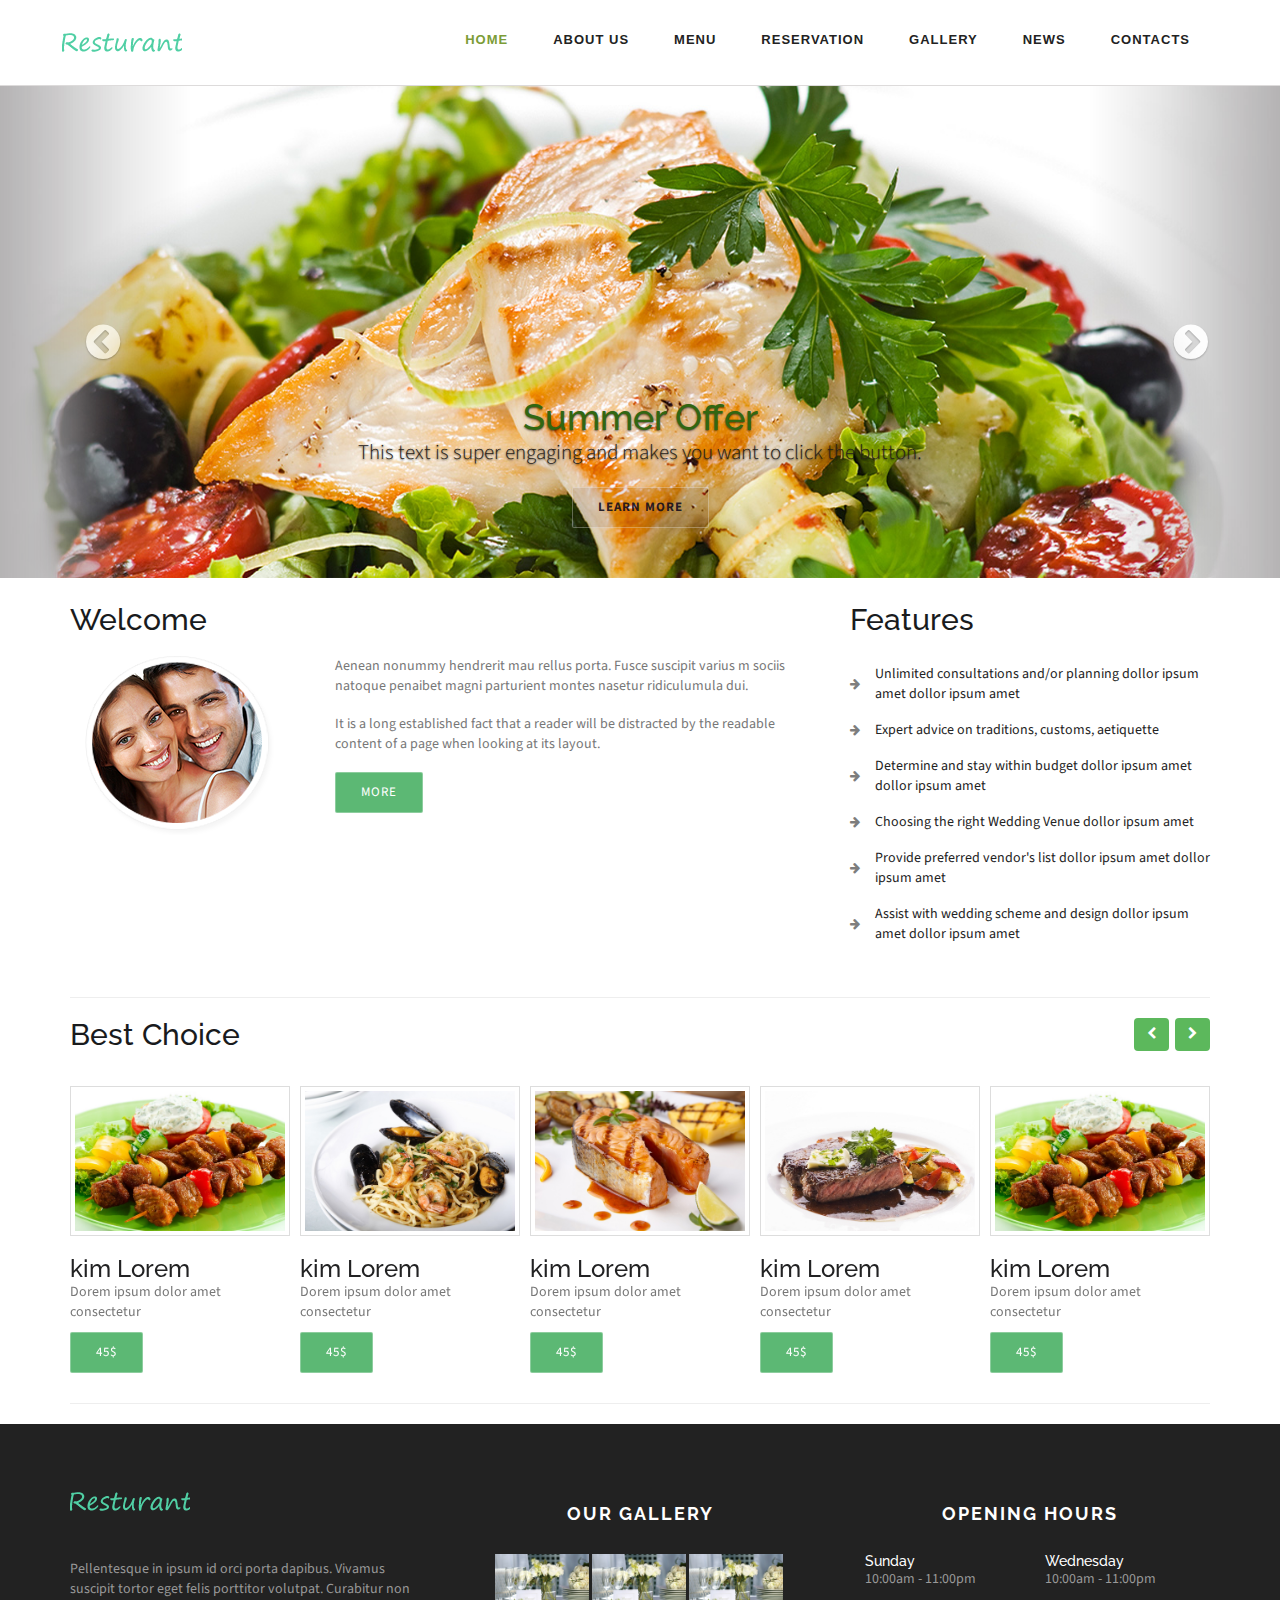
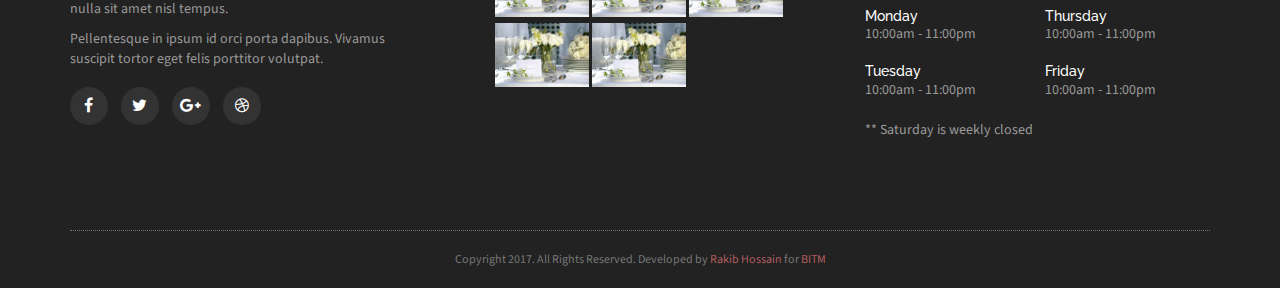
<file: index.html>
<!DOCTYPE html>
<html lang="en">
  <head>
    <meta charset="utf-8">
    <meta http-equiv="X-UA-Compatible" content="IE=edge">
    <meta name="viewport" content="width=device-width, initial-scale=1">
    <!-- The above 3 meta tags *must* come first in the head; any other head content must come *after* these tags -->
    <title>Wellcome To Our Resturant</title>
    <link rel="icon" href="images/favicon.ico">
    <link rel="shortcut icon" href="images/favicon.ico" />
     

    <!-- Bootstrap -->
    <link href="css/bootstrap.min.css" rel="stylesheet">
    <link href="css/font-awesome.min.css" rel="stylesheet">
    <link href="css/owl.carousel.min.css" rel="stylesheet">
    <link href="css/owl.style.css" rel="stylesheet">
    <link  href="css/jquery.fancybox.min.css" rel="stylesheet">
    
    <link rel="stylesheet" href="css/style.css">


    <!-- HTML5 shim and Respond.js for IE8 support of HTML5 elements and media queries -->
    <!-- WARNING: Respond.js doesn't work if you view the page via file:// -->
    <!--[if lt IE 9]>
      <script src="https://oss.maxcdn.com/html5shiv/3.7.3/html5shiv.min.js"></script>
      <script src="https://oss.maxcdn.com/respond/1.4.2/respond.min.js"></script>
    <![endif]-->
     
  </head>
     <body>
     <div id="preloader"></div>
<!--==============================header=================================-->
 <header> 
  <nav class="navbar navbar-default">
    <div class="container">
      <div class="navbar-header">
        <button type="button" class="navbar-toggle collapsed" data-toggle="collapse" data-target="#bs-example-navbar-collapse-1" aria-expanded="false">
          <span class="sr-only">Toggle navigation</span>
          <span class="icon-bar"></span>
          <span class="icon-bar"></span>
          <span class="icon-bar"></span>
        </button>
        <a class="navbar-brand" href="#"><img src="images/logob.png" class="brand-image"></a>
      </div>
<div class="collapse navbar-collapse" id="bs-example-navbar-collapse-1">
        <ul class="nav navbar-nav navbar-right">
          <li class="active"><a href="#">Home <span class="sr-only">(current)</span></a></li>
          <li><a href="about.html">About Us</a></li>
          <li><a href="menu.html">Menu</a></li>
          <li><a href="reservation.html">Reservation</a></li>
          <li><a href="protfolio.html">Gallery</a></li>
          <li><a href="news.html">News </a></li>
          <li><a href="contact.html">Contacts</a></li>
        </ul>
        
      </div>
    </div>
  </nav>

</header>

<!--=======banner================================-->
 <section id="banner">
  <div id="carousel-example-generic" class="carousel slide" data-ride="carousel">
  
  <!-- Wrapper for slides -->
  <div class="carousel-inner" role="listbox">
    <div class="item active">
      <img src="images/slide.jpg" alt="...">
      <div class="carousel-caption">
          <h1>Summer Offer</h1>
          <p class="lead">This text is super engaging and makes you want to click the button.</p>
          <a href="menu.html" class="btn btn-lg btn-primary btn-slider">Learn More</a>
      </div>
    </div>
      <div class="item">
      <img src="images/slide1.jpg" alt="...">
      <div class="carousel-caption">
          <h1>Discount</h1>
          <p class="lead">This text is super engaging and makes you want to click the button.</p>
          <a href="menu.html" class="btn btn-lg btn-primary btn-slider">Learn More</a>
      </div>
    </div>
  </div>

  <!-- Controls -->
  <a class="left carousel-control" href="#carousel-example-generic" role="button" data-slide="prev">
    <span class="glyphicon"><i class="fa fa-chevron-circle-left fa-2x" aria-hidden="true"></i>
</span>

    
    <span class="sr-only">Previous</span>
  </a>
  <a class="right carousel-control" href="#carousel-example-generic" role="button" data-slide="next">
    <span class="glyphicon"><i class="fa fa-chevron-circle-right fa-2x" aria-hidden="true"></i>
</span>

    <span class="sr-only">Next</span>
  </a>
</div>
</section>
<!--=======content================================-->
<section id="wellcome">
  <div class="container">
    <div class="row">
      <div class="col-md-8 mb-sm-35">
    
      <h2 class="sm-center">Welcome</h2><br>
      <div class="container-fluid">
        <div class="row">
          <div class="col-md-4 fadeOut">
            <img class="sm-center-img" src="images/welcome_img.png" alt="">
          </div>
          <div class="col-md-8">
            <div class="slide-text fadeOut sm-center" >
                <p class="well-text">Aenean nonummy hendrerit mau rellus porta. Fusce suscipit varius m sociis natoque penaibet magni parturient montes nasetur ridiculumula dui.</p>
               <p class="well-text"> It is a long established fact that a reader will be distracted by the readable content of a page when looking at its layout. </p>
                <a href="about.html" class="btn btn-primary btn-best">More</a>
                <div class="col-sm-12 mb-35"></div>
            </div>
          </div>
        </div>
      </div>
    </div>
    <div class="col-md-4">
          <h2 class="sm-center" >Features</h2><br>
        <div class="featurelist">
          <ul class="content-list feature-list">
            <li><a href="#">Unlimited consultations and/or planning dollor ipsum amet dollor ipsum amet </a></li>
            <li><a href="#">Expert advice on traditions, customs, aetiquette</a></li>
            <li><a href="#">Determine and stay within budget dollor ipsum amet dollor ipsum amet </a></li>
            <li><a href="#">Choosing the right Wedding Venue dollor ipsum amet </a></li>
            <li><a href="#">Provide preferred vendor's list dollor ipsum amet dollor ipsum amet </a></li>
            <li><a href="#">Assist with wedding scheme and design dollor ipsum amet dollor ipsum amet </a></li>
          </ul>
        </div>       
    </div>
    </div> 
  </div>
</section>
<div class="container">
  <hr class="style1">
</div>
<section class="best">
  <div class="container">
  
  <div class="row mb-35">
    <div class="col-md-7 col-sm-12">
   <h2 class="sm-center" >Best Choice</h2>
                <!-- Controls -->
                
        
    </div>
    <div class="col-md-5">
      <div class="controls pull-right hidden-xs">
                    <a class="prev left fa fa-chevron-left btn btn-success" href="#carousel-example"
                        data-slide="prev"></a>&nbsp;

                      <a class="next right fa fa-chevron-right btn btn-success" href="#carousel-example" data-slide="next"></a>
                </div>
    </div>
  </div>
    <div class="owl-carousel">
      
        <div class="best-item">
            <img src="images/page4_img1.jpg" alt="..." class="thumbnail">
            <div class="caption sm-center">
              <h3><a href="menu.html#menus">kim Lorem</a></h3>
              <p>Dorem ipsum dolor amet consectetur</p>
              <p><a href="menu.html#menus" class="btn btn-primary btn-best" role="button">45$</a></p>
            </div>
        </div>
        <div class="best-item">
            <img src="images/food-3.jpg" alt="..." class="thumbnail">
            <div class="caption sm-center">
              <h3><a href="menu.html#menus">kim Lorem</a></h3>
              <p>Dorem ipsum dolor amet consectetur</p>
              <p><a href="menu.html#menus" class="btn btn-primary btn-best" role="button">45$</a></p>
            </div>
        </div>
        <div class="best-item sm-center">
            <img src="images/food-10.jpg" alt="..." class="thumbnail">
            <div class="caption">
              <h3><a href="menu.html#menus">kim Lorem</a></h3>
              <p>Dorem ipsum dolor amet consectetur</p>
              <p><a href="menu.html#menus" class="btn btn-primary btn-best" role="button">45$</a></p>
            </div>
        </div>
        <div class="best-item">
            <img src="images/food-13.jpg" alt="..." class="thumbnail">
            <div class="caption sm-center">
              <h3><a href="menu.html#menus">kim Lorem</a></h3>
              <p>Dorem ipsum dolor amet consectetur</p>
              <p><a href="menu.html#menus" class="btn btn-primary btn-best" role="button">45$</a></p>
            </div>
        </div>


      
    </div>
  </div>
</section>
<div class="container">
  <hr class="style1">
</div>

<!--==============================footer=================================-->
<footer class="section-padding">
        <div class="container">
            <div class="row">
                <div class="col-md-4 col-sm-4">
                    <div class="footer-about"><img src="images/logob.png" alt="footer-logo">
                        <p>Pellentesque in ipsum id orci porta dapibus. Vivamus suscipit tortor eget felis porttitor volutpat. Curabitur non nulla sit amet nisl tempus.</p>
                        <p>Pellentesque in ipsum id orci porta dapibus. Vivamus suscipit tortor eget felis porttitor volutpat.</p>
                        <ul class="footer-social">
                            <li><a href="http://www.facebook.com/prof.rakib"><i class="fa fa-facebook">&nbsp;</i></a></li>
                            <li><a href="http://twitter.com/serakib"><i class="fa fa-twitter">&nbsp;</i></a></li>
                            <li><a href="#"><i class="fa fa-google-plus">&nbsp;</i> </a></li>
                            <li><a href="#"><i class="fa fa-dribbble">&nbsp;</i></a></li>                                               
                        </ul>
                    </div>
                </div>
                <div class="col-md-4 col-sm-4">
          <div class="section-title-2 text-center">
            <h3>Our Gallery</h3>
          </div>
          <div class="photo-gallery">
                        <ul class="gallery-list">
                            <li>
                            	 <a data-fancybox="gallery" href="images/big3.jpg">
                            	 	<img src="images/big3.jpg" alt="" class="img-responsive">
                           		</a>
                            </li>
                             <li>
                            	 <a data-fancybox="gallery" href="images/big3.jpg">
                            	 	<img src="images/big3.jpg" alt="" class="img-responsive">
                           		</a>
                            </li>
                             <li>
                            	 <a data-fancybox="gallery" href="images/big3.jpg">
                            	 	<img src="images/big3.jpg" alt="" class="img-responsive">
                           		</a>
                            </li>
                             <li>
                            	 <a data-fancybox="gallery" href="images/big3.jpg">
                            	 	<img src="images/big3.jpg" alt="" class="img-responsive">
                           		</a>
                            </li>
                             <li>
                            	 <a data-fancybox="gallery" href="big3.jpg">
                            	 	<img src="images/big3.jpg" alt="" class="img-responsive">
                           		</a>
                            </li>

                        </ul>
                    </div>
        </div>
                <div class="col-md-4 col-sm-4">
                    <div class="section-title-2 text-center">
            <h3>Opening Hours</h3>
          </div>
                    <div class="opening-hours">
                        <div class="col-md-6">
                            <ul>
                                <li>
                                    <h5>Sunday</h5>
                                    <em>10:00am - 11:00pm</em>
                                </li>
                                <li>
                                    <h5>Monday</h5>
                                    <em>10:00am - 11:00pm</em>
                                </li>
                                <li>
                                    <h5>Tuesday</h5>
                                    <em>10:00am - 11:00pm</em>
                                </li>
                            </ul>
                        </div>
                        <div class="col-md-6">
                            <ul>
                                <li>
                                    <h5>Wednesday</h5>
                                    <em>10:00am - 11:00pm</em>
                                </li>
                                <li>
                                    <h5>Thursday</h5>
                                    <em>10:00am - 11:00pm</em>
                                </li>
                                <li>
                                    <h5>Friday</h5>
                                    <em>10:00am - 11:00pm</em>
                                </li>
                            </ul>
                        </div>
                        <div class="col-md-12">
                        <p>** Saturday is weekly closed</p>
                        </div>
                    </div>
                </div>
            </div>
        </div>
    </footer>
    <section id="copyright-section">
        <div class="container">
            <div class="row">
                <div class="col-md-12">
                    <div class="copyright">Copyright 2017. All Rights Reserved. Developed by <a href="http://www.facebook.com/prof.rakib" target="_blank">Rakib Hossain</a> for <a href="http://www.bitm.org.bd" target="_blank">BITM</a></div>
                </div>
            </div>
        </div>
    </section>

<!-- <footer>
  <div id="footer-top">
    <div class="container">
    <div class="row">
      <div class="col-sm-6">
        <h3>Follow Us</h3>
        <p>&copy; Get our update news</p>
        <div class="socials">
          <ul class="social">
            <li><a href="#">
              <span class="fa-stack fa-lg">
                <i class="fa fa-square fa-stack-2x fa-2x fa-inverse"></i>
                <i class="fa fa-facebook-square fa-stack-2x fa-2x"></i>
            </span>
            </a>
            </li>
            <li><a href="#">
              <span class="fa-stack fa-lg">
                <i class="fa fa-square fa-stack-2x fa-2x fa-inverse"></i>
                <i class="fa fa-twitter-square fa-stack-2x fa-2x" aria-hidden="true"></i>
            </span>
            </a>
            </li>
            <li><a href="#">
              <span class="fa-stack fa-lg">
                <i class="fa fa-square fa-stack-2x fa-2x fa-inverse"></i>
                <i class="fa fa-linkedin-square fa-stack-2x fa-2x" aria-hidden="true"></i>
            </span>
            </a>
            </li>
            <li><a href="#">
              <span class="fa-stack fa-lg">
                <i class="fa fa-square fa-stack-2x fa-2x fa-inverse"></i>
                <i class="fa fa-google-plus-square fa-stack-2x fa-2x" aria-hidden="true"></i>
            </span>
            </a>
            </li>
          </ul>
          

        </div>
      </div>
      <div class="col-sm-6">
        <label for="exampleInputEmail1"><h3>Email Updates</h3></label>
        <p class="col1">Join our digital mailing list and get news</p>
        <form id="newsletter">
          <div class="input-group">
              <input class="form-control" placeholder="Enter Your Email" name="q" type="text">
               <div class="input-group-btn">
                <button class="btn btn-default btn-submit" type="submit"><i class="flaticon-paper-plane"></i> Subscribe</button>
               </div>
          </div>
        </form>
        </div>
      </div>
    </div>
  </div>
  
  <div id="footer-botom">
    <div class="container-fluid">
      <div class="text-center">Resturant &copy; 2017 - Md. Rakib Hossain</div>
    </div>
  </div>
</footer> -->
<!-- jQuery (necessary for Bootstrap's JavaScript plugins) -->
    <script src="js/jquery.min.js"></script>
    
    				
<!-- 1. Add latest jQuery and fancyBox files -->




<script src="js/jquery.fancybox.min.js"></script>
    
    <script src="js/owl.carousel.min.js"></script>
    <!-- Include all compiled plugins (below), or include individual files as needed -->
    <script src="js/bootstrap.min.js"></script>   
    <script>
            $(document).ready(function() {



             $(window).load(function(){
$('#preloader').fadeOut('slow',function(){$(this).remove();});
});
            
            $(".fancybox")
    .attr('rel', 'gallery')
    .fancybox({
        padding    : 0,
        margin     : 5,
        nextEffect : 'fade',
        prevEffect : 'none',
        autoCenter : false,
        afterLoad  : function () {
            $.extend(this, {
                aspectRatio : false,
                type    : 'html',
                width   : '50%',
                height  : '50%',
                content : '<div class="fancybox-image" style="background-image:url(' + this.href + '); background-size: cover; background-position:50% 50%;background-repeat:no-repeat;height:100%;width:100%;" /></div>'
            });
        }
    });
              var owl = $('.owl-carousel');

              owl.owlCarousel({
                loop: true,
                margin: 10,
                items: 4,
                nav: false,
                navigation: false,
                autoplayTimeout:1000,
                autoplayHoverPause:true,
                animateOut: 'slideOutDown',
                animateIn: 'flipInX',
                responsive: {
                  0: {
                    items: 1
                  },
                  600: {
                    items: 3
                  },
                  1000: {
                    items: 5
                  }
                }

              })

              $(".prev").click(function () {
                    owl.trigger('prev.owl.carousel');
                })

                $(".next").click(function () {
                    owl.trigger('next.owl.carousel');
                })
               
            })
          </script>
    
</body>
</html>
</file>
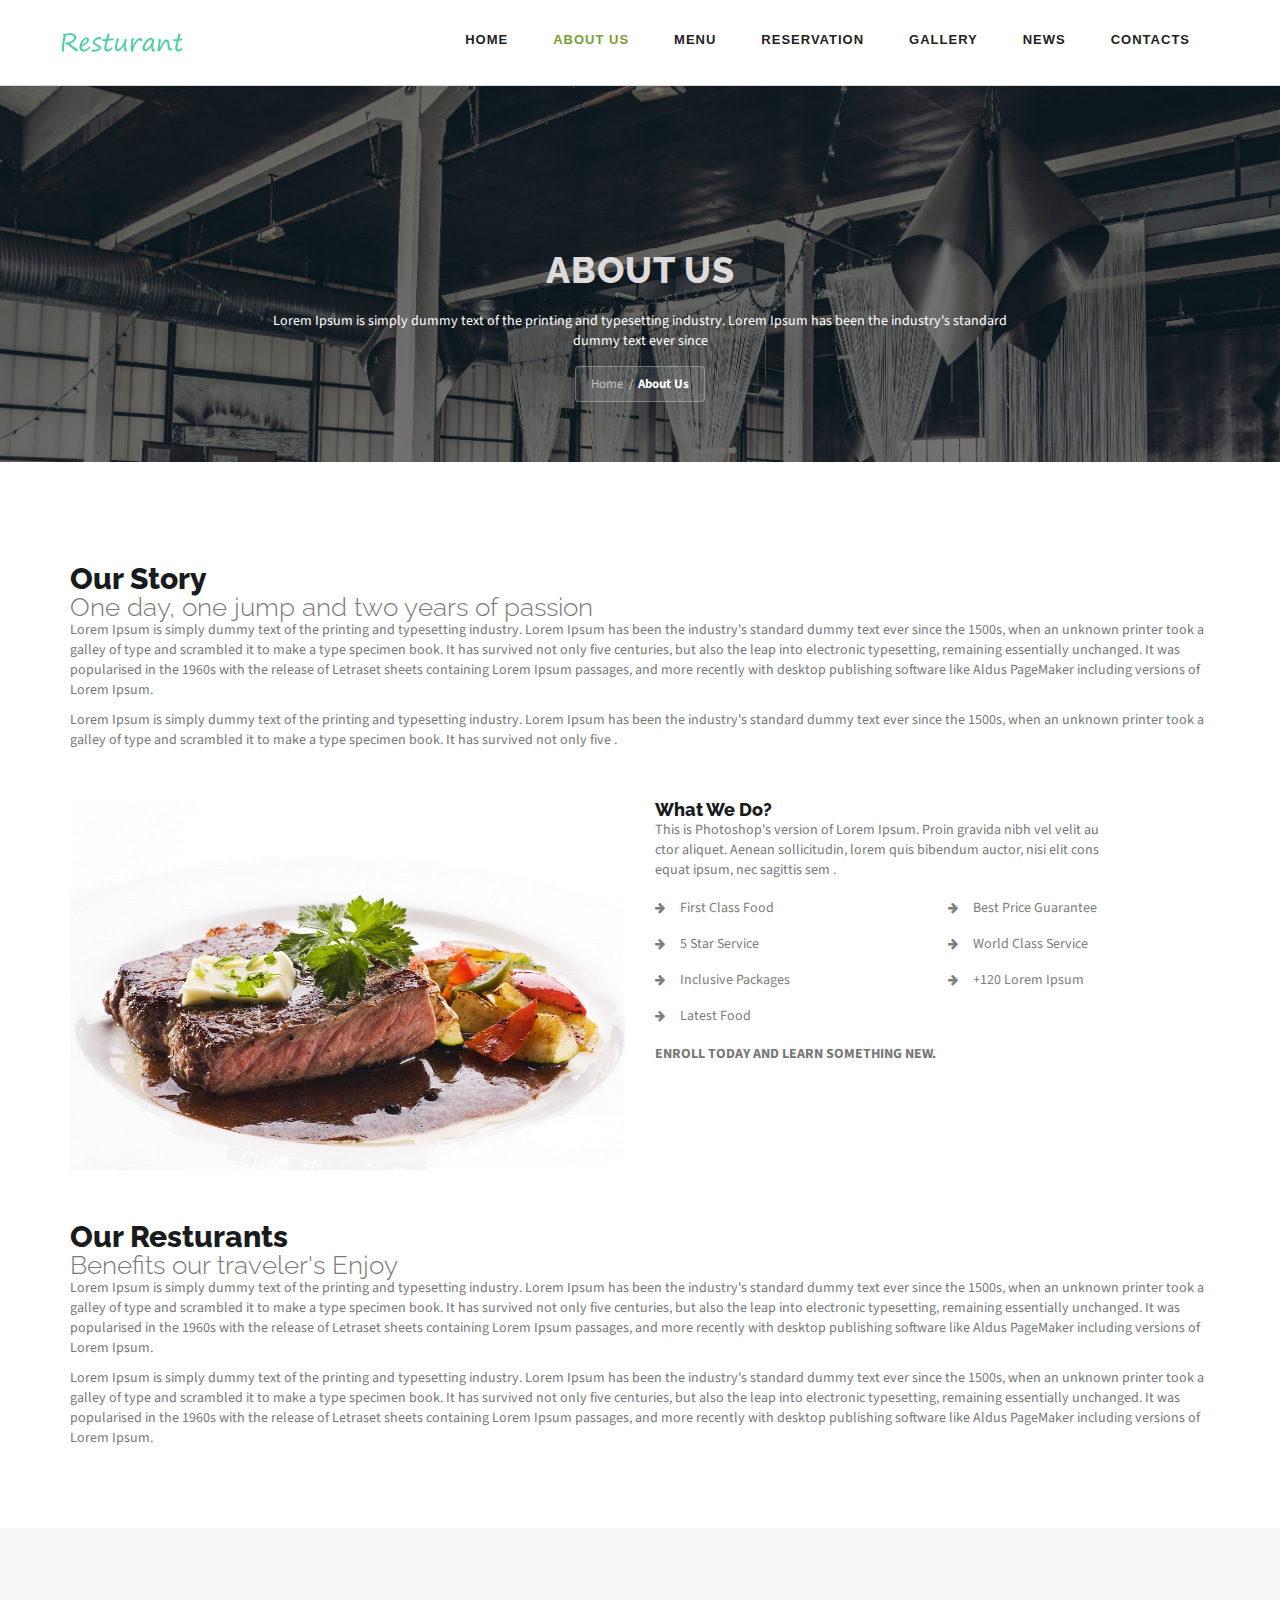
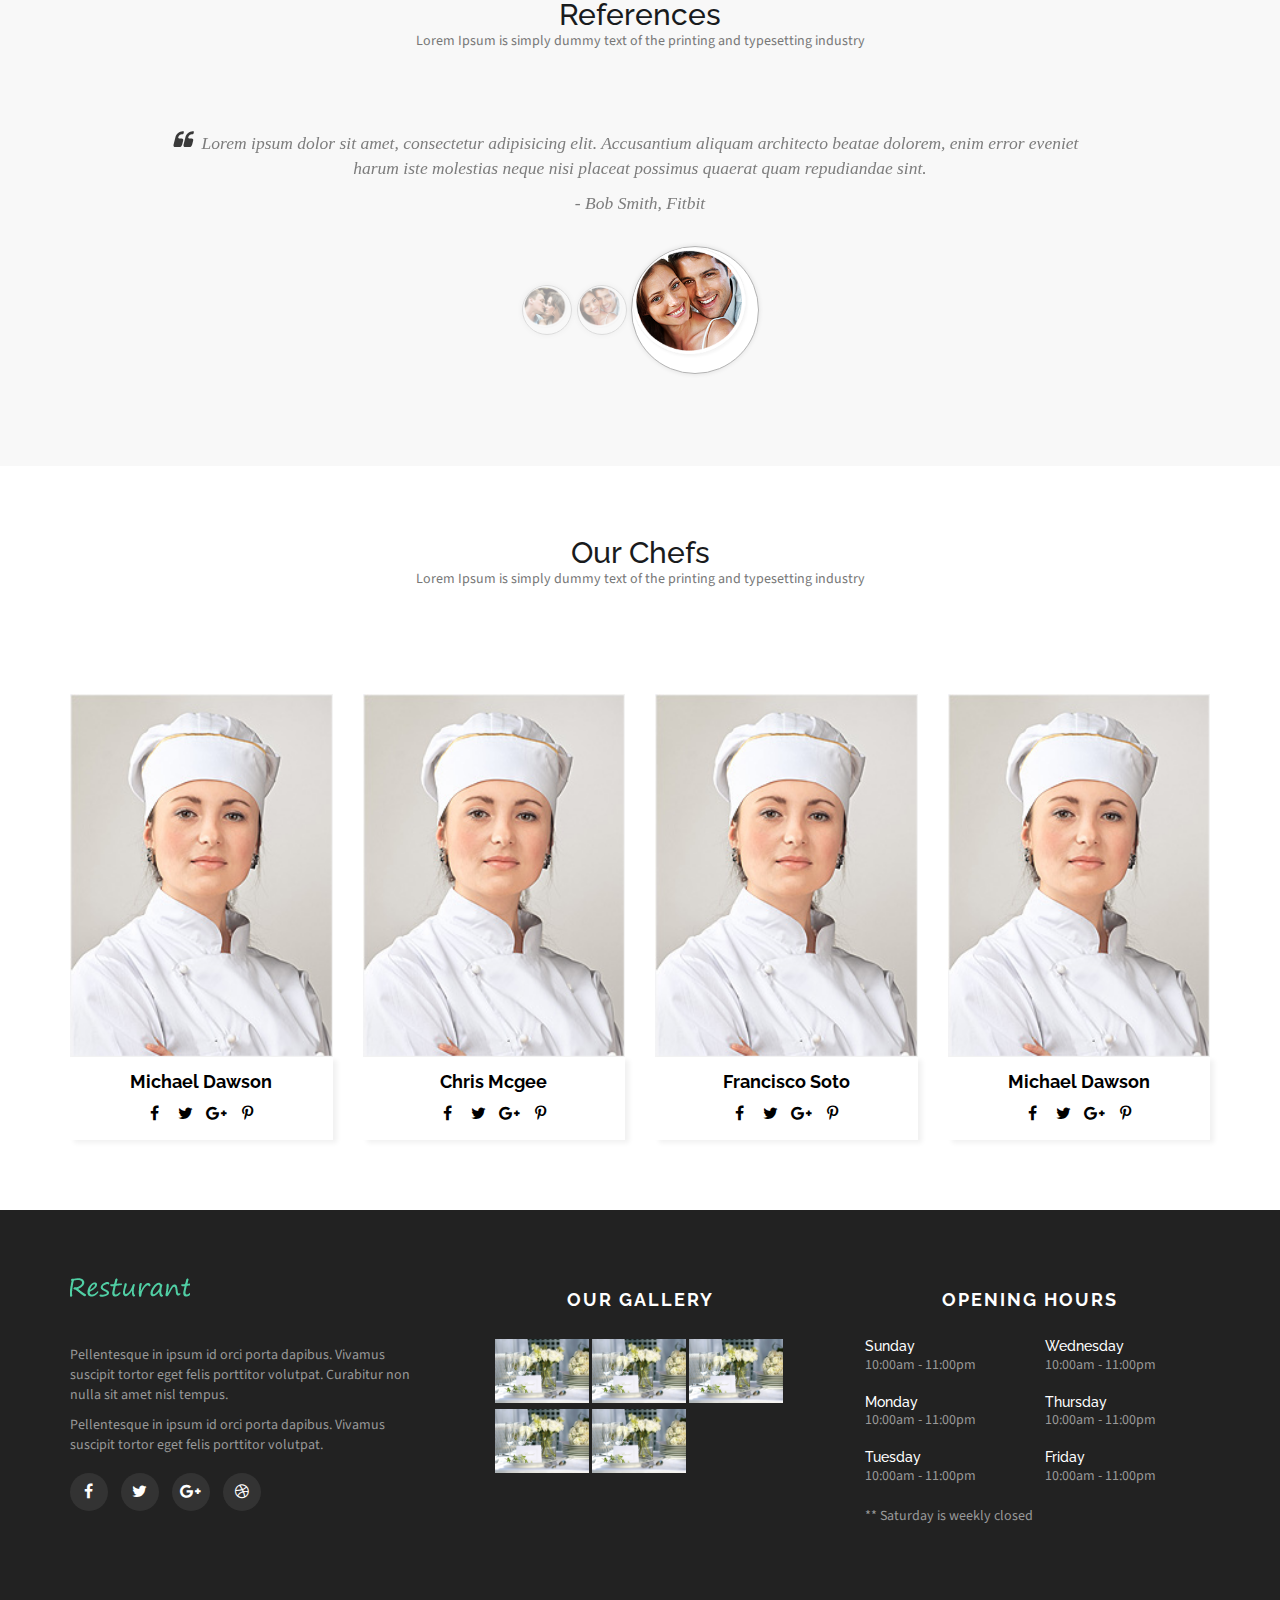
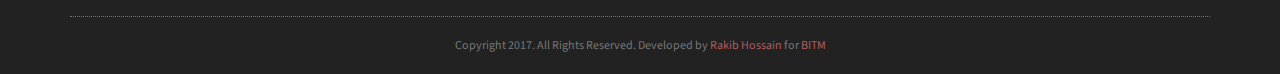
<file: about.html>
<!DOCTYPE html>
<html lang="en">
  <head>
    <meta charset="utf-8">
    <meta http-equiv="X-UA-Compatible" content="IE=edge">
    <meta name="viewport" content="width=device-width, initial-scale=1">
    <!-- The above 3 meta tags *must* come first in the head; any other head content must come *after* these tags -->
    <title>About Us ll Resturant</title>
    <link rel="icon" href="images/favicon.ico">
    <link rel="shortcut icon" href="images/favicon.ico" />
     

    <!-- Bootstrap -->
    <link href="css/bootstrap.min.css" rel="stylesheet">
    <link href="css/font-awesome.min.css" rel="stylesheet">
    <link href="css/owl.carousel.min.css" rel="stylesheet">
    <link  href="css/jquery.fancybox.min.css" rel="stylesheet">
    
    <link rel="stylesheet" href="css/style.css">


    <!-- HTML5 shim and Respond.js for IE8 support of HTML5 elements and media queries -->
    <!-- WARNING: Respond.js doesn't work if you view the page via file:// -->
    <!--[if lt IE 9]>
      <script src="https://oss.maxcdn.com/html5shiv/3.7.3/html5shiv.min.js"></script>
      <script src="https://oss.maxcdn.com/respond/1.4.2/respond.min.js"></script>
    <![endif]-->
    
    <style>
    .team_member > .img-zoom-in > img{
    width:100%!important;}
    
    
    </style>
  </head>
     <body>
     <div id="preloader"></div>
<!--==============================header=================================-->
 <header> 
  <nav class="navbar navbar-default">
    <div class="container">
      <!-- Brand and toggle get grouped for better mobile display -->
      <div class="navbar-header">
        <button type="button" class="navbar-toggle collapsed" data-toggle="collapse" data-target="#bs-example-navbar-collapse-1" aria-expanded="false">
          <span class="sr-only">Toggle navigation</span>
          <span class="icon-bar"></span>
          <span class="icon-bar"></span>
          <span class="icon-bar"></span>
        </button>
        <a class="navbar-brand" href="#"><img src="images/logob.png" class="brand-image"></a>
      </div>

      <!-- Collect the nav links, forms, and other content for toggling -->
      <div class="collapse navbar-collapse" id="bs-example-navbar-collapse-1">
        <ul class="nav navbar-nav navbar-right">
          <li><a href="index.html">Home</a></li>
          <li class="active"><a href="#">About Us <span class="sr-only">(current)</span></a></li>
          <li><a href="menu.html">Menu</a></li>
          <li><a href="reservation.html">Reservation</a></li>
          <li><a href="protfolio.html">Gallery</a></li>
          <li><a href="news.html">News </a></li>
          <li><a href="contact.html">Contacts</a></li>
        </ul>
        
      </div><!-- /.navbar-collapse -->
    </div><!-- /.container-fluid -->
  </nav>
</header>
<!--=======content================================-->
            <section class="header header-bg-2">
                <div class="container">
                    <div class="row">
                        <div class="col-md-8 col-md-offset-2">
                            <div class="header-content">
                                <div class="header-content-inner">
                                    <h1>About Us</h1>
                                    <p>Lorem Ipsum is simply dummy text of the printing and typesetting industry. Lorem Ipsum has been the industry's
                                        standard dummy text ever since </p>
                                    <div class="ui breadcrumb">
                                        <a href="index.html" class="section">Home</a>
                                        <div class="divider"> / </div>
                                        <div class="active section">About Us</div>
                                    </div>
                                </div>
                            </div>
                        </div>
                    </div>
                </div>
            </section>
            <!-- about section -->
            <section class="about-section">
                <!-- about section -->
                <div class="about-inner">
                    <div class="container">
                        <div class="row">
                         <!--   <div class="col-md-offset-2 col-md-8">
                                <div class="section-title text-center">
                                    <i class="flaticon-care-about-water"></i>
                                    <h2>About Us</h2>
                                    <p>Lorem Ipsum is simply dummy text of the printing and typesetting industry</p>
                                </div>
                            </div>-->
                            <div class="col-sm-12">
                                <div class="about-title">
                                    <h2>Our Story</h2>
                                    <h3> One day, one jump and two years of passion</h3>

                                    <p>Lorem Ipsum is simply dummy text of the printing and typesetting industry. Lorem Ipsum has been the industry's standard dummy text ever since the 1500s,
                                        when an unknown printer took a galley of type and scrambled it to make a type specimen book. It has survived not only five centuries, but also the leap 
                                        into electronic typesetting, remaining essentially unchanged. It was popularised in the 1960s with the release of Letraset sheets containing Lorem Ipsum 
                                        passages, and more recently with desktop publishing software like Aldus PageMaker including versions of Lorem Ipsum.</p>
                                    <p>Lorem Ipsum is simply dummy text of the printing and typesetting industry. Lorem Ipsum has been the industry's standard dummy text ever since the 1500s,
                                        when an unknown printer took a galley of type and scrambled it to make a type specimen book. It has survived not only five .</p>
                                </div>
                                <div class="middle-content">
                                    <div class="row">
                                        <div class="col-sm-12 col-md-6">
                                            <img src="images/food-13.jpg" class="img-responsive" alt="">
                                        </div>
                                        <div class="col-md-6">
                                            <div class="content-left">
                                                <h4>What We Do?</h4>
                                                <p class="mission-description">This is Photoshop's version  of Lorem Ipsum. Proin gravida nibh vel velit au <br>ctor aliquet. Aenean sollicitudin, lorem quis bibendum auctor, nisi elit cons <br>equat ipsum, nec sagittis sem . </p>
                                                <div class="row">
                                                    <div class="col-sm-6">
                                                        <ul class="content-list">
                                                            <li>First Class Food</li>
                                                            <li>5 Star Service</li>
                                                            <li>Inclusive Packages</li>
                                                            <li>Latest Food</li>
                                                        </ul>
                                                    </div>
                                                    <div class="col-sm-6">
                                                        <ul class="content-list">
                                                            <li>Best Price Guarantee</li>
                                                            <li>World Class Service</li>
                                                            <li>+120 Lorem Ipsum</li>
                                                        </ul>
                                                    </div>
                                                </div>
                                                <span>Enroll today and learn something new.</span>
                                            </div>
                                        </div>
                                    </div>
                                </div>
                                <div class="about-title">
                                    <h2>Our Resturants</h2>
                                    <h3> Benefits our traveler's Enjoy</h3>
                                    <p>Lorem Ipsum is simply dummy text of the printing and typesetting industry. Lorem Ipsum has been the industry's standard dummy text ever since the 1500s,
                                        when an unknown printer took a galley of type and scrambled it to make a type specimen book. It has survived not only five centuries, but also the leap 
                                        into electronic typesetting, remaining essentially unchanged. It was popularised in the 1960s with the release of Letraset sheets containing Lorem Ipsum 
                                        passages, and more recently with desktop publishing software like Aldus PageMaker including versions of Lorem Ipsum.</p>
                                    <p>Lorem Ipsum is simply dummy text of the printing and typesetting industry. Lorem Ipsum has been the industry's standard dummy text ever since the 1500s,
                                        when an unknown printer took a galley of type and scrambled it to make a type specimen book. It has survived not only five centuries, but also the leap 
                                        into electronic typesetting, remaining essentially unchanged. It was popularised in the 1960s with the release of Letraset sheets containing Lorem Ipsum 
                                        passages, and more recently with desktop publishing software like Aldus PageMaker including versions of Lorem Ipsum.</p>
                                </div>
                            </div>
                        </div>
                    </div>
                </div>
                <!-- testimonial section --> 
                <div class="reference">
                    <div class="container">
                        <div class="row">
                            <div class="col-md-offset-2 col-md-8">
                                <div class="section-title text-center">
                                    <i class="flaticon-customer"></i>
                                    <h2>References</h2>
                                    <p>Lorem Ipsum is simply dummy text of the printing and typesetting industry</p>
                                </div>
                            </div>
                        </div>
                        <div class="row">
                            <div class="testimonials">
                                <div class="carousel" data-ride="carousel" id="quote-carousel">
                                    <div class="carousel-inner">
                                        <!-- Quote 1 -->  
                                        <div class="item col-sm-10 col-sm-offset-1">
                                            <blockquote>
                                                Lorem ipsum dolor sit amet, consectetur adipisicing elit. Accusantium
                                                aliquam architecto beatae dolorem, enim error eveniet harum iste molestias
                                                neque nisi placeat possimus quaerat quam repudiandae sint soluta unde vero.
                                                <span class="author">- Andrew Adams, Google Inc</span>
                                            </blockquote>
                                        </div>
                                        <!-- Quote 2 -->  
                                        <div class="item col-sm-10 col-sm-offset-1">
                                            <blockquote>
                                                Lorem ipsum dolor sit amet, consectetur adipisicing elit. Accusantium
                                                aliquam architecto beatae doloremaliquam architecto beatae dolorem, enim error
                                                eveniet harum iste molestias neque nisi placeat.
                                                <span class="author">- Jhon Smith, Facebook Inc</span>
                                            </blockquote>
                                        </div>
                                        <!-- Quote 3 -->
                                        <div class="item col-sm-10 col-sm-offset-1 active">
                                            <blockquote>
                                                Lorem ipsum dolor sit amet, consectetur adipisicing elit. Accusantium
                                                aliquam architecto beatae dolorem, enim error eveniet harum iste molestias
                                                neque nisi placeat possimus quaerat quam repudiandae sint.
                                                <span class="author">- Bob Smith, Fitbit</span>
                                            </blockquote>
                                        </div>
                                    </div>
                                    <!-- Bottom Carousel Indicators --> 
                                    <ol class="carousel-indicators">
                                        <li data-target="#quote-carousel" data-slide-to="0" class=""><img class="img-responsive " src="images/client.png" alt="">
                                        </li>
                                        <li data-target="#quote-carousel" data-slide-to="1" class=""><img class="img-responsive" src="images/welcome_img.png" alt="">
                                        </li>
                                        <li data-target="#quote-carousel" data-slide-to="2" class="active"><img class="img-responsive" src="images/welcome_img.png" alt="">
                                        </li>
                                    </ol>
                                </div>
                            </div>
                        </div>
                    </div>
                </div>
                <!-- team member -->
                <div class="team-inner">
                    <div class="container">
                        <div class="row">
                            <div class="col-md-offset-2 col-md-8">
                                <div class="section-title text-center mb-35">
                                    <i class="flaticon-people"></i>
                                    <h2>Our Chefs</h2>
                                    <p>Lorem Ipsum is simply dummy text of the printing and typesetting industry</p>
                                </div>
                            </div>
                        </div>
                        <div class="row">
                            <div class="col-sm-4 col-md-3">
                                <div class="team_member">
                                    <div class="img-zoom-in">
                                        <img src="images/page2_img3.jpg" alt="" class="img-responsive">
                                    </div>
                                    <div class="team_text">
                                        <div class="team_text_inner">
                                            <h4>Michael Dawson</h4>
                                            <!-- <p>Designer</p> -->
                                        </div>
                                        <div class="team_media">
                                            <a href="#"><i class="fa fa-facebook"></i></a>
                                            <a href="#"><i class="fa fa-twitter"></i></a>
                                            <a href="#"><i class="fa fa-google-plus"></i></a>
                                            <a href="#"><i class="fa fa-pinterest-p"></i></a>
                                        </div>
                                    </div>
                                </div>
                            </div>
                            <div class="col-sm-4 col-md-3">
                                <div class="team_member">
                                    <div class="img-zoom-in">
                                        <img src="images/page2_img3.jpg" alt="" class="img-responsive">
                                    </div>
                                    <div class="team_text">
                                        <div class="team_text_inner">
                                            <h4>Chris Mcgee</h4>
                                            <!-- <p>Marketer</p> -->
                                        </div>
                                        <div class="team_media">
                                            <a href="#"><i class="fa fa-facebook"></i></a>
                                            <a href="#"><i class="fa fa-twitter"></i></a>
                                            <a href="#"><i class="fa fa-google-plus"></i></a>
                                            <a href="#"><i class="fa fa-pinterest-p"></i></a>
                                        </div>
                                    </div>
                                </div>
                            </div>
                            <div class="col-sm-4 col-md-3">
                                <div class="team_member">
                                    <div class="img-zoom-in">
                                        <img src="images/page2_img3.jpg" alt="" class="img-responsive">
                                    </div>
                                    <div class="team_text">
                                        <div class="team_text_inner">
                                            <h4>Francisco Soto</h4>
                                        </div>
                                        <div class="team_media">
                                            <a href="#"><i class="fa fa-facebook"></i></a>
                                            <a href="#"><i class="fa fa-twitter"></i></a>
                                            <a href="#"><i class="fa fa-google-plus"></i></a>
                                            <a href="#"><i class="fa fa-pinterest-p"></i></a>
                                        </div>
                                    </div>
                                </div>
                            </div>
                            <div class="col-sm-4 col-md-3 hidden-sm">
                                <div class="team_member">
                                    <div class="img-zoom-in">
                                        <img src="images/page2_img3.jpg" alt="" class="img-responsive">
                                    </div>
                                    <div class="team_text">
                                        <div class="team_text_inner">
                                            <h4>Michael Dawson</h4>
                                            <!-- <p>Programmer</p> -->
                                        </div>
                                        <div class="team_media">
                                            <a href="#"><i class="fa fa-facebook"></i></a>
                                            <a href="#"><i class="fa fa-twitter"></i></a>
                                            <a href="#"><i class="fa fa-google-plus"></i></a>
                                            <a href="#"><i class="fa fa-pinterest-p"></i></a>
                                        </div>
                                    </div>
                                </div>
                            </div>
                        </div>
                    </div>
                </div>
                <!-- client -->
                <!-- <div class="client-inner">
                    <div class="container">
                        <div class="row">
                            <div class="col-md-offset-2 col-md-8">
                                <div class="section-title text-center">
                                    <i class="flaticon-arrows"></i>
                                    <h2>Our Clients</h2>
                                    <p>Lorem Ipsum is simply dummy text of the printing and typesetting industry</p>
                                </div>
                            </div>
                        </div>

                        <div class="row">
                            <div class="clients">
                                <div class="col-xs-4 col-sm-2">
                                    <div class="clients-thumb">
                                        <img src="assets/images/client-logo/logo1.png" class="img-responsive" alt="">
                                    </div>
                                </div>
                                <div class="col-xs-4 col-sm-2">
                                    <div class="clients-thumb">
                                        <img src="assets/images/client-logo/logo2.png" class="img-responsive" alt="">
                                    </div>
                                </div>
                                <div class="col-xs-4 col-sm-2">
                                    <div class="clients-thumb">
                                        <img src="assets/images/client-logo/logo3.png" class="img-responsive" alt="">
                                    </div>
                                </div>
                                <div class="col-xs-4 col-sm-2">
                                    <div class="clients-thumb">
                                        <img src="assets/images/client-logo/logo4.png" class="img-responsive" alt="">
                                    </div>
                                </div>
                                <div class="col-xs-4 col-sm-2">
                                    <div class="clients-thumb">
                                        <img src="assets/images/client-logo/logo5.png" class="img-responsive" alt="">
                                    </div>
                                </div>
                                <div class="col-xs-4 col-sm-2">
                                    <div class="clients-thumb">
                                        <img src="assets/images/client-logo/logo6.png" class="img-responsive" alt="">
                                    </div>
                                </div>
                            </div>
                        </div>
                    </div>
                </div> -->
            </section>







<!-- <section id="content">
  <div class="container">
    <div class="row">
      <div class="col-md-6">
        <h2>About Us</h2>
        <img src="images/page2_img1.jpg" alt="" class="img_inner">
        <p class="col1">Curabitur in turpisju massa. Donec et nibh non turpis pellentesque suscipit.</p>
        <p>Ghfgop Maecnas cursus fringilla sagittis. Donec eu felis purus, iaculis fringilla ipsum. Inte ger non nulla sem, eget volutpat augue. Curabitur in turpisju massa. Donec et nibh non turpis pellentesque suscipit eget.  </p>
        Donec eu felis purus, iaculis fringilla ipsum. Integer non. nulla sem, eget volutpat augue. Curabitur in turpisju massa. Donec et nibh non turpis pellentesque suscipit eget vel odio. Sed tempus orci tempus libero suscipit elementum. Aliquam consectetur. Ghfgop Maecnas cursus.       <br>
        <a href="#" class="btn m1">More</a>
      </div>
      <div class="col-md-6">
      <aside>
        <h2>Testimonials</h2>
        <div class="owl-carousel ">
        <!--testimonial 1-->
             <!-- <div class="testimonial">
        <blockquote>
            <div class="testimo" >
              <img src="images/rakib.jpg" class="img-circle">
              <div class="comit">
                <div class="title">Rakib Hossain</div>
              </div>
              <p class="col1"><a href="#">Euismod pellentesque in dui. Semper, enim eget eleifend faucibus, sem libero gravida erat, sit amet viverra dui nisl non nulla. Pellentesque in dui euismod. </a></p>
              <p>Curabitur felis purus, iaculis fringi. ipsum. Integer non nulla sem, eget volutpat augue. Ghfgop Maecnas cursus fringilla sagittis. Donec eu felis purus, iaculis fringilla ipsum. Inte ger non nulla sem, eget volutpat augue. Curabitur in turpisju massa. Donec et nibh non turpis pellentesque suscipit eget vel odio.  Aliquam consectetur. Fringilla ipsum.           </p>
              <p>
  Ringilla ipsum. Donec et nibh non turpis pellentesque suscipit eget vel odio. Sed tempus orci tempus libero suscipit elementum. Aliquam consectetur. Ghfgop Maecnas cursus fringilla sagittis. Donec eu felis purus, iaculis fringi. ipsum. Integer non nulla sem, eget volutpat augue. Ghfgop pelle ntesque suscipit eget consectetur.</p>
           </div>
         </blockquote>   
       </div>
        <!--testimonial 1-->
             <!-- <div class="testimonial">
        <blockquote>
            <div class="testimo" >
              <img src="images/rakib.jpg" class="img-circle" alt="Rakib Hossain">
              <div class="comit">
                <div class="title">Rakib Hossain</div>
              </div>
              <p class="col1"><a href="#">Euismod pellentesque in dui. Semper, enim eget eleifend faucibus, sem libero gravida erat, sit amet viverra dui nisl non nulla. Pellentesque in dui euismod. </a></p>
              <p>Curabitur felis purus, iaculis fringi. ipsum. Integer non nulla sem, eget volutpat augue. Ghfgop Maecnas cursus fringilla sagittis. Donec eu felis purus, iaculis fringilla ipsum. Inte ger non nulla sem, eget volutpat augue. Curabitur in turpisju massa. Donec et nibh non turpis pellentesque suscipit eget vel odio.  Aliquam consectetur. Fringilla ipsum.           </p>
              <p>
  Ringilla ipsum. Donec et nibh non turpis pellentesque suscipit eget vel odio. Sed tempus orci tempus libero suscipit elementum. Aliquam consectetur. Ghfgop Maecnas cursus fringilla sagittis. Donec eu felis purus, iaculis fringi. ipsum. Integer non nulla sem, eget volutpat augue. Ghfgop pelle ntesque suscipit eget consectetur.</p>
           </div>
         </blockquote>   
       </div> -->
            <!--
             
        </div>
       </aside> 
      </div>
    </div>
  </div>
</section>
    <div class="container">
      <hr class="style1">
    </div>

<section id="chef">
  <div class="container">
    <div class="page-header">
    <h1>Our Best Chefs <small>Ready for.....</small></h1>
    </div>
    <div class="row">

    <div class="col-sm-4 col-md-3">
                                <div class="team_member">
                                    <div class="img-zoom-in">
                                        <img src="images/page2_img3.jpg" alt="" class="img-responsive">
                                    </div>
                                    <div class="team_text">
                                        <div class="team_text_inner">
                                            <h4>Michael Dawson</h4>
                                            <p>Designer</p>
                                        </div>
                                        <div class="team_media">
                                            <a href="#"><i class="fa fa-facebook"></i></a>
                                            <a href="#"><i class="fa fa-twitter"></i></a>
                                            <a href="#"><i class="fa fa-google-plus"></i></a>
                                            <a href="#"><i class="fa fa-pinterest-p"></i></a>
                                        </div>
                                    </div>
                                </div>
                            </div>







    </div>
  </div>
</section>
 -->
<!--==============================footer=================================-->
<footer class="section-padding">
        <div class="container">
            <div class="row">
                <div class="col-md-4 col-sm-4">
                    <div class="footer-about"><img src="images/logob.png" alt="footer-logo">
                        <p>Pellentesque in ipsum id orci porta dapibus. Vivamus suscipit tortor eget felis porttitor volutpat. Curabitur non nulla sit amet nisl tempus.</p>
                        <p>Pellentesque in ipsum id orci porta dapibus. Vivamus suscipit tortor eget felis porttitor volutpat.</p>
                        <ul class="footer-social">
                            <li><a href="http://www.facebook.com/prof.rakib"><i class="fa fa-facebook">&nbsp;</i></a></li>
                            <li><a href="http://twitter.com/serakib"><i class="fa fa-twitter">&nbsp;</i></a></li>
                            <li><a href="#"><i class="fa fa-google-plus">&nbsp;</i> </a></li>
                            <li><a href="#"><i class="fa fa-dribbble">&nbsp;</i></a></li>                                               
                        </ul>
                    </div>
                </div>
                <div class="col-md-4 col-sm-4">
          <div class="section-title-2 text-center">
            <h3>Our Gallery</h3>
          </div>
          <div class="photo-gallery">
                        <ul class="gallery-list">
                            <li>
                                 <a data-fancybox="gallery" href="images/big3.jpg">
                                    <img src="images/big3.jpg" alt="" class="img-responsive">
                                </a>
                            </li>
                             <li>
                                 <a data-fancybox="gallery" href="images/big3.jpg">
                                    <img src="images/big3.jpg" alt="" class="img-responsive">
                                </a>
                            </li>
                             <li>
                                 <a data-fancybox="gallery" href="images/big3.jpg">
                                    <img src="images/big3.jpg" alt="" class="img-responsive">
                                </a>
                            </li>
                             <li>
                                 <a data-fancybox="gallery" href="images/big3.jpg">
                                    <img src="images/big3.jpg" alt="" class="img-responsive">
                                </a>
                            </li>
                             <li>
                                 <a data-fancybox="gallery" href="big3.jpg">
                                    <img src="images/big3.jpg" alt="" class="img-responsive">
                                </a>
                            </li>

                        </ul>
                    </div>
        </div>
                <div class="col-md-4 col-sm-4">
                    <div class="section-title-2 text-center">
            <h3>Opening Hours</h3>
          </div>
                    <div class="opening-hours">
                        <div class="col-md-6">
                            <ul>
                                <li>
                                    <h5>Sunday</h5>
                                    <em>10:00am - 11:00pm</em>
                                </li>
                                <li>
                                    <h5>Monday</h5>
                                    <em>10:00am - 11:00pm</em>
                                </li>
                                <li>
                                    <h5>Tuesday</h5>
                                    <em>10:00am - 11:00pm</em>
                                </li>
                            </ul>
                        </div>
                        <div class="col-md-6">
                            <ul>
                                <li>
                                    <h5>Wednesday</h5>
                                    <em>10:00am - 11:00pm</em>
                                </li>
                                <li>
                                    <h5>Thursday</h5>
                                    <em>10:00am - 11:00pm</em>
                                </li>
                                <li>
                                    <h5>Friday</h5>
                                    <em>10:00am - 11:00pm</em>
                                </li>
                            </ul>
                        </div>
                        <div class="col-md-12">
                        <p>** Saturday is weekly closed</p>
                        </div>
                    </div>
                </div>
            </div>
        </div>
    </footer>
    <section id="copyright-section">
        <div class="container">
            <div class="row">
                <div class="col-md-12">
                    <div class="copyright">Copyright 2017. All Rights Reserved. Developed by <a href="http://www.facebook.com/prof.rakib" target="_blank">Rakib Hossain</a> for <a href="http://www.bitm.org.bd" target="_blank">BITM</a></div>
                </div>
            </div>
        </div>
    </section>
<!-- jQuery (necessary for Bootstrap's JavaScript plugins) -->
    <script src="js/jquery.min.js"></script>
    <script src="js/jquery.fancybox.min.js"></script>
    <!-- Include all compiled plugins (below), or include individual files as needed -->
       <script src="js/owl.carousel.min.js"></script>
    <!-- Include all compiled plugins (below), or include individual files as needed -->
    <script src="js/bootstrap.min.js"></script>
   
    
    <script>
            $(document).ready(function() {
                $(window).load(function(){
$('#preloader').fadeOut('slow',function(){$(this).remove();});
});
              var owl = $('.owl-carousel');
              owl.owlCarousel({
                items:1,
                loop: true,
                margin: 10,
                singleItem: true,
                navRewind: false
              })
            })
          </script>
</body>
</html>
</file>
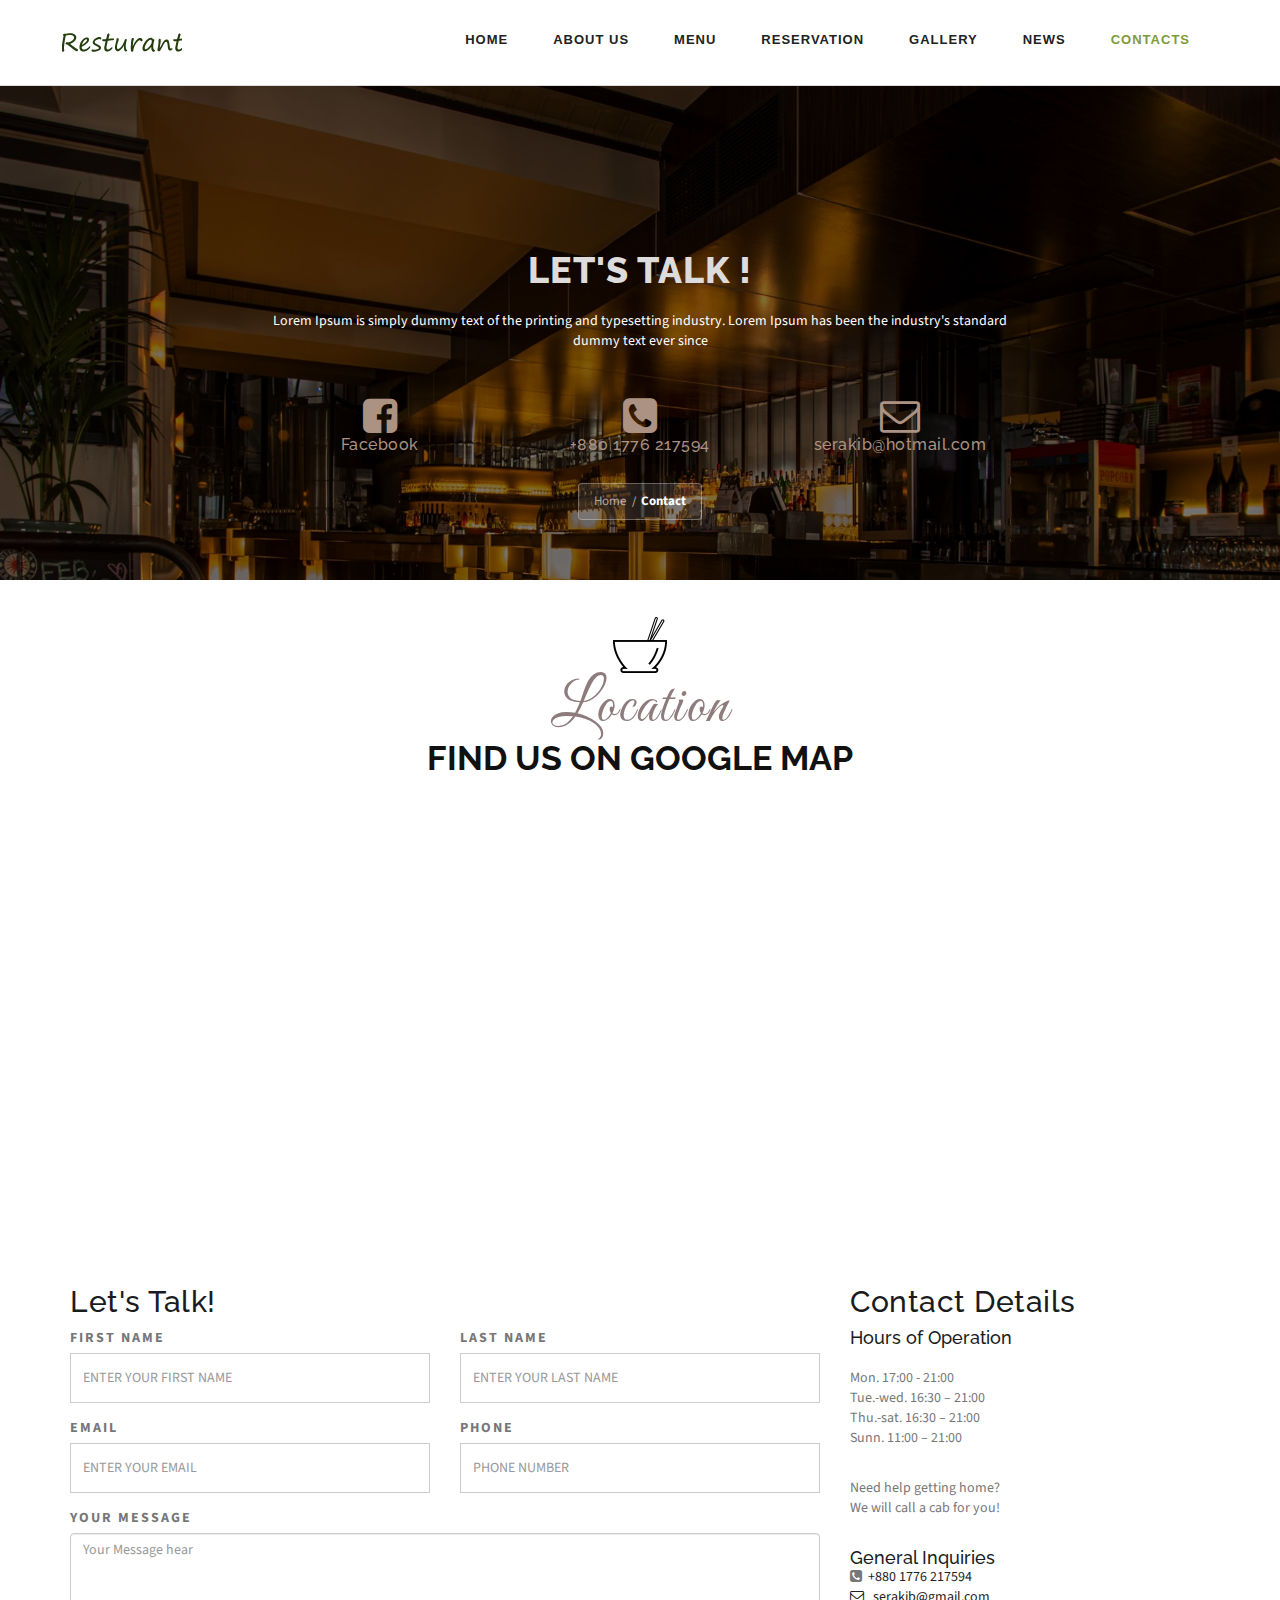
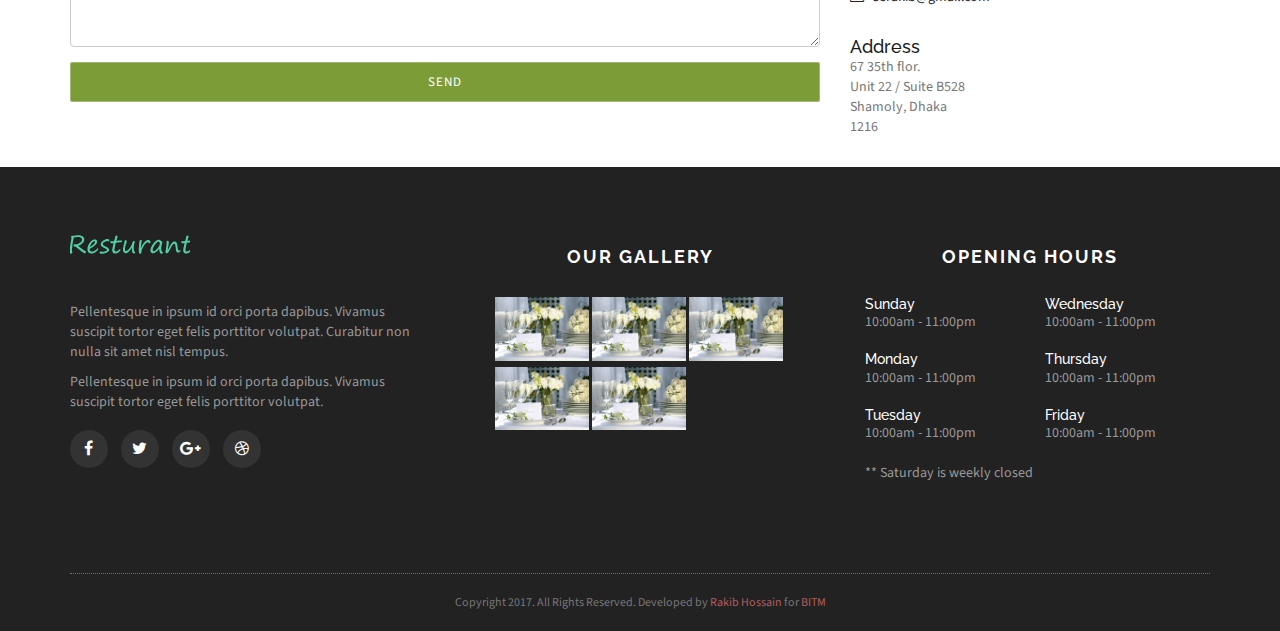
<file: contact.html>
<!DOCTYPE html>
<html lang="en">
  <head>
    <meta charset="utf-8">
    <meta http-equiv="X-UA-Compatible" content="IE=edge">
    <meta name="viewport" content="width=device-width, initial-scale=1">
    <!-- The above 3 meta tags *must* come first in the head; any other head content must come *after* these tags -->
    <title>Contact</title>
    <link rel="icon" href="images/favicon.ico">
    <link rel="shortcut icon" href="images/favicon.ico" />
     

    <!-- Bootstrap -->
    <link href="css/bootstrap.min.css" rel="stylesheet">
    <link href="css/font-awesome.min.css" rel="stylesheet">
    <link  href="css/jquery.fancybox.min.css" rel="stylesheet">
    <link rel="stylesheet" href="css/style.css">


    <!-- HTML5 shim and Respond.js for IE8 support of HTML5 elements and media queries -->
    <!-- WARNING: Respond.js doesn't work if you view the page via file:// -->
    <!--[if lt IE 9]>
      <script src="https://oss.maxcdn.com/html5shiv/3.7.3/html5shiv.min.js"></script>
      <script src="https://oss.maxcdn.com/respond/1.4.2/respond.min.js"></script>
    <![endif]-->
  </head>
     <body>
<!--==============================header=================================-->
 <header> 
  <nav class="navbar navbar-default">
    <div class="container">
      <!-- Brand and toggle get grouped for better mobile display -->
      <div class="navbar-header">
        <button type="button" class="navbar-toggle collapsed" data-toggle="collapse" data-target="#bs-example-navbar-collapse-1" aria-expanded="false">
          <span class="sr-only">Toggle navigation</span>
          <span class="icon-bar"></span>
          <span class="icon-bar"></span>
          <span class="icon-bar"></span>
        </button>
        <a class="navbar-brand" href="#"><img src="images/logo.png" class="brand-image"></a>
      </div>

      <!-- Collect the nav links, forms, and other content for toggling -->
      <div class="collapse navbar-collapse" id="bs-example-navbar-collapse-1">
        <ul class="nav navbar-nav navbar-right">
          <li><a href="index.html">Home</a></li>
          <li><a href="about.html">About Us</a></li>
          <li><a href="menu.html">Menu</a></li>
          <li><a href="reservation.html">Reservation</a></li>
          <li><a href="protfolio.html">Gallery</a></li>
          <li><a href="news.html">News </a></li>
          <li class="active"><a href="#">Contacts <span class="sr-only">(current)</span></a></li>
        </ul>
        
      </div><!-- /.navbar-collapse -->
    </div><!-- /.container-fluid -->
  </nav>
</header>

<!--==============================content=================================-->
<section class="header header-bg-10">
                <div class="container">
                    <div class="row">
                        <div class="col-md-8 col-md-offset-2">
                            <div class="header-content">
                                <div class="header-content-inner">
                                    <h1>LET'S TALK !</h1>
                                    <p>Lorem Ipsum is simply dummy text of the printing and typesetting industry. Lorem Ipsum has been the industry's
                                        standard dummy text ever since </p>
                                    <div class="row">
                                        <div class="col-xs-6 col-sm-4">
                                            <div class="contact-icon">
                                                <a href="#">
                                                    <i class="fa fa-facebook-square" aria-hidden="true"></i>
                                                    <h5><a href="http://www.facebook.com/prof.rakib">Facebook</a></h5> 
                                                </a>
                                            </div>
                                        </div>
                                        <div class="col-xs-6 col-sm-4">
                                            <div class="contact-icon">
                                                <a href="#">
                                                    <i class="fa fa-phone-square" aria-hidden="true"></i>
                                                    <h5><a href="tel:+8801776217594">+880 1776 217594</a></h5>
                                                </a>
                                            </div>
                                        </div>
                                        <div class="col-xs-12 col-sm-4">
                                            <div class="contact-icon">
                                                <a href="#">
                                                   <i class="fa fa-envelope-o" aria-hidden="true"></i>
                                                    <h5><a href="mailto:serakib@hotmail.com" target="_top">serakib@hotmail.com</a></h5>
                                                </a>
                                            </div>
                                        </div>
                                    </div>

                                    <div class="ui breadcrumb">
                                        <a href="index.html" class="section">Home</a>
                                        <div class="divider"> / </div>
                                        <div class="active section">Contact</div>
                                    </div>
                                </div>
                            </div>
                        </div>
                    </div>
                </div>
            </section>





            <section class="contact-inner">
                <div class="container">
                    <div class="row">
                    <div class="col-sm-12">
                    	<div class="col-md-12">
                    <div class="section-title text-center mt-35 mb-35">
                        <img class="header-image" src="images/header-icon-1.png" alt="header-icon">
                        <h3>Location</h3>
                        <h4>Find Us on Google Map</h4>
                    </div>
                </div>
                    </div>
                        <div class="col-sm-12 mb-35">
                            <div class="contact-map">
                          <iframe width="100%" height="380" frameborder="0" scrolling="no" marginheight="0" marginwidth="0" src="https://www.google.com/maps/embed?pb=!1m14!1m8!1m3!1d3651.231817954391!2d90.3633568!3d23.774758!3m2!1i1024!2i768!4f13.1!3m3!1m2!1s0x3755c0b00362c719%3A0x98ffa85ad21b509e!2z4Ka24KeN4Kav4Ka-4Kau4Kay4KeAIOCmuOCnjeCmleCmr-CmvOCmvuCmsCDgprbgpqrgpr_gpoIg4Kau4Kay!5e0!3m2!1sbn!2sbd!4v1487503265942"></iframe>
                        </div>
                        </div>
                        <div class="col-sm-8">
                            <div class="contact-form">
                                <form>
                                    <h2>Let's Talk!</h2>
                                    <div class="row">
                                        <div class="col-sm-6">
                                            <div class="form-group">
                                                <label for="f_name">First Name</label>
                                                <input class="form-control" id="f_name" name="f_name" placeholder="Enter your First Name" type="text">
                                            </div>
                                        </div>
                                        <div class="col-sm-6">
                                            <div class="form-group">
                                                <label for="l_name">Last Name</label>
                                                <input class="form-control" id="l_name" name="l_name" placeholder="Enter Your Last Name" type="text">
                                            </div>
                                        </div>
                                        <div class="col-sm-6">
                                            <div class="form-group">
                                                <label for="email">Email</label>
                                                <input class="form-control" id="email" name="email" placeholder="Enter Your Email" type="text">
                                            </div>
                                        </div>
                                        <div class="col-sm-6">
                                            <div class="form-group">
                                                <label for="phone">Phone</label>
                                                <input class="form-control" id="phone" name="phone" placeholder="Phone Number" type="text">
                                            </div>
                                        </div>
                                    </div>
                                    <div class="form-group">
                                        <label for="message">Your Message</label>
                                        <textarea class="form-control" id="message" name="message" placeholder="Your Message hear" rows="5"></textarea>
                                    </div>
                                    <button type="button" class="btn btn-primary">Send</button>
                                </form>
                            </div>
                        </div>
                        <div class="col-sm-4">
                            <div class="contact-details">
                                <h2>Contact Details</h2>
                                <div class="contact-content">
                                    <h4>Hours of Operation</h4><br>
                                    
                                    
					
					<p><span class="day">Mon.</span> 17:00 - 21:00<br>
					<span class="day" >Tue.-wed.</span> 16:30 – 21:00<br>
					<span class="day" >Thu.-sat.</span> 16:30 – 21:00<br>
					<span class="day" >Sunn.</span> 11:00 – 21:00</p><br>
					<p><span>Need help getting home?</span></br>
					We will call a cab for you!</p>
		
                                    
                                </div>
                                <div class="contact-content">
                                    <h4>General Inquiries</h4>
                                    <p>
                                        <i class="fa fa-phone-square" aria-hidden="true"></i>&nbsp;&nbsp;<a href="tel:+8801776217594">+880 1776 217594</a><br>
                                        <a href="mailto:serakib@gmail.com"> <i class="fa fa-envelope-o" aria-hidden="true"></i>&nbsp;&nbsp; serakib@gmail.com</a>
                                    </p>
                                </div>
                                <div class="contact-content">
                                    <h4>Address</h4>
                                    <address>
                                        67 35th flor. <br>
                                        Unit 22 / Suite B528 <br>
                                        Shamoly, Dhaka <br>
                                        1216
                                    </address>
                                </div>
                            </div>
                        </div>
                    </div>
                </div>
            </section>
        </div>


<!--==============================footer=================================-->
<footer class="section-padding">
        <div class="container">
            <div class="row">
                <div class="col-md-4 col-sm-4">
                    <div class="footer-about"><img src="images/logob.png" alt="footer-logo">
                        <p>Pellentesque in ipsum id orci porta dapibus. Vivamus suscipit tortor eget felis porttitor volutpat. Curabitur non nulla sit amet nisl tempus.</p>
                        <p>Pellentesque in ipsum id orci porta dapibus. Vivamus suscipit tortor eget felis porttitor volutpat.</p>
                        <ul class="footer-social">
                            <li><a href="http://www.facebook.com/prof.rakib"><i class="fa fa-facebook">&nbsp;</i></a></li>
                            <li><a href="http://twitter.com/serakib"><i class="fa fa-twitter">&nbsp;</i></a></li>
                            <li><a href="#"><i class="fa fa-google-plus">&nbsp;</i> </a></li>
                            <li><a href="#"><i class="fa fa-dribbble">&nbsp;</i></a></li>                                               
                        </ul>
                    </div>
                </div>
                <div class="col-md-4 col-sm-4">
          <div class="section-title-2 text-center">
            <h3>Our Gallery</h3>
          </div>
          <div class="photo-gallery">
                        <ul class="gallery-list">
                            <li>
                                 <a data-fancybox="gallery" href="images/big3.jpg">
                                    <img src="images/big3.jpg" alt="" class="img-responsive">
                                </a>
                            </li>
                             <li>
                                 <a data-fancybox="gallery" href="images/big3.jpg">
                                    <img src="images/big3.jpg" alt="" class="img-responsive">
                                </a>
                            </li>
                             <li>
                                 <a data-fancybox="gallery" href="images/big3.jpg">
                                    <img src="images/big3.jpg" alt="" class="img-responsive">
                                </a>
                            </li>
                             <li>
                                 <a data-fancybox="gallery" href="images/big3.jpg">
                                    <img src="images/big3.jpg" alt="" class="img-responsive">
                                </a>
                            </li>
                             <li>
                                 <a data-fancybox="gallery" href="big3.jpg">
                                    <img src="images/big3.jpg" alt="" class="img-responsive">
                                </a>
                            </li>

                        </ul>
                    </div>
        </div>
                <div class="col-md-4 col-sm-4">
                    <div class="section-title-2 text-center">
            <h3>Opening Hours</h3>
          </div>
                    <div class="opening-hours">
                        <div class="col-md-6">
                            <ul>
                                <li>
                                    <h5>Sunday</h5>
                                    <em>10:00am - 11:00pm</em>
                                </li>
                                <li>
                                    <h5>Monday</h5>
                                    <em>10:00am - 11:00pm</em>
                                </li>
                                <li>
                                    <h5>Tuesday</h5>
                                    <em>10:00am - 11:00pm</em>
                                </li>
                            </ul>
                        </div>
                        <div class="col-md-6">
                            <ul>
                                <li>
                                    <h5>Wednesday</h5>
                                    <em>10:00am - 11:00pm</em>
                                </li>
                                <li>
                                    <h5>Thursday</h5>
                                    <em>10:00am - 11:00pm</em>
                                </li>
                                <li>
                                    <h5>Friday</h5>
                                    <em>10:00am - 11:00pm</em>
                                </li>
                            </ul>
                        </div>
                        <div class="col-md-12">
                        <p>** Saturday is weekly closed</p>
                        </div>
                    </div>
                </div>
            </div>
        </div>
    </footer>
    <section id="copyright-section">
        <div class="container">
            <div class="row">
                <div class="col-md-12">
                    <div class="copyright">Copyright 2017. All Rights Reserved. Developed by <a href="http://www.facebook.com/prof.rakib" target="_blank">Rakib Hossain</a> for <a href="http://www.bitm.org.bd" target="_blank">BITM</a></div>
                </div>
            </div>
        </div>
    </section>

<!-- jQuery (necessary for Bootstrap's JavaScript plugins) -->
    <script src="js/jquery.min.js"></script>
    <script src="js/jquery.fancybox.min.js"></script>
    <!-- Include all compiled plugins (below), or include individual files as needed -->
    <script src="js/bootstrap.min.js"></script>
    <script type="text/javascript">
      $('.contact-map')
  .click(function(){
      $(this).find('iframe').addClass('clicked')})
  .mouseleave(function(){
      $(this).find('iframe').removeClass('clicked')});
    </script>
</body>
</html>
</file>
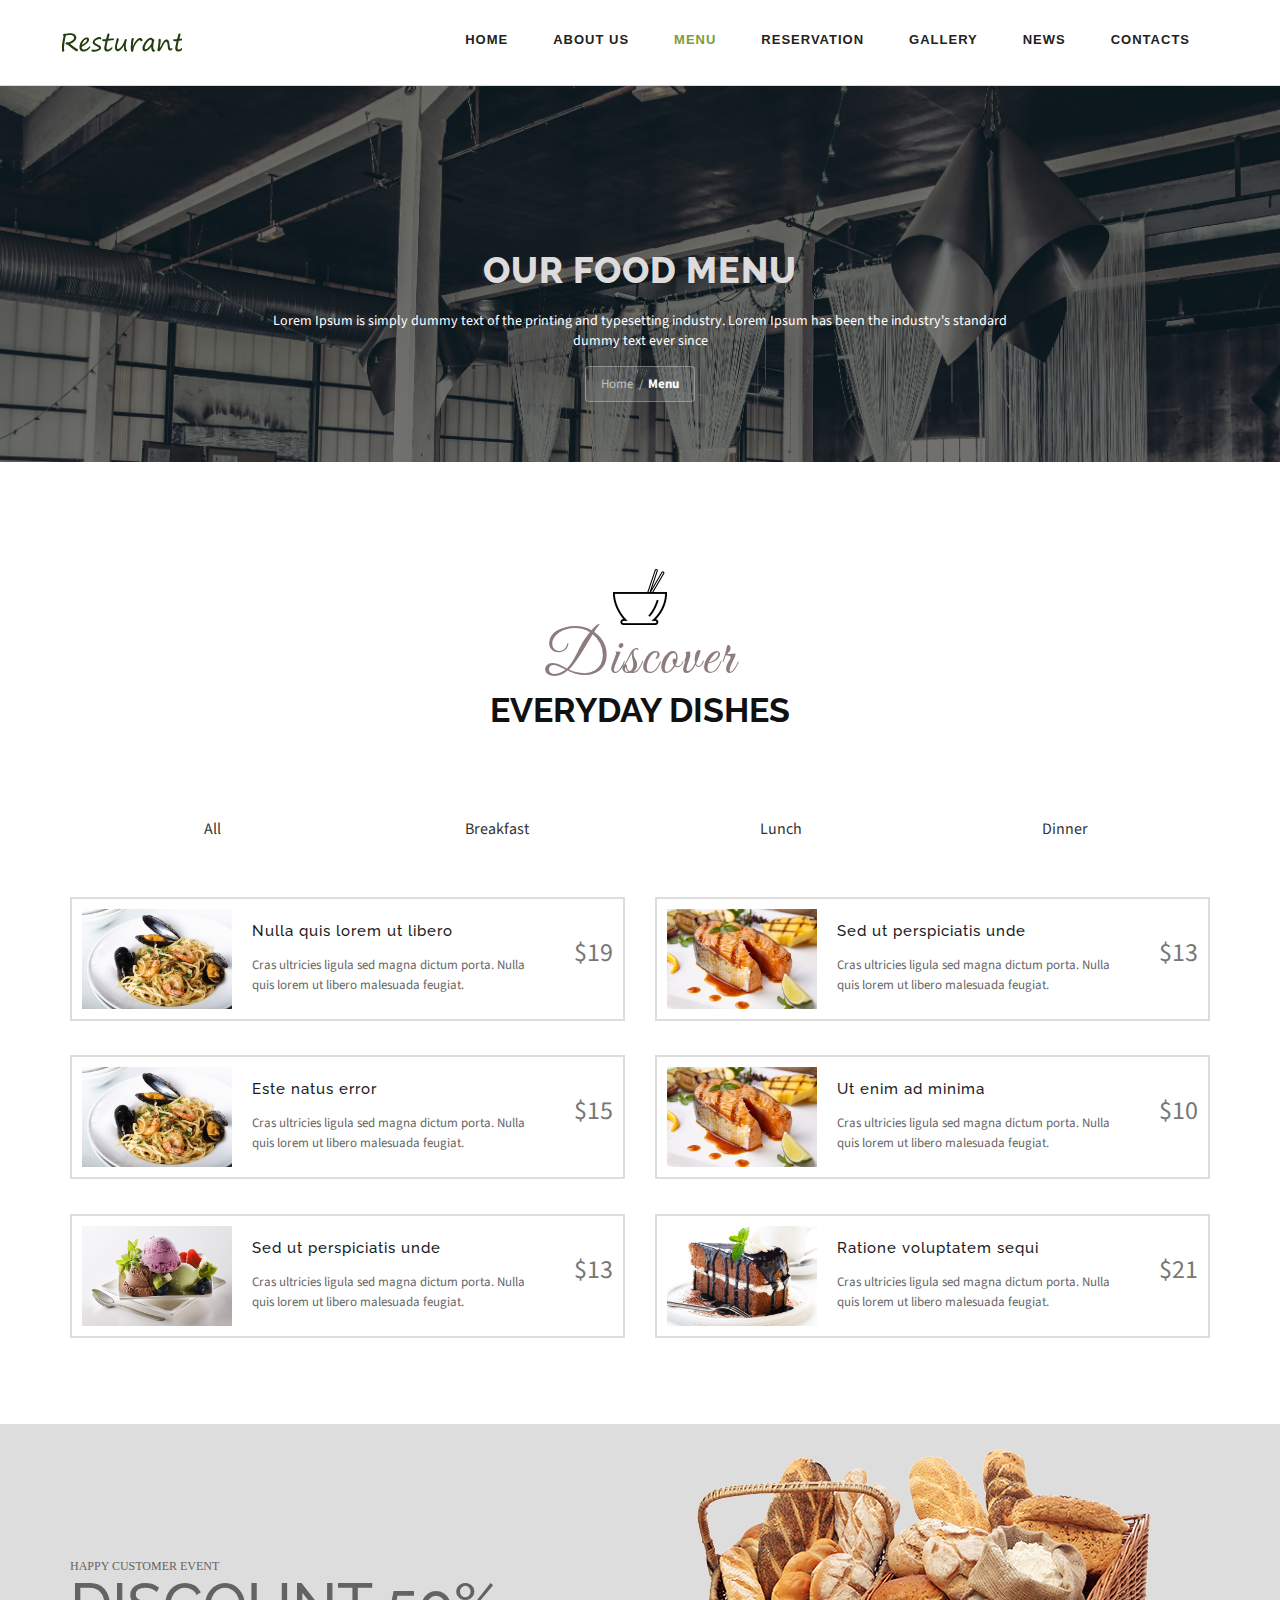
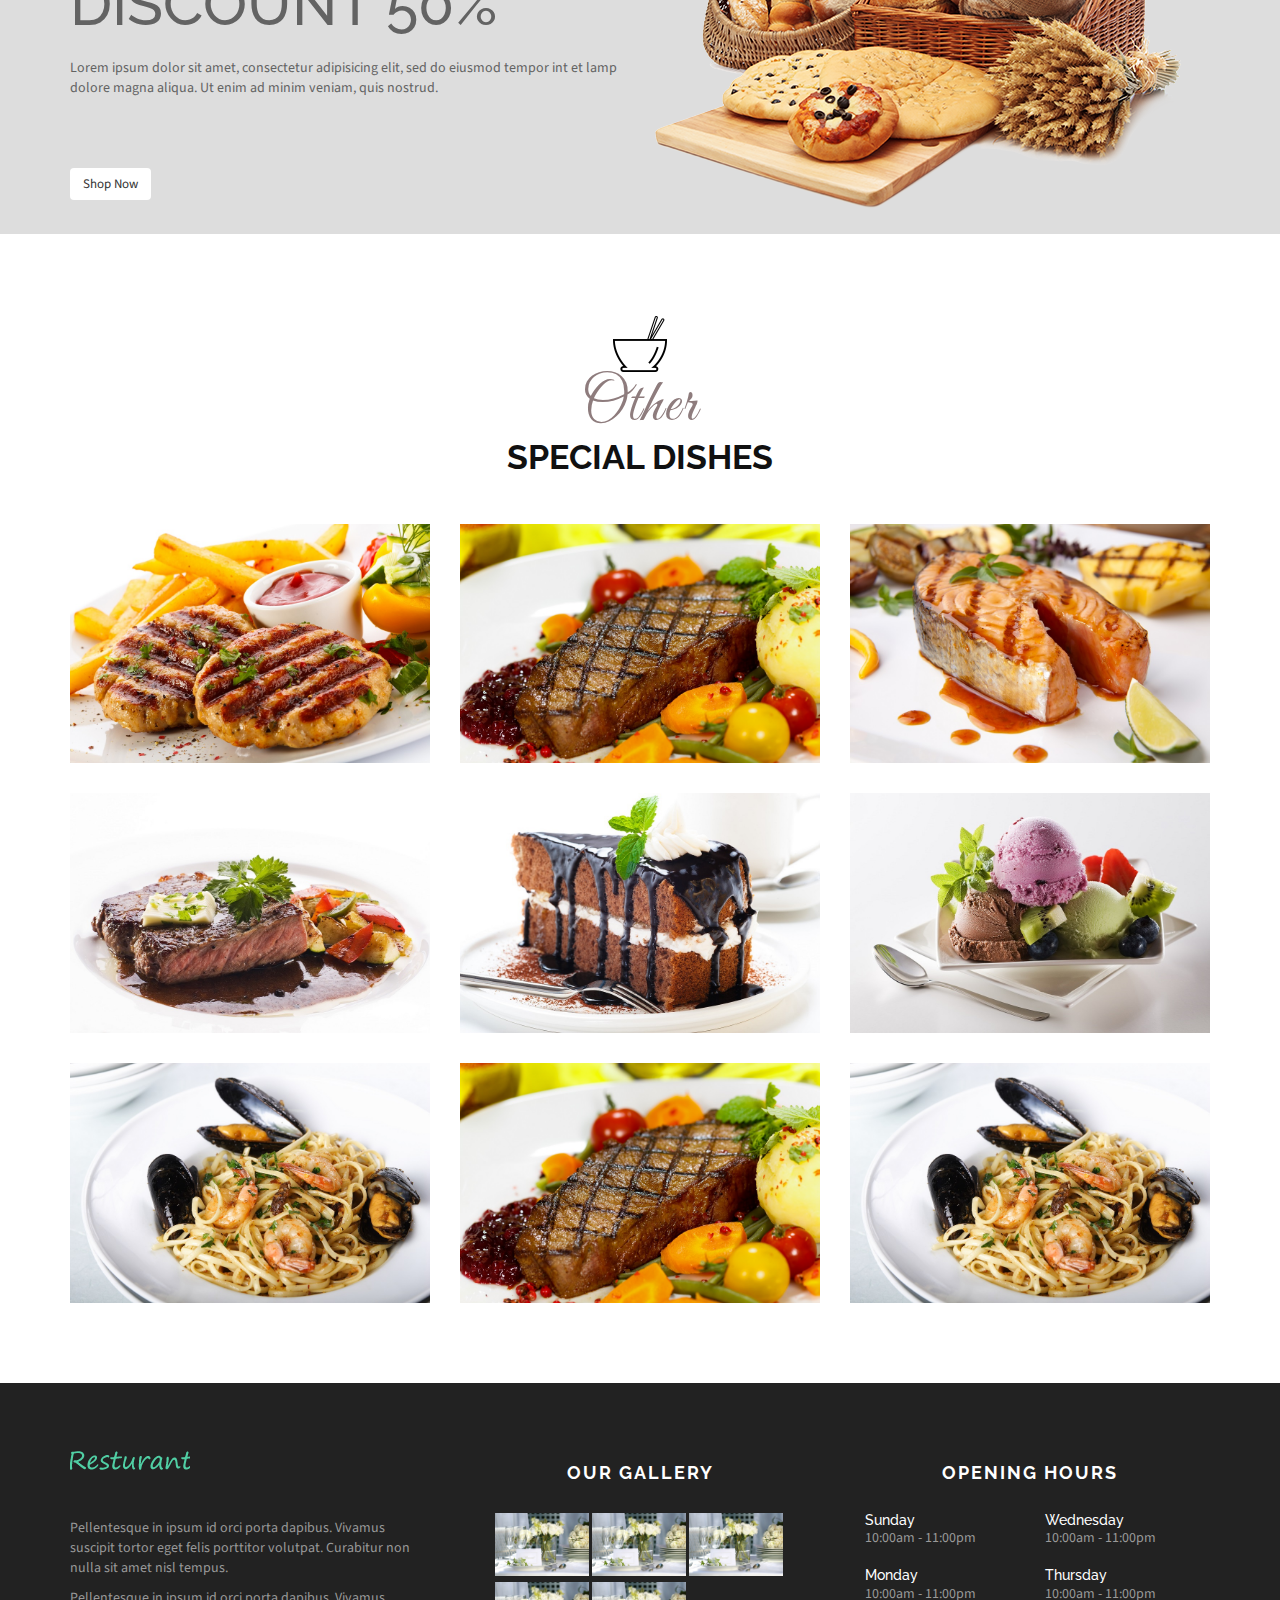
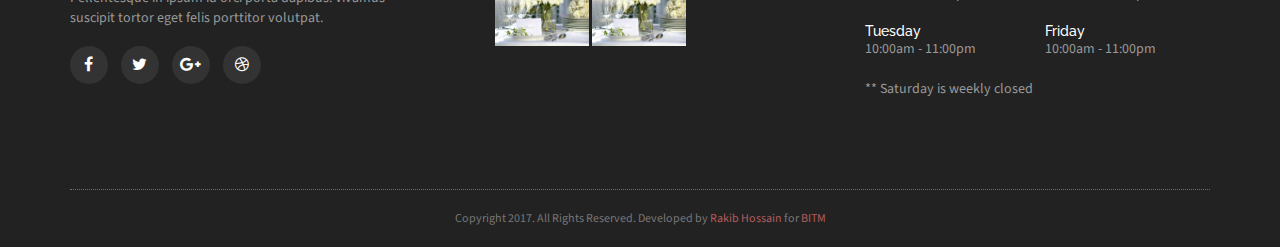
<file: menu.html>
<!DOCTYPE html>
<html lang="en">
  <head>
    <meta charset="utf-8">
    <meta http-equiv="X-UA-Compatible" content="IE=edge">
    <meta name="viewport" content="width=device-width, initial-scale=1">
    <!-- The above 3 meta tags *must* come first in the head; any other head content must come *after* these tags -->
    <title>Menus ll Resturant</title>
    <link rel="icon" href="images/favicon.ico">
    <link rel="shortcut icon" href="images/favicon.ico" />
     

    <!-- Bootstrap -->
    <link href="css/bootstrap.min.css" rel="stylesheet">
    <link href="css/font-awesome.min.css" rel="stylesheet">
    <!-- <link rel="stylesheet" href="css/isotop.css"> -->
    <link  href="css/jquery.fancybox.min.css" rel="stylesheet">
    
    <link rel="stylesheet" href="css/style.css">

    

    

    <!-- HTML5 shim and Respond.js for IE8 support of HTML5 elements and media queries -->
    <!-- WARNING: Respond.js doesn't work if you view the page via file:// -->
    <!--[if lt IE 9]>
      <script src="https://oss.maxcdn.com/html5shiv/3.7.3/html5shiv.min.js"></script>
      <script src="https://oss.maxcdn.com/respond/1.4.2/respond.min.js"></script>
    <![endif]-->
  </head>
     <body>
     <div id="preloader"></div>
<!--==============================header=================================-->
 <header> 
  <nav class="navbar navbar-default">
    <div class="container">
      <!-- Brand and toggle get grouped for better mobile display -->
      <div class="navbar-header">
        <button type="button" class="navbar-toggle collapsed" data-toggle="collapse" data-target="#bs-example-navbar-collapse-1" aria-expanded="false">
          <span class="sr-only">Toggle navigation</span>
          <span class="icon-bar"></span>
          <span class="icon-bar"></span>
          <span class="icon-bar"></span>
        </button>
        <a class="navbar-brand" href="#"><img src="images/logo.png" class="brand-image"></a>
      </div>

      <!-- Collect the nav links, forms, and other content for toggling -->
      <div class="collapse navbar-collapse" id="bs-example-navbar-collapse-1">
        <ul class="nav navbar-nav navbar-right">
          <li><a href="index.html">Home</a></li>
          <li><a href="about.html">About Us</a></li>
          <li class="active"><a href="#">Menu <span class="sr-only">(current)</span></a></li>
          <li><a href="reservation.html">Reservation</a></li>
          <li><a href="protfolio.html">Gallery</a></li>
          <li><a href="news.html">News </a></li>
          <li><a href="contact.html">Contacts</a></li>
        </ul>
      </div><!-- /.navbar-collapse -->
    </div><!-- /.container-fluid -->
  </nav>
</header>
<!--=======content================================-->




<!-- <a href="javascript:void(window.open('https://www.bookarestaurant.com/widget/BookingWidgetView/5079/Bennelong/3/en-AU?PrimaryTextColour=000000&amp;SecondaryTextColour=000000&amp;WidgetBackgroundColour=ffffff&amp;PrimaryWidgetColour=86754d&amp;BackNavigationButtonsColour=9ba0ad&amp;SelectableOptionsColour=777d8b&amp;CalAvailableDateColour=000000&amp;CalBGAvailableColour=777d8b&amp;CalBGUnAvailableColour=ffffff&amp;CalUnAvailableDateColour=9ba0ad&amp;CalendarHeaderTextColor=ffffff&amp;CalendarHeaderGridColour=41485a&amp;FontName=Arial%2c+Helvetica%2c+sans-serif&amp;HeaderImage=%2fresources.ashx%2fRestaurantImages%2f81rRYonieECIIkB7dBS0vg.75.400.75.400.100%2fImage%2fFF458F2B1FE25C410C43B1D17CE9520E%2fBennelong.PNG&amp;WidgetSpritesID=2&amp;BARLogoID=4&amp;isSpecialRequestsRequired=False&amp;SpecialRequestsText=Special+Requests+(subject+to+availability)&amp;IsAvTimeSlot=False&amp;MinPartySize=1&amp;MaxPartySize=5&amp;IsHideRestaurantTitle=True&amp;IsShowTermsAndConditions=True','_blank','height=600, width=400, toolbar=no,location=no,resizable=no,menubar=no,scrollbars=yes'))">MAKE A BOOKING</a> -->
<!-- Start Dishes Section -->
<section class="header header-bg-2">
                <div class="container">
                    <div class="row">
                        <div class="col-md-8 col-md-offset-2">
                            <div class="header-content">
                                <div class="header-content-inner">
                                    <h1>Our Food Menu</h1>
                                    <p>Lorem Ipsum is simply dummy text of the printing and typesetting industry. Lorem Ipsum has been the industry's
                                        standard dummy text ever since </p>
                                    <div class="ui breadcrumb">
                                        <a href="index.html" class="section">Home</a>
                                        <div class="divider"> / </div>
                                        <div class="active section">Menu</div>
                                    </div>
                                </div>
                            </div>
                        </div>
                    </div>
                </div>
            </section>

    <section class="paddingtop80 paddingbottom50">
        <div class="container">
            <div class="row">
            
 
                <div class="col-md-12 gallery">
                    <div class="section-title text-center">
                        <img class="header-image" src="images/header-icon-1.png" alt="header-icon">
                        <h3>Discover</h3>
                        <h4>Everyday Dishes</h4>
                    </div>
                </div>
                <div class="col-md-12 paddingbottom50" id="menus">
                  <div class="filter-button-group btn-group btn-group-justified">
                    <button href="#" class="btn btn-default btn-menu" data-filter="*">All</button>
                    <button href="#" class="btn btn-default btn-menu" data-filter=".bfast">Breakfast</button>
                    <button href="#" class="btn btn-default btn-menu" data-filter=".lunch">Lunch</button>
                    <button href="#" class="btn btn-default btn-menu" data-filter=".dinner">Dinner</button>
                  </div>
                </div>
            </div>
            <div class="row foods">
                <div class="col-md-6 col-sm-6 bfast">
                    <div class="food-item">
                        <img src="images/food-3.jpg" alt="">
                        <div class="description">
                            <h4>Nulla quis lorem ut libero</h4>
                            <p>Cras ultricies ligula sed magna dictum porta. Nulla quis lorem ut libero malesuada feugiat.</p>
                        </div>
                        <div class="price">$19</div>
                    </div>
                </div>
                <div class="col-md-6 col-sm-6 bfast">
                    <div class="food-item">
                        <img src="images/food-10.jpg" alt="">
                        <div class="description">
                            <h4>Sed ut perspiciatis unde</h4>
                            <p>Cras ultricies ligula sed magna dictum porta. Nulla quis lorem ut libero malesuada feugiat.</p>
                        </div>
                        <div class="price">$13</div>
                    </div>
                </div>
                <div class="col-md-6 col-sm-6 dinner">
                    <div class="food-item"><img src="images/food-3.jpg" alt="">
                        <div class="description">
                            <h4>Este natus error</h4>
                            <p>Cras ultricies ligula sed magna dictum porta. Nulla quis lorem ut libero malesuada feugiat.</p>
                        </div>
                        <div class="price">$15</div>
                    </div>
                </div>
                <div class="col-md-6 col-sm-6 dinner">
                    <div class="food-item">
                        <img src="images/food-10.jpg" alt="">
                        <div class="description">
                            <h4>Ut enim ad minima</h4>
                            <p>Cras ultricies ligula sed magna dictum porta. Nulla quis lorem ut libero malesuada feugiat.</p>
                        </div>
                        <div class="price">$10</div>
                    </div>
                </div>
                <div class="col-md-6 col-sm-6 lunch">
                    <div class="food-item">
                        <img src="images/food-18.jpg" alt="">
                        <div class="description">
                            <h4>Sed ut perspiciatis unde</h4>
                            <p>Cras ultricies ligula sed magna dictum porta. Nulla quis lorem ut libero malesuada feugiat.</p>
                        </div>
                        <div class="price">$13</div>
                    </div>
                </div>
                <div class="col-md-6 col-sm-6 lunch">
                    <div class="food-item">
                        <img src="images/food-17.jpg" alt="">
                        <div class="description">
                            <h4>Ratione voluptatem sequi</h4>
                            <p>Cras ultricies ligula sed magna dictum porta. Nulla quis lorem ut libero malesuada feugiat.</p>
                        </div>
                        <div class="price">$21</div>
                    </div>
                </div>
            </div>
        </div>
    </section>
    <!-- End Dishes Section -->
    <section id="offer">
      <div class="container-fluid bg-offer">
        <div class="container">
          <div class="row">
            <div class="col-md-6 col-sm-12">
              <h6 style="color: #636363;text-align: left;font-family:Roboto;font-weight:400;font-style:normal;padding-top:20%;" class="vc_custom_heading vc_custom_1485163428287">HAPPY CUSTOMER EVENT</h6><h2 style="font-size: 59px;color: #636363;text-align: left" class="vc_custom_heading vc_custom_1485258861576">DISCOUNT 50%</h2>

                                   <br>       <div class="wpb_wrapper">
                              <p><span style="color: #636363;">Lorem ipsum dolor sit amet, 
                        consectetur adipisicing elit, sed do eiusmod tempor int et lamp dolore 
                        magna aliqua. Ut enim ad minim veniam, quis nostrud.</span></p>
                            </div><br><br><br>
              <div class="text-l"><a href="" class="btn btn-offer btn-default">Shop Now</a></div>

            </div>
            <div class="col-md-6">
              <img src="images/offer.png" title="Img" alt="" class="img-responsive">
            </div>
          </div>
        </div>
      </div>
    </section>




<section class="paddingtop80 paddingbottom50">
        <div class="container">
            <div class="row">
                <div class="col-md-12">
                    <div class="section-title text-center paddingbottom50">
                        <img class="header-image" src="images/header-icon-1.png" alt="header-icon">
                        <h3>Other</h3>
                        <h4>Special Dishes</h4>
                    </div>
                </div>
            </div>
            <div class="row">
                <div class="col-md-4 col-sm-6">
                    <div class="food-menu">
                        <img src="images/food-25.jpg" class="img-responsive" alt="">
                        <div class="figcaption">
                            <h4>Lorem Ipsum Doler</h4>
                            <p>$13</p>
                        </div>
                    </div>
                </div>
                <div class="col-md-4 col-sm-6">
                    <div class="food-menu">
                        <img src="images/food-21.jpg" class="img-responsive" alt="">
                        <div class="figcaption">
                            <h4>Lorem Ipsum Doler</h4>
                            <p>$13</p>
                        </div>
                    </div>
                </div>
                <div class="col-md-4 col-sm-6">
                    <div class="food-menu">
                        <img src="images/food-10.jpg" class="img-responsive" alt="">
                        <div class="figcaption">
                            <h4>Lorem Ipsum Doler</h4>
                            <p>$13</p>
                        </div>
                    </div>
                </div>
                <div class="col-md-4 col-sm-6">
                    <div class="food-menu">
                        <img src="images/food-13.jpg" class="img-responsive" alt="">
                        <div class="figcaption">
                            <h4>Lorem Ipsum Doler</h4>
                            <p>$13</p>
                        </div>
                    </div>
                </div>
                <div class="col-md-4 col-sm-6">
                    <div class="food-menu">
                        <img src="images/food-17.jpg" class="img-responsive" alt="">
                        <div class="figcaption">
                            <h4>Lorem Ipsum Doler</h4>
                            <p>$13</p>
                        </div>
                    </div>
                </div>
                <div class="col-md-4 col-sm-6">
                    <div class="food-menu">
                        <img src="images/food-18.jpg" class="img-responsive" alt="">
                        <div class="figcaption">
                            <h4>Lorem Ipsum Doler</h4>
                            <p>$13</p>
                        </div>
                    </div>
                </div>
                <div class="col-md-4 col-sm-6">
                    <div class="food-menu">
                        <img src="images/food-3.jpg" class="img-responsive" alt="">
                        <div class="figcaption">
                            <h4>Lorem Ipsum Doler</h4>
                            <p>$13</p>
                        </div>
                    </div>
                </div>
                <div class="col-md-4 col-sm-6">
                    <div class="food-menu">
                        <img src="images/food-21.jpg" class="img-responsive" alt="">
                        <div class="figcaption">
                            <h4>Lorem Ipsum Doler</h4>
                            <p>$13</p>
                        </div>
                    </div>
                </div>
                <div class="col-md-4 col-sm-6">
                    <div class="food-menu">
                        <img src="images/food-3.jpg" class="img-responsive" alt="">
                        <div class="figcaption">
                            <h4>Lorem Ipsum Doler</h4>
                            <p>$13</p>
                        </div>
                    </div>
                </div>
            </div>
        </div>
    </section>







<!--==============================footer=================================-->
<footer class="section-padding">
        <div class="container">
            <div class="row">
                <div class="col-md-4 col-sm-4">
                    <div class="footer-about"><img src="images/logob.png" alt="footer-logo">
                        <p>Pellentesque in ipsum id orci porta dapibus. Vivamus suscipit tortor eget felis porttitor volutpat. Curabitur non nulla sit amet nisl tempus.</p>
                        <p>Pellentesque in ipsum id orci porta dapibus. Vivamus suscipit tortor eget felis porttitor volutpat.</p>
                        <ul class="footer-social">
                            <li><a href="http://www.facebook.com/prof.rakib"><i class="fa fa-facebook">&nbsp;</i></a></li>
                            <li><a href="http://twitter.com/serakib"><i class="fa fa-twitter">&nbsp;</i></a></li>
                            <li><a href="#"><i class="fa fa-google-plus">&nbsp;</i> </a></li>
                            <li><a href="#"><i class="fa fa-dribbble">&nbsp;</i></a></li>                                               
                        </ul>
                    </div>
                </div>
                <div class="col-md-4 col-sm-4">
          <div class="section-title-2 text-center">
            <h3>Our Gallery</h3>
          </div>
          <div class="photo-gallery">
                        <ul class="gallery-list">
                            <li>
                                 <a data-fancybox="gallery" href="images/big3.jpg">
                                    <img src="images/big3.jpg" alt="" class="img-responsive">
                                </a>
                            </li>
                             <li>
                                 <a data-fancybox="gallery" href="images/big3.jpg">
                                    <img src="images/big3.jpg" alt="" class="img-responsive">
                                </a>
                            </li>
                             <li>
                                 <a data-fancybox="gallery" href="images/big3.jpg">
                                    <img src="images/big3.jpg" alt="" class="img-responsive">
                                </a>
                            </li>
                             <li>
                                 <a data-fancybox="gallery" href="images/big3.jpg">
                                    <img src="images/big3.jpg" alt="" class="img-responsive">
                                </a>
                            </li>
                             <li>
                                 <a data-fancybox="gallery" href="big3.jpg">
                                    <img src="images/big3.jpg" alt="" class="img-responsive">
                                </a>
                            </li>

                        </ul>
                    </div>
        </div>
                <div class="col-md-4 col-sm-4">
                    <div class="section-title-2 text-center">
            <h3>Opening Hours</h3>
          </div>
                    <div class="opening-hours">
                        <div class="col-md-6">
                            <ul>
                                <li>
                                    <h5>Sunday</h5>
                                    <em>10:00am - 11:00pm</em>
                                </li>
                                <li>
                                    <h5>Monday</h5>
                                    <em>10:00am - 11:00pm</em>
                                </li>
                                <li>
                                    <h5>Tuesday</h5>
                                    <em>10:00am - 11:00pm</em>
                                </li>
                            </ul>
                        </div>
                        <div class="col-md-6">
                            <ul>
                                <li>
                                    <h5>Wednesday</h5>
                                    <em>10:00am - 11:00pm</em>
                                </li>
                                <li>
                                    <h5>Thursday</h5>
                                    <em>10:00am - 11:00pm</em>
                                </li>
                                <li>
                                    <h5>Friday</h5>
                                    <em>10:00am - 11:00pm</em>
                                </li>
                            </ul>
                        </div>
                        <div class="col-md-12">
                        <p>** Saturday is weekly closed</p>
                        </div>
                    </div>
                </div>
            </div>
        </div>
    </footer>
    <section id="copyright-section">
        <div class="container">
            <div class="row">
                <div class="col-md-12">
                    <div class="copyright">Copyright 2017. All Rights Reserved. Developed by <a href="http://www.facebook.com/prof.rakib" target="_blank">Rakib Hossain</a> for <a href="http://www.bitm.org.bd" target="_blank">BITM</a></div>
                </div>
            </div>
        </div>
    </section>

<!-- jQuery (necessary for Bootstrap's JavaScript plugins) -->
    <script src="js/jquery.min.js"></script>
    <script src="js/jquery.fancybox.min.js"></script>
    <script src="js/isotope.pkgd.min.js"></script>
    <!-- Include all compiled plugins (below), or include individual files as needed -->
    <script src="js/bootstrap.min.js"></script>

  <script type="text/javascript">
    $( document ).ready(function() {
        $(window).load(function(){
$('#preloader').fadeOut('slow',function(){$(this).remove();});
});
    
      var $grid = $('.foods').isotope({
        // options
      });
      // filter items on button click
      $('.filter-button-group').on( 'click', 'button', function() {
        var filterValue = $(this).attr('data-filter');
        $grid.isotope({ filter: filterValue });
      });


    });
  </script>

</body>
</html>
</file>
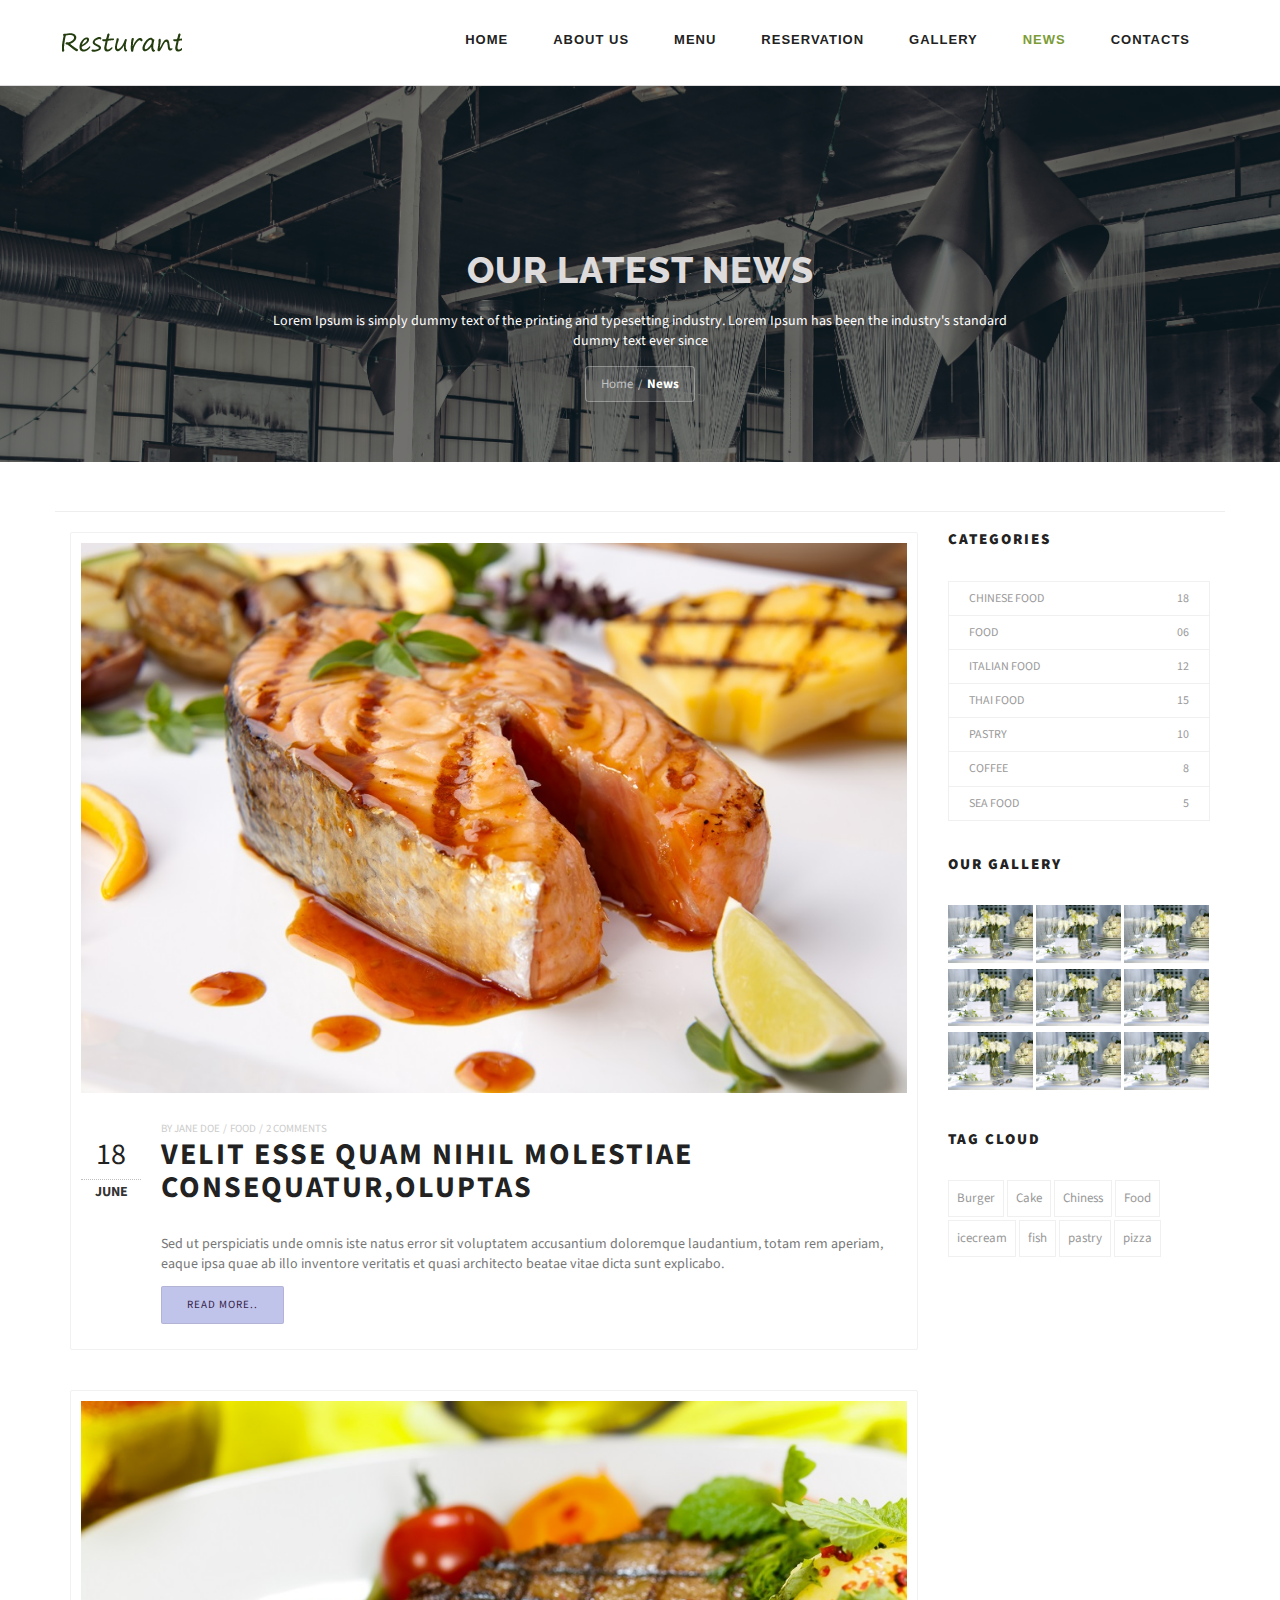
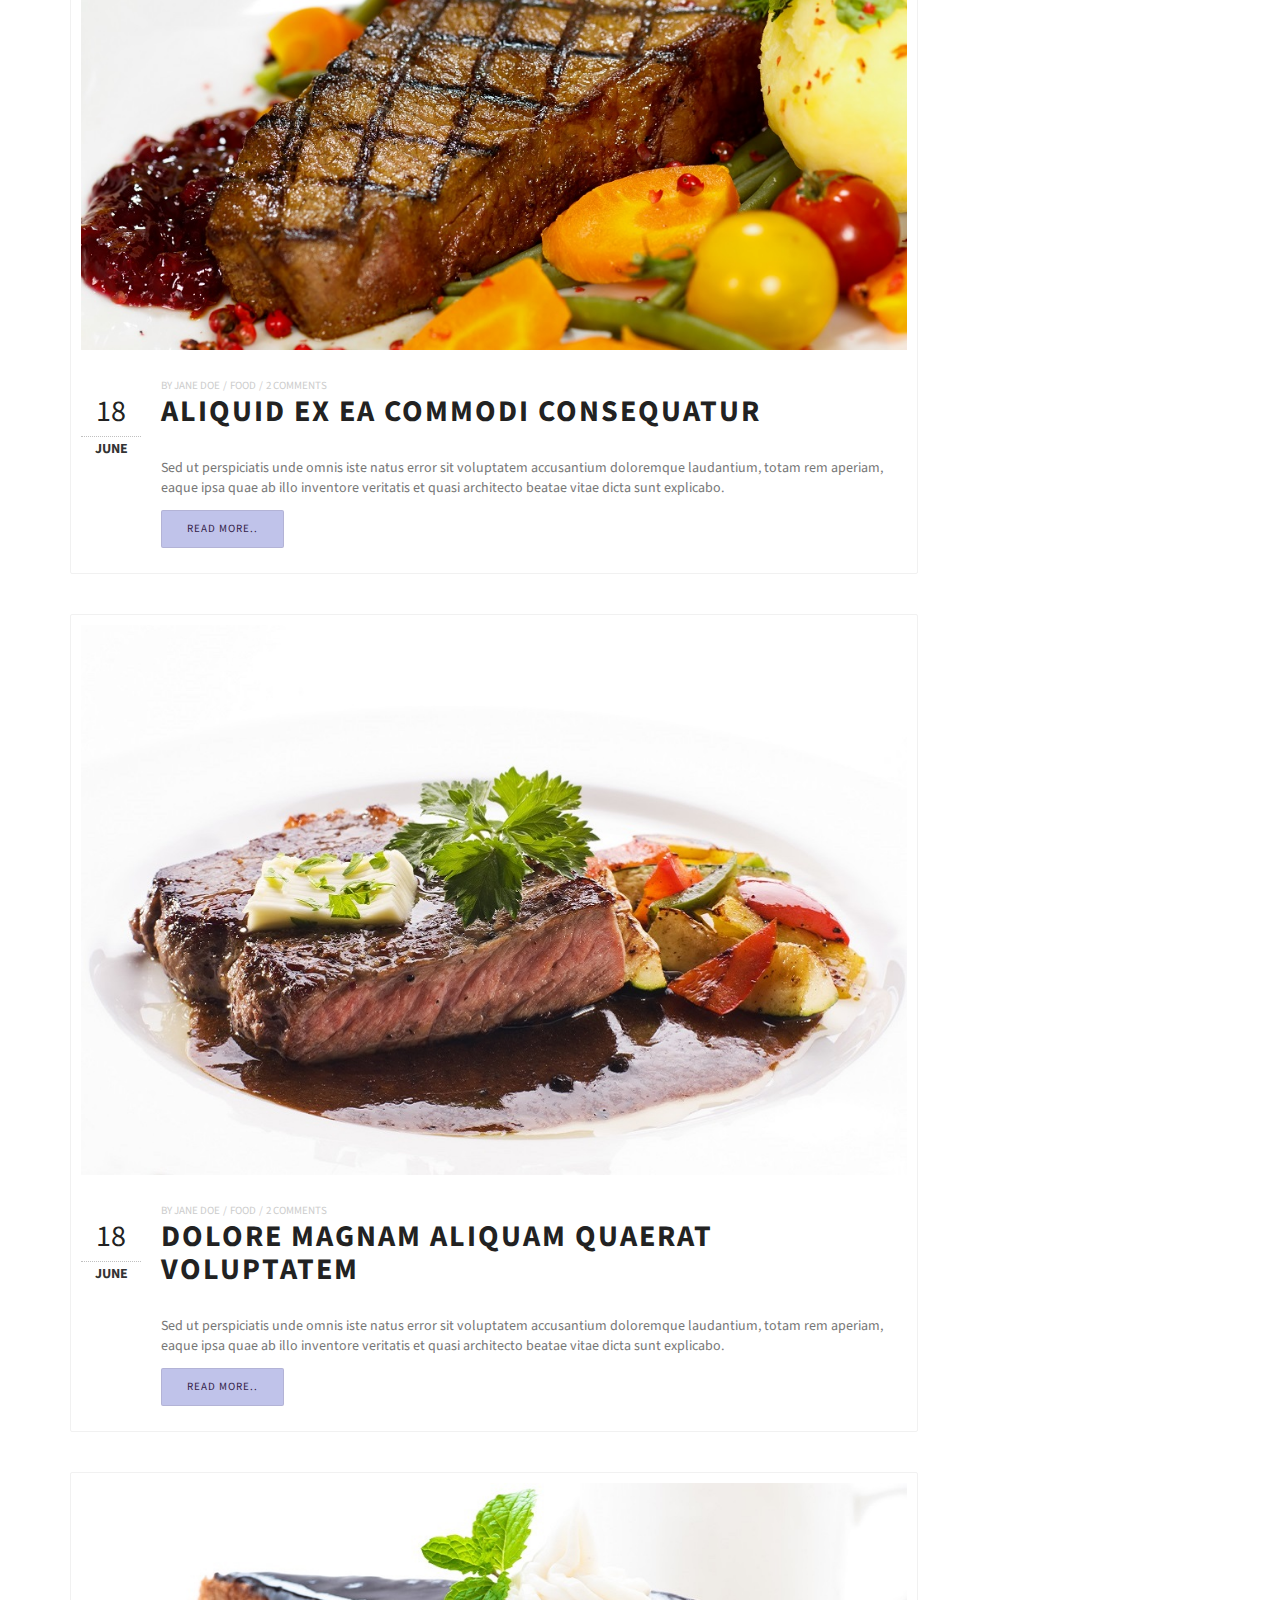
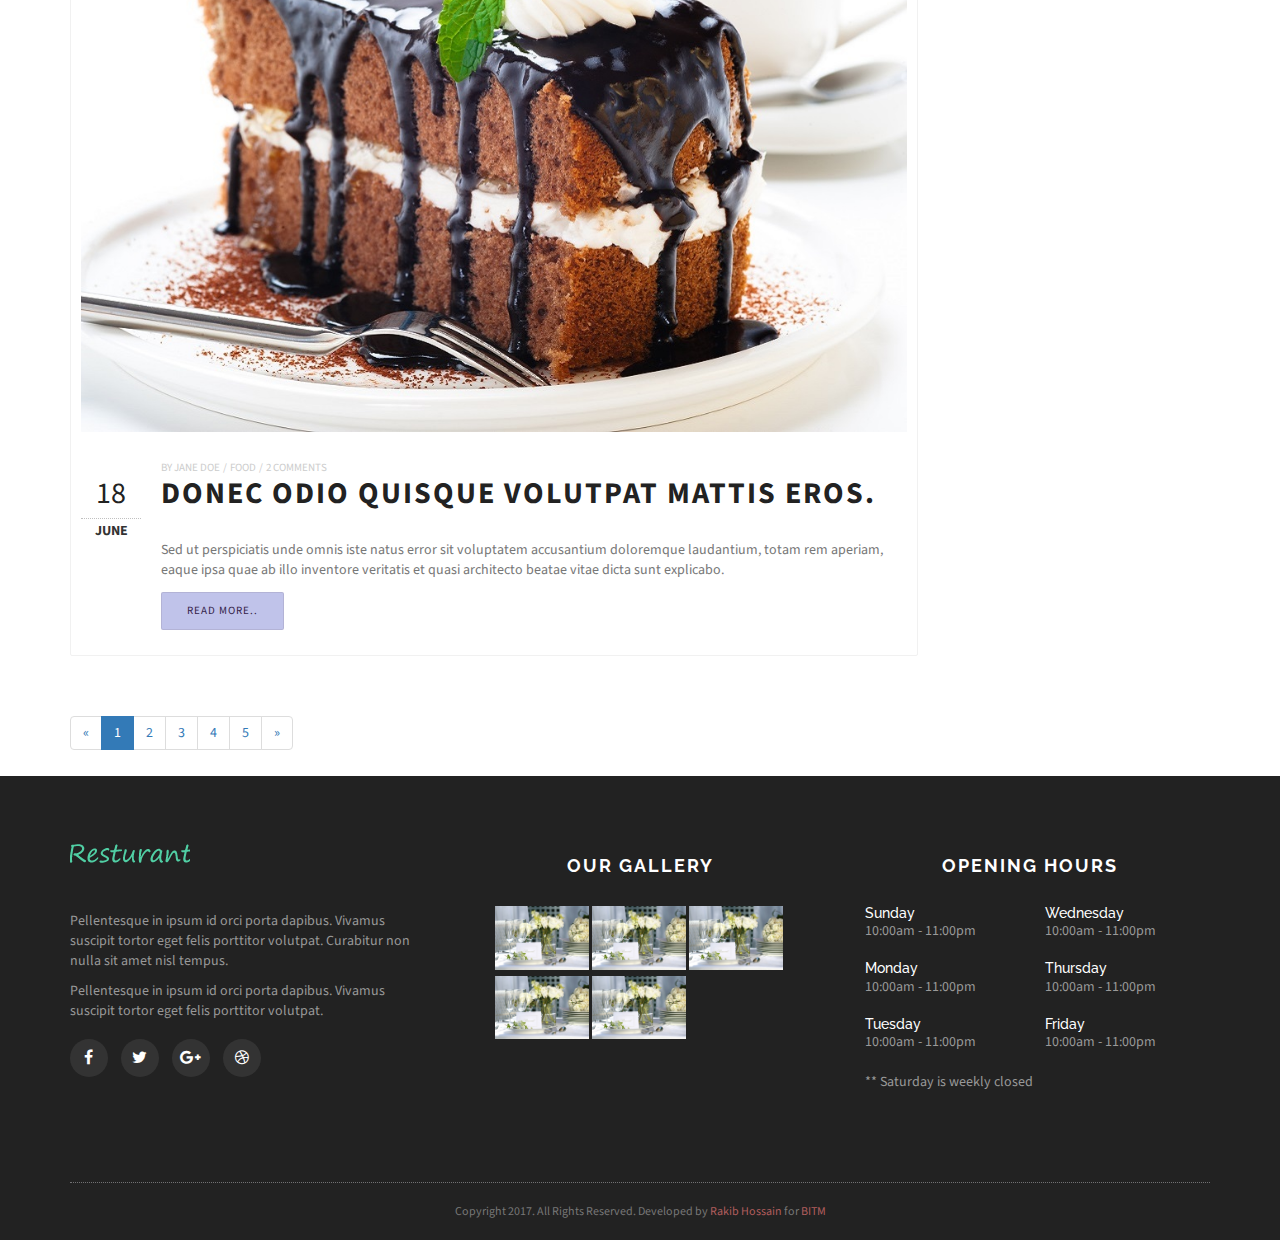
<file: news.html>
<!DOCTYPE html>
<html lang="en">
  <head>
    <meta charset="utf-8">
    <meta http-equiv="X-UA-Compatible" content="IE=edge">
    <meta name="viewport" content="width=device-width, initial-scale=1">
    <!-- The above 3 meta tags *must* come first in the head; any other head content must come *after* these tags -->
    <title>News ll Resturant</title>
    <link rel="icon" href="images/favicon.ico">
    <link rel="shortcut icon" href="images/favicon.ico" />
     

    <!-- Bootstrap -->
    <link href="css/bootstrap.min.css" rel="stylesheet">
    <link href="css/font-awesome.min.css" rel="stylesheet">
    <link href="css/blog.css" rel="stylesheet">
    <link href="css/news_sidebar.css" rel="stylesheet">
    <link  href="css/jquery.fancybox.min.css" rel="stylesheet">
    <link rel="stylesheet" href="css/style.css">


    <!-- HTML5 shim and Respond.js for IE8 support of HTML5 elements and media queries -->
    <!-- WARNING: Respond.js doesn't work if you view the page via file:// -->
    <!--[if lt IE 9]>
      <script src="https://oss.maxcdn.com/html5shiv/3.7.3/html5shiv.min.js"></script>
      <script src="https://oss.maxcdn.com/respond/1.4.2/respond.min.js"></script>
    <![endif]-->
  </head>
     <body>
       <div class="main">
<!--==============================header=================================-->
 <header> 
  <nav class="navbar navbar-default">
    <div class="container">
      <!-- Brand and toggle get grouped for better mobile display -->
      <div class="navbar-header">
        <button type="button" class="navbar-toggle collapsed" data-toggle="collapse" data-target="#bs-example-navbar-collapse-1" aria-expanded="false">
          <span class="sr-only">Toggle navigation</span>
          <span class="icon-bar"></span>
          <span class="icon-bar"></span>
          <span class="icon-bar"></span>
        </button>
        <a class="navbar-brand" href="#"><img src="images/logo.png" class="brand-image"></a>
      </div>

      <!-- Collect the nav links, forms, and other content for toggling -->
      <div class="collapse navbar-collapse" id="bs-example-navbar-collapse-1">
        <ul class="nav navbar-nav navbar-right">
          <li><a href="index.html">Home</a></li>
          <li><a href="about.html">About Us</a></li>
          <li><a href="menu.html">Menu</a></li>
          <li><a href="reservation.html">Reservation</a></li>
          <li><a href="protfolio.html">Gallery</a></li>
          <li class="active"><a href="#">News <span class="sr-only">(current)</span></a></li>
          <li><a href="contact.html">Contacts</a></li>
        </ul>
        
      </div><!-- /.navbar-collapse -->
    </div><!-- /.container-fluid -->
  </nav>
</header>

<section class="header header-bg-2">
                <div class="container">
                    <div class="row">
                        <div class="col-md-8 col-md-offset-2">
                            <div class="header-content">
                                <div class="header-content-inner">
                                    <h1>Our Latest News</h1>
                                    <p>Lorem Ipsum is simply dummy text of the printing and typesetting industry. Lorem Ipsum has been the industry's
                                        standard dummy text ever since </p>
                                    <div class="ui breadcrumb">
                                        <a href="index.html" class="section">Home</a>
                                        <div class="divider"> / </div>
                                        <div class="active section">News</div>
                                    </div>
                                </div>
                            </div>
                        </div>
                    </div>
                </div>
            </section>
            
<!--=======content================================-->
<section id="news" class="container">
  <div class="row">
    <div class="page-header">
     <!-- <h1>Latest News</h1>-->
  </div>
    <!-- <div class="col-md-8">
      <h2 class="head2">Latest News</h2>

      <div class="post-content">
                    <div class="date-post">
                        <span>18</span>
                <p>June</p>
                    </div>
                    <div class="post-content-text">
                <ul class="post-tags">
                    <li><a href="#">BY JANE DOE</a></li>
                    <li><a href="#">Food</a></li>
                    <li><a href="#">2 Comments</a></li>
                </ul>
                <h2><a href="single-post.html">VELIT ESSE QUAM NIHIL MOLESTIAE CONSEQUATUR,OLUPTAS</a></h2>
                <p>Sed ut perspiciatis unde omnis iste natus error sit voluptatem accusantium doloremque laudantium, totam rem aperiam, eaque ipsa quae ab illo inventore veritatis et quasi architecto beatae vitae dicta sunt explicabo.</p>
                <a href="single-post.html" class="btn btn-primary">Read More..</a>
                    </div>
        </div>




      <div class="news">
        <img src="images/page5_img1.jpg" alt="" class="pull-left gap-right">
        <div class="newstext">
          <h4>Aenean nonummy hendrerit mau rellus porta.</h4>
          <p>Montes nasetur ridiculumula dui. Fusce feugiatlesuada o krjg fdio. Morbi nusem. GIoadscs lkierhdc v hfrjgDuis ultricies pharetra magna. Donec accusan mal esuada orcec sit amet eros.   </p>
          <p>Lorem ipsum dolor sit amet consectetuer adipiscing elit. Mauris fermentum dictum magna. Sed oreetliquam tellus dolor elementum vel cursus eleife. agna. Donec accumsan malesuada orcec sit amet </p>
          <button type="button" class="btn btn-default">More</button>
        </div>
      </div>
      <div class="news">
        <img src="images/page5_img1.jpg" alt="" class="pull-left gap-right">
        <div class="newstext">
          <h4>Aenean nonummy hendrerit mau rellus porta.</h4>
          <p>Montes nasetur ridiculumula dui. Fusce feugiatlesuada o krjg fdio. Morbi nusem. GIoadscs lkierhdc v hfrjgDuis ultricies pharetra magna. Donec accusan mal esuada orcec sit amet eros.   </p>
          <p>Lorem ipsum dolor sit amet consectetuer adipiscing elit. Mauris fermentum dictum magna. Sed oreetliquam tellus dolor elementum vel cursus eleife. agna. Donec accumsan malesuada orcec sit amet </p>
          <button type="button" class="btn btn-default">More</button>
        </div>
      </div>
      <div class="news">
        <img src="images/page5_img1.jpg" alt="" class="pull-left gap-right">
        <div class="newstext">
          <h4>Aenean nonummy hendrerit mau rellus porta.</h4>
          <p>Montes nasetur ridiculumula dui. Fusce feugiatlesuada o krjg fdio. Morbi nusem. GIoadscs lkierhdc v hfrjgDuis ultricies pharetra magna. Donec accusan mal esuada orcec sit amet eros.   </p>
          <p>Lorem ipsum dolor sit amet consectetuer adipiscing elit. Mauris fermentum dictum magna. Sed oreetliquam tellus dolor elementum vel cursus eleife. agna. Donec accumsan malesuada orcec sit amet </p>
          <button type="button" class="btn btn-default">More</button>
        </div>
      </div>

          <nav aria-label="Page navigation example">
  <ul class="pagination">
    <li class="page-item">
      <a class="page-link" href="#" aria-label="Previous">
        <span aria-hidden="true">&laquo;</span>
        <span class="sr-only">Previous</span>
      </a>
    </li>
    <li class="page-item"><a class="page-link" href="#">1</a></li>
    <li class="page-item"><a class="page-link" href="#">2</a></li>
    <li class="page-item"><a class="page-link" href="#">3</a></li>
    <li class="page-item"><a class="page-link" href="#">4</a></li>
    <li class="page-item"><a class="page-link" href="#">5</a></li>
    <li class="page-item"><a class="page-link" href="#">6</a></li>
    <li class="page-item"><a class="page-link" href="#">7</a></li>
    <li class="page-item"><a class="page-link" href="#">8</a></li>
    <li class="page-item"><a class="page-link" href="#">9</a></li>
    <li class="page-item"><a class="page-link" href="#">10</a></li>
    <li class="page-item"><a class="page-link" href="#">...</a></li>
    <li class="page-item"><a class="page-link" href="#">More</a></li>
    <li class="page-item">
      <a class="page-link" href="#" aria-label="Next">
        <span aria-hidden="true">&raquo;</span>
        <span class="sr-only">Next</span>
      </a>
    </li>
  </ul>
</nav>

    </div> -->




    <div class="col-md-9 col-sm-8">
                    <!-- Start Blog Post -->
                    <div class="blog-post">
                <img src="images/food-10.jpg" alt="">
                <div class="post-content">
                    <div class="date-post">
                        <span>18</span>
                <p>June</p>
                    </div>
                    <div class="post-content-text">
                <ul class="post-tags">
                    <li><a href="#">BY JANE DOE</a></li>
                    <li><a href="#">Food</a></li>
                    <li><a href="#">2 Comments</a></li>
                </ul>
                <h2><a href="single-post.html">VELIT ESSE QUAM NIHIL MOLESTIAE CONSEQUATUR,OLUPTAS</a></h2>
                <p>Sed ut perspiciatis unde omnis iste natus error sit voluptatem accusantium doloremque laudantium, totam rem aperiam, eaque ipsa quae ab illo inventore veritatis et quasi architecto beatae vitae dicta sunt explicabo.</p>
                <a href="single-post.html" class="btn btn-primary news-more">Read More..</a>
                    </div>
                </div>
            </div>
                    <!-- End Blog Post -->
                    <!-- Start Blog Post -->
                    <div class="blog-post">
                <img src="images/food-21.jpg" alt="">
                <div class="post-content">
                    <div class="date-post">
                        <span>18</span>
                <p>June</p>
                    </div>
                    <div class="post-content-text">
                <ul class="post-tags">
                    <li><a href="#">BY JANE DOE</a></li>
                    <li><a href="#">Food</a></li>
                    <li><a href="#">2 Comments</a></li>
                </ul>
                <h2><a href="single-post.html">ALIQUID EX EA COMMODI CONSEQUATUR</a></h2>
                <p>Sed ut perspiciatis unde omnis iste natus error sit voluptatem accusantium doloremque laudantium, totam rem aperiam, eaque ipsa quae ab illo inventore veritatis et quasi architecto beatae vitae dicta sunt explicabo.</p>
                <a href="single-post.html" class="btn btn-primary news-more">Read More..</a>
                    </div>
                </div>
            </div>
                    <!-- End Blog Post -->
                    <!-- Start Blog Post -->
                    <div class="blog-post">
                <img src="images/food-13.jpg" alt="">
                <div class="post-content">
                    <div class="date-post">
                        <span>18</span>
                <p>June</p>
                    </div>
                    <div class="post-content-text">
                <ul class="post-tags">
                    <li><a href="#">BY JANE DOE</a></li>
                    <li><a href="#">Food</a></li>
                    <li><a href="#">2 Comments</a></li>
                </ul>
                <h2><a href="single-post.html">DOLORE MAGNAM ALIQUAM QUAERAT VOLUPTATEM</a></h2>
                <p>Sed ut perspiciatis unde omnis iste natus error sit voluptatem accusantium doloremque laudantium, totam rem aperiam, eaque ipsa quae ab illo inventore veritatis et quasi architecto beatae vitae dicta sunt explicabo.</p>
                <a href="single-post.html" class="btn btn-primary news-more">Read More..</a>
                    </div>
                </div>
            </div>
                    <!-- End Blog Post -->
                    <!-- Start Blog Post -->
                    <div class="blog-post">
                <img src="images/food-17.jpg" alt="">
                <div class="post-content">
                    <div class="date-post">
                        <span>18</span>
                <p>June</p>
                    </div>
                    <div class="post-content-text">
                <ul class="post-tags">
                    <li><a href="#">BY JANE DOE</a></li>
                    <li><a href="#">Food</a></li>
                    <li><a href="#">2 Comments</a></li>
                </ul>
                <h2><a href="single-post.html">Donec odio Quisque volutpat mattis eros.</a></h2>
                <p>Sed ut perspiciatis unde omnis iste natus error sit voluptatem accusantium doloremque laudantium, totam rem aperiam, eaque ipsa quae ab illo inventore veritatis et quasi architecto beatae vitae dicta sunt explicabo.</p>
                <a href="single-post.html" class="btn btn-primary news-more">Read More..</a>
                    </div>
                </div>
            </div>
                    <!-- End Blog Post -->
                    
                    <!-- Start Pagination -->
                    <nav>
                        <ul class="pagination">
                            <li>
                              <a href="#" aria-label="Previous">
                                <span aria-hidden="true">«</span>
                              </a>
                            </li>
                            <li class="active"><a href="#">1</a></li>
                            <li><a href="#">2</a></li>
                            <li><a href="#">3</a></li>
                            <li><a href="#">4</a></li>
                            <li><a href="#">5</a></li>
                            <li>
                              <a href="#" aria-label="Next">
                                <span aria-hidden="true">»</span>
                              </a>
                            </li>
                        </ul>
                    </nav>
                    <!-- End Pagination -->
                </div>

<!-- Start Sidebar Section -->
                <div class="col-md-3 col-sm-4">
                    <div class="sidebar">
                        <div class="category-widget widget">
                            <h3 class="widget-title">Categories</h3>
                            <ul class="category-list">
                                <li><a href="#">Chinese Food <span>18</span></a></li>
                                <li><a href="#">Food <span>06</span></a></li>
                                <li><a href="#">Italian Food <span>12</span></a></li>
                                <li><a href="#">Thai Food <span>15</span></a></li>
                                <li><a href="#">Pastry <span>10</span></a></li>
                                <li><a href="#">Coffee <span>8</span></a></li>
                                <li><a href="#">Sea Food <span>5</span></a></li>
                            </ul>
                        </div>

                        <div class="gallery-widget widget">
                            <h3 class="widget-title">Our Gallery</h3>
                            <ul class="gallery-list">
                                <li>
                                     <a data-fancybox="gallery" href="images/big3.jpg">
                                      <img src="images/big3.jpg" alt="" class="img-responsive">
                                    </a>
                                </li>
                                <li>
                                     <a data-fancybox="gallery" href="images/big3.jpg">
                                      <img src="images/big3.jpg" alt="" class="img-responsive">
                                    </a>
                                </li>
                                <li>
                                     <a data-fancybox="gallery" href="images/big3.jpg">
                                      <img src="images/big3.jpg" alt="" class="img-responsive">
                                    </a>
                                </li>
                                <li>
                                     <a data-fancybox="gallery" href="images/big3.jpg">
                                      <img src="images/big3.jpg" alt="" class="img-responsive">
                                    </a>
                                </li>
                                <li>
                                     <a data-fancybox="gallery" href="images/big3.jpg">
                                      <img src="images/big3.jpg" alt="" class="img-responsive">
                                    </a>
                                </li>
                                <li>
                                     <a data-fancybox="gallery" href="images/big3.jpg">
                                      <img src="images/big3.jpg" alt="" class="img-responsive">
                                    </a>
                                </li>
                                <li>
                                     <a data-fancybox="gallery" href="images/big3.jpg">
                                      <img src="images/big3.jpg" alt="" class="img-responsive">
                                    </a>
                                </li>
                                <li>
                                     <a data-fancybox="gallery" href="images/big3.jpg">
                                      <img src="images/big3.jpg" alt="" class="img-responsive">
                                    </a>
                                </li>
                                <li>
                                     <a data-fancybox="gallery" href="images/big3.jpg">
                                      <img src="images/big3.jpg" alt="" class="img-responsive">
                                    </a>
                                </li>
                            </ul>
                        </div>

                        <div class="tags-widget widget">
                            <h3 class="widget-title">Tag Cloud</h3>
                            <ul class="tags-list">
                                <li><a href="#">Burger</a></li>
                                <li><a href="#">Cake</a></li>
                                <li><a href="#">Chiness</a></li>
                                <li><a href="#">Food</a></li>
                                <li><a href="#">icecream</a></li>
                                <li><a href="#">fish</a></li>
                                <li><a href="#">pastry</a></li>
                                <li><a href="#">pizza</a></li>
                            </ul>
                        </div>

                    </div>
                </div>
                <!-- End Sidebar Section -->
                <!--
    <div class="col-md-3">
      <aside>
        <h2 class="head2">Categories</h2>
      <ul class="list l1">
        <li><a href="#">Vivamus vulputate est</a></li>
        <li><a href="#">Aniivamus vulputate </a></li>
        <li><a href="#">Nam blandit metus</a></li>
        <li><a href="#">Mltam blandit metuju</a></li>
        <li><a href="#">Pellentesque vitae sem odio</a></li>
        <li><a href="#">Pellen miofju </a></li>
        <li><a href="#">Lorem ipsum </a></li>
        <li><a href="#">Nam at neque dictum</a></li>
        <li><a href="#">Mloam at neque </a></li>
      </ul>
      <h2 class="head2">Archive</h2>
      <ul class="list">
        <li><a href="#">September 2017</a></li>
        <li><a href="#">August 2017</a></li>
        <li><a href="#">July 2017</a></li>
        <li><a href="#">June 2017</a></li>
        <li><a href="#">May 2017</a></li>
        <li><a href="#">April 2017</a></li>
        <li><a href="#">March 2017</a></li>
        <li><a href="#">February 2017</a></li>
        <li><a href="#">January 2017</a></li>
      </ul>
      </aside>
    </div>-->
    
  </div>
</section>

<!--==============================footer=================================-->
<footer class="section-padding">
        <div class="container">
            <div class="row">
                <div class="col-md-4 col-sm-4">
                    <div class="footer-about"><img src="images/logob.png" alt="footer-logo">
                        <p>Pellentesque in ipsum id orci porta dapibus. Vivamus suscipit tortor eget felis porttitor volutpat. Curabitur non nulla sit amet nisl tempus.</p>
                        <p>Pellentesque in ipsum id orci porta dapibus. Vivamus suscipit tortor eget felis porttitor volutpat.</p>
                        <ul class="footer-social">
                            <li><a href="http://www.facebook.com/prof.rakib"><i class="fa fa-facebook">&nbsp;</i></a></li>
                            <li><a href="http://twitter.com/serakib"><i class="fa fa-twitter">&nbsp;</i></a></li>
                            <li><a href="#"><i class="fa fa-google-plus">&nbsp;</i> </a></li>
                            <li><a href="#"><i class="fa fa-dribbble">&nbsp;</i></a></li>                                               
                        </ul>
                    </div>
                </div>
                <div class="col-md-4 col-sm-4">
          <div class="section-title-2 text-center">
            <h3>Our Gallery</h3>
          </div>
          <div class="photo-gallery">
                        <ul class="gallery-list">
                            <li>
                               <a data-fancybox="gallery" href="images/big3.jpg">
                                <img src="images/big3.jpg" alt="" class="img-responsive">
                              </a>
                            </li>
                             <li>
                               <a data-fancybox="gallery" href="images/big3.jpg">
                                <img src="images/big3.jpg" alt="" class="img-responsive">
                              </a>
                            </li>
                             <li>
                               <a data-fancybox="gallery" href="images/big3.jpg">
                                <img src="images/big3.jpg" alt="" class="img-responsive">
                              </a>
                            </li>
                             <li>
                               <a data-fancybox="gallery" href="images/big3.jpg">
                                <img src="images/big3.jpg" alt="" class="img-responsive">
                              </a>
                            </li>
                             <li>
                               <a data-fancybox="gallery" href="big3.jpg">
                                <img src="images/big3.jpg" alt="" class="img-responsive">
                              </a>
                            </li>

                        </ul>
                    </div>
        </div>
                <div class="col-md-4 col-sm-4">
                    <div class="section-title-2 text-center">
            <h3>Opening Hours</h3>
          </div>
                    <div class="opening-hours">
                        <div class="col-md-6">
                            <ul>
                                <li>
                                    <h5>Sunday</h5>
                                    <em>10:00am - 11:00pm</em>
                                </li>
                                <li>
                                    <h5>Monday</h5>
                                    <em>10:00am - 11:00pm</em>
                                </li>
                                <li>
                                    <h5>Tuesday</h5>
                                    <em>10:00am - 11:00pm</em>
                                </li>
                            </ul>
                        </div>
                        <div class="col-md-6">
                            <ul>
                                <li>
                                    <h5>Wednesday</h5>
                                    <em>10:00am - 11:00pm</em>
                                </li>
                                <li>
                                    <h5>Thursday</h5>
                                    <em>10:00am - 11:00pm</em>
                                </li>
                                <li>
                                    <h5>Friday</h5>
                                    <em>10:00am - 11:00pm</em>
                                </li>
                            </ul>
                        </div>
                        <div class="col-md-12">
                        <p>** Saturday is weekly closed</p>
                        </div>
                    </div>
                </div>
            </div>
        </div>
    </footer>
    <section id="copyright-section">
        <div class="container">
            <div class="row">
                <div class="col-md-12">
                    <div class="copyright">Copyright 2017. All Rights Reserved. Developed by <a href="http://www.facebook.com/prof.rakib" target="_blank">Rakib Hossain</a> for <a href="http://www.bitm.org.bd" target="_blank">BITM</a></div>
                </div>
            </div>
        </div>
    </section>
<!-- jQuery (necessary for Bootstrap's JavaScript plugins) -->
    <script src="js/jquery.min.js"></script>
    <script src="js/jquery.fancybox.min.js"></script>
    <!-- Include all compiled plugins (below), or include individual files as needed -->
    <script src="js/bootstrap.min.js"></script>
</body>
</html>
</file>
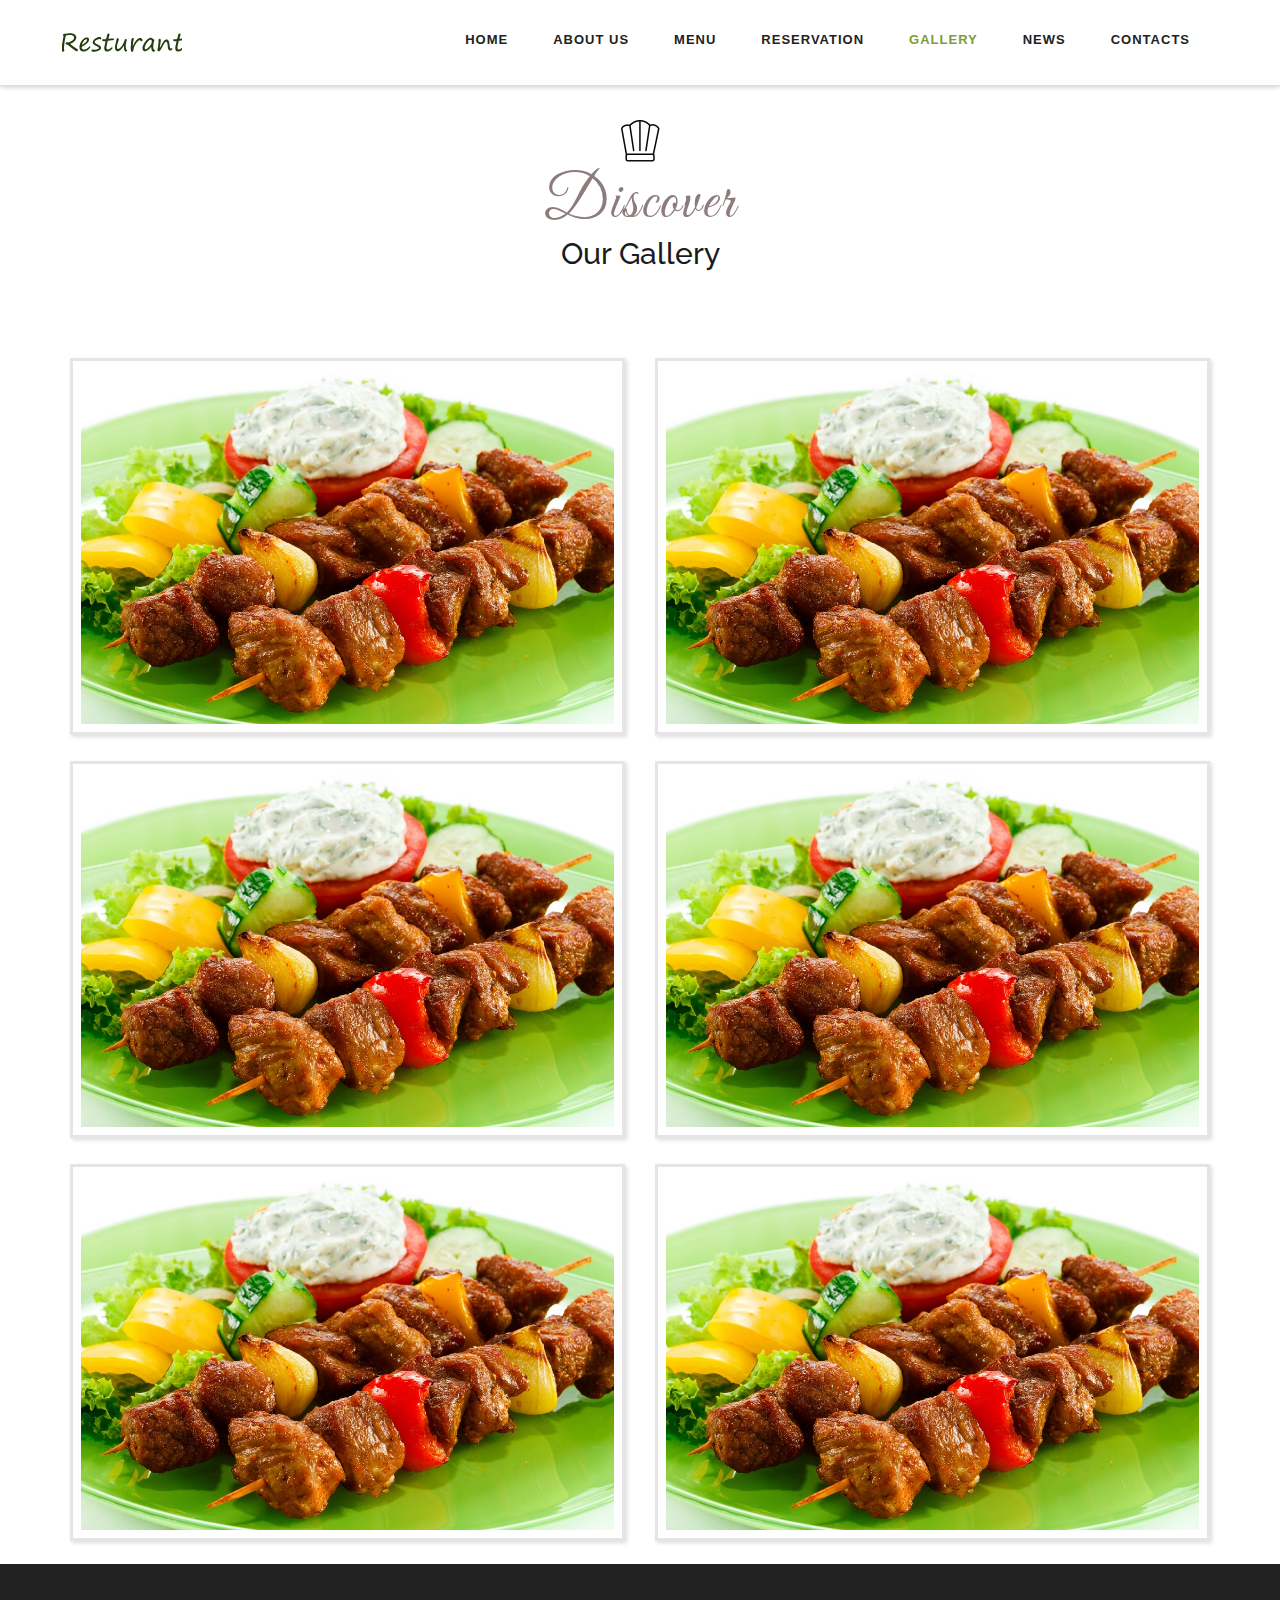
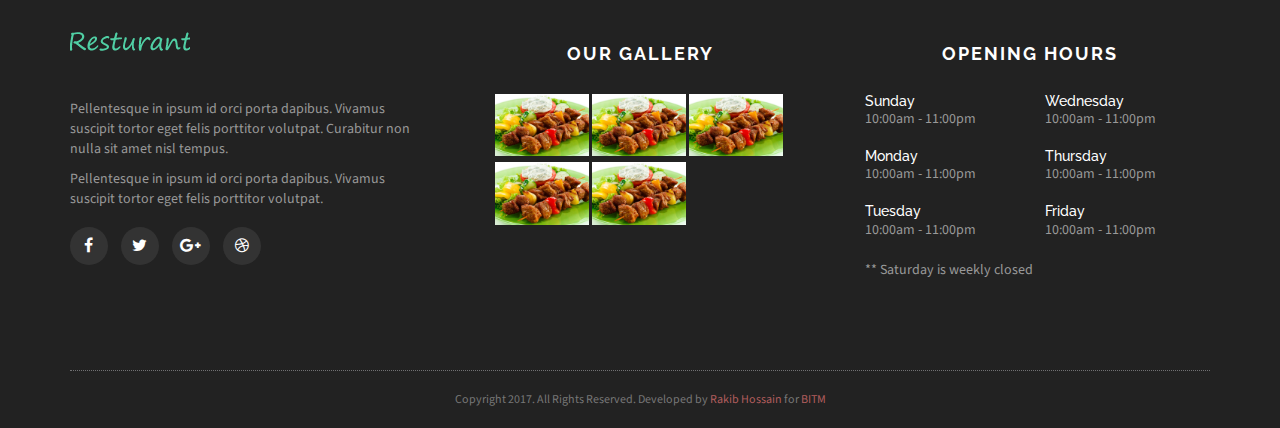
<file: protfolio.html>
<!DOCTYPE html>
<html lang="en">
  <head>
    <meta charset="utf-8">
    <meta http-equiv="X-UA-Compatible" content="IE=edge">
    <meta name="viewport" content="width=device-width, initial-scale=1">
    <!-- The above 3 meta tags *must* come first in the head; any other head content must come *after* these tags -->
    <title>Bootstrap 101 Template</title>
    <link rel="icon" href="images/favicon.ico">
    <link rel="shortcut icon" href="images/favicon.ico" />
     

    <!-- Bootstrap -->
    <link href="css/bootstrap.min.css" rel="stylesheet">
    <link href="css/font-awesome.min.css" rel="stylesheet">
    <link rel="stylesheet" href="css/prettyPhoto.css">
    <link  href="css/jquery.fancybox.min.css" rel="stylesheet">
    <link rel="stylesheet" href="css/style.css">

    <!-- HTML5 shim and Respond.js for IE8 support of HTML5 elements and media queries -->
    <!-- WARNING: Respond.js doesn't work if you view the page via file:// -->
    <!--[if lt IE 9]>
      <script src="https://oss.maxcdn.com/html5shiv/3.7.3/html5shiv.min.js"></script>
      <script src="https://oss.maxcdn.com/respond/1.4.2/respond.min.js"></script>
    <![endif]-->


      
    


  </head>
     <body>
     <div id="preloader"></div>
<!--==============================header=================================-->
 <header> 
  <nav class="navbar navbar-default">
    <div class="container">
      <!-- Brand and toggle get grouped for better mobile display -->
      <div class="navbar-header">
        <button type="button" class="navbar-toggle collapsed" data-toggle="collapse" data-target="#bs-example-navbar-collapse-1" aria-expanded="false">
          <span class="sr-only">Toggle navigation</span>
          <span class="icon-bar"></span>
          <span class="icon-bar"></span>
          <span class="icon-bar"></span>
        </button>
        <a class="navbar-brand" href="#"><img src="images/logo.png" class="brand-image"></a>
      </div>

      <!-- Collect the nav links, forms, and other content for toggling -->
      <div class="collapse navbar-collapse" id="bs-example-navbar-collapse-1">
        <ul class="nav navbar-nav navbar-right">
          <li><a href="index.html">Home <span class="sr-only">(current)</span></a></li>
          <li><a href="about.html">About Us</a></li>
          <li><a href="menu.html">Menu</a></li>
          <li><a href="reservation.html">Reservation</a></li>
          <li class="active"><a href="#">Gallery <span class="sr-only">(current)</span></a></li>
          <li><a href="news.html">News </a></li>
          <li><a href="contact.html">Contacts</a></li>
        </ul>
        
      </div><!-- /.navbar-collapse -->
    </div><!-- /.container-fluid -->
  </nav>
</header>
<!--=======content================================-->

<section clas="portfolio paddingtop80 paddingbottom50">

  <div class="container">
    <div class="row portfolio">
    <div class="col-md-12 gallery">
                    <div class="section-title text-center">
                        <img class="header-image" src="images/header-icon-6.png" alt="header-icon">
                        <h3>Discover</h3>
                        <h2>Our Gallery</h2>
                    </div>
                </div>
      <div class="col-md-6">
        <div class="wrap-col">
          <a href="images/page4_img1.jpg" data-gal="prettyPhoto[1]"><span><img class="img-responsive" src="images/page4_img1.jpg" alt=""></span></a>
        </div>
      </div>
      <div class="col-md-6">
        <div class="wrap-col">
          <a href="images/page4_img1.jpg" data-gal="prettyPhoto[1]"><span><img src="images/page4_img1.jpg" alt=""></span></a>
        </div>
      </div>
      <div class="col-md-6">
        <div class="wrap-col">
          <a href="images/page4_img1.jpg" data-gal="prettyPhoto[1]"><span><img src="images/page4_img1.jpg" alt=""></span></a>
        </div>
      </div>
      <div class="col-md-6">
        <div class="wrap-col">
          <a href="images/page4_img1.jpg" data-gal="prettyPhoto[1]"><span><img src="images/page4_img1.jpg" alt=""></span></a>
        </div>
      </div>
      <div class="col-md-6">
        <div class="wrap-col">
          <a href="images/page4_img1.jpg" data-gal="prettyPhoto[1]"><span><img src="images/page4_img1.jpg" alt=""></span></a>
        </div>
      </div>
      <div class="col-md-6">
        <div class="wrap-col">
          <a href="images/page4_img1.jpg" data-gal="prettyPhoto[1]"><span><img src="images/page4_img1.jpg" alt=""></span></a>
        </div>
      </div>

    </div>
  </div>
</section>

<!--==============================footer=================================-->
<footer class="section-padding">
        <div class="container">
            <div class="row">
                <div class="col-md-4 col-sm-4">
                    <div class="footer-about"><img src="images/logob.png" alt="footer-logo">
                        <p>Pellentesque in ipsum id orci porta dapibus. Vivamus suscipit tortor eget felis porttitor volutpat. Curabitur non nulla sit amet nisl tempus.</p>
                        <p>Pellentesque in ipsum id orci porta dapibus. Vivamus suscipit tortor eget felis porttitor volutpat.</p>
                        <ul class="footer-social">
                            <li><a href="http://www.facebook.com/prof.rakib"><i class="fa fa-facebook">&nbsp;</i></a></li>
                            <li><a href="http://twitter.com/serakib"><i class="fa fa-twitter">&nbsp;</i></a></li>
                            <li><a href="#"><i class="fa fa-google-plus">&nbsp;</i> </a></li>
                            <li><a href="#"><i class="fa fa-dribbble">&nbsp;</i></a></li>                                               
                        </ul>
                    </div>
                </div>
                <div class="col-md-4 col-sm-4">
          <div class="section-title-2 text-center">
            <h3>Our Gallery</h3>
          </div>
          <div class="photo-gallery">
                        <ul class="gallery-list">
                            <li>
                               <a data-fancybox="gallery" href="images/page4_img1.jpg">
                                <img src="images/page4_img1.jpg" alt="" class="img-responsive">
                              </a>
                            </li>
                             <li>
                               <a data-fancybox="gallery" href="images/page4_img1.jpg">
                                <img src="images/page4_img1.jpg" alt="" class="img-responsive">
                              </a>
                            </li>
                             <li>
                               <a data-fancybox="gallery" href="images/page4_img1.jpg">
                                <img src="images/page4_img1.jpg" alt="" class="img-responsive">
                              </a>
                            </li>
                             <li>
                               <a data-fancybox="gallery" href="images/page4_img1.jpg">
                                <img src="images/page4_img1.jpg" alt="" class="img-responsive">
                              </a>
                            </li>
                             <li>
                               <a data-fancybox="gallery" href="page4_img1.jpg">
                                <img src="images/page4_img1.jpg" alt="" class="img-responsive">
                              </a>
                            </li>

                        </ul>
                    </div>
        </div>
                <div class="col-md-4 col-sm-4">
                    <div class="section-title-2 text-center">
            <h3>Opening Hours</h3>
          </div>
                    <div class="opening-hours">
                        <div class="col-md-6">
                            <ul>
                                <li>
                                    <h5>Sunday</h5>
                                    <em>10:00am - 11:00pm</em>
                                </li>
                                <li>
                                    <h5>Monday</h5>
                                    <em>10:00am - 11:00pm</em>
                                </li>
                                <li>
                                    <h5>Tuesday</h5>
                                    <em>10:00am - 11:00pm</em>
                                </li>
                            </ul>
                        </div>
                        <div class="col-md-6">
                            <ul>
                                <li>
                                    <h5>Wednesday</h5>
                                    <em>10:00am - 11:00pm</em>
                                </li>
                                <li>
                                    <h5>Thursday</h5>
                                    <em>10:00am - 11:00pm</em>
                                </li>
                                <li>
                                    <h5>Friday</h5>
                                    <em>10:00am - 11:00pm</em>
                                </li>
                            </ul>
                        </div>
                        <div class="col-md-12">
                        <p>** Saturday is weekly closed</p>
                        </div>
                    </div>
                </div>
            </div>
        </div>
    </footer>
    <section id="copyright-section">
        <div class="container">
            <div class="row">
                <div class="col-md-12">
                    <div class="copyright">Copyright 2017. All Rights Reserved. Developed by <a href="http://www.facebook.com/prof.rakib" target="_blank">Rakib Hossain</a> for <a href="http://www.bitm.org.bd" target="_blank">BITM</a></div>
                </div>
            </div>
        </div>
    </section>

<!-- jQuery (necessary for Bootstrap's JavaScript plugins) -->
    <script src="js/jquery.min.js"></script>
    <!-- Include all compiled plugins (below), or include individual files as needed -->
    <script src="js/bootstrap.min.js"></script>
<script src="js/jquery.fancybox.min.js"></script>
<!--==============================pretyphoto=================================-->
<script src="js/jquery-migrate-1.1.1.js"></script>
    <script src="js/jquery.prettyPhoto.js"></script>
<script type="text/javascript">
	 $(document).ready(function(){
    $(window).load(function(){
$('#preloader').fadeOut('slow',function(){$(this).remove();});
});
        $("a[data-gal^='prettyPhoto']").prettyPhoto({theme:'facebook'});
        });      
</script>
</body>
</html>
</file>
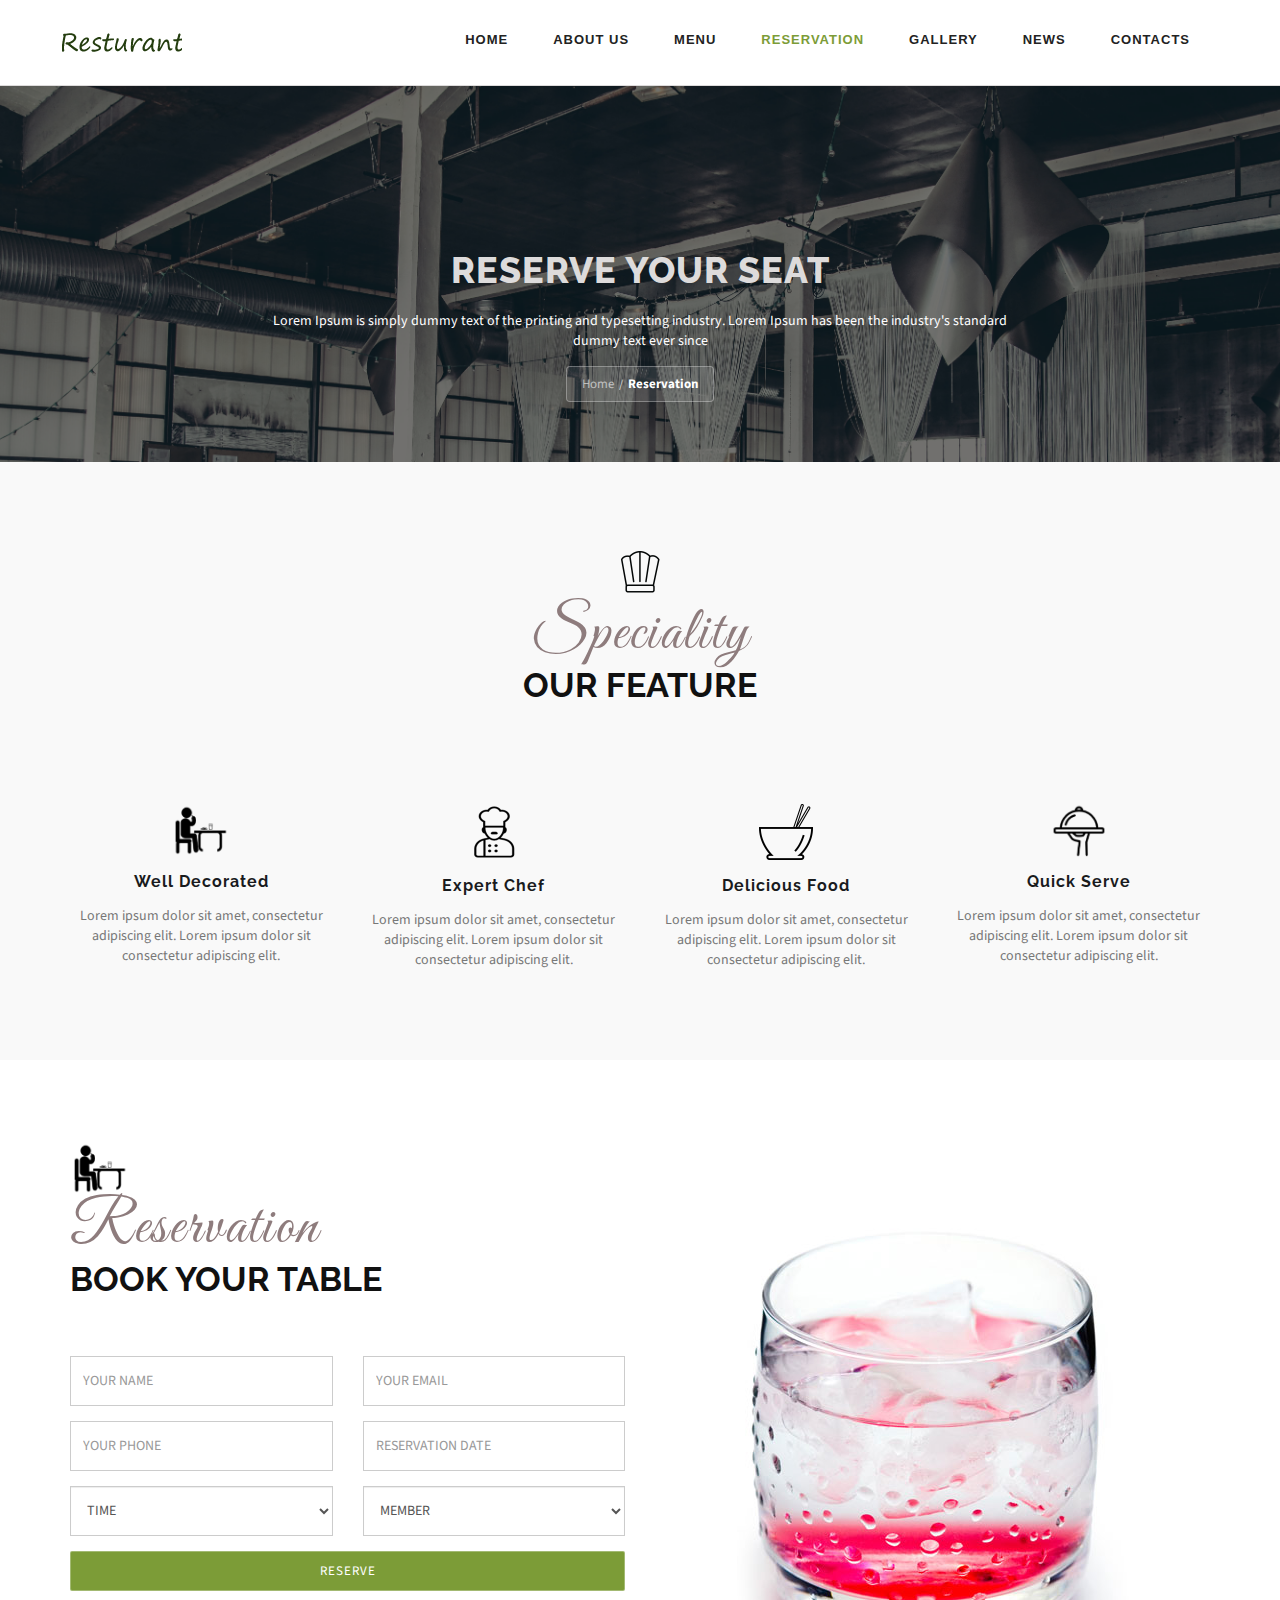
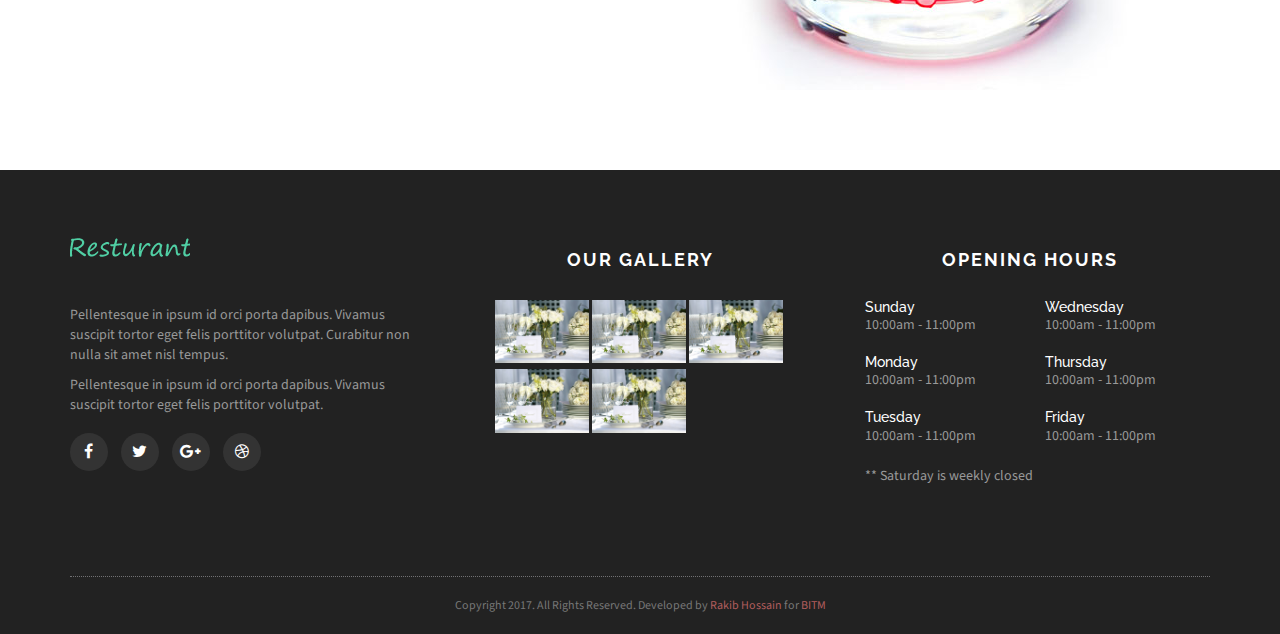
<file: reservation.html>
<!DOCTYPE html>
<html lang="en">
  <head>
    <meta charset="utf-8">
    <meta http-equiv="X-UA-Compatible" content="IE=edge">
    <meta name="viewport" content="width=device-width, initial-scale=1">
    <!-- The above 3 meta tags *must* come first in the head; any other head content must come *after* these tags -->
    <title>Reservation ll Resturant</title>
    <link rel="icon" href="images/favicon.ico">
    <link rel="shortcut icon" href="images/favicon.ico" />
     

    <!-- Bootstrap -->
    <link href="css/bootstrap.min.css" rel="stylesheet">
    <link href="css/font-awesome.min.css" rel="stylesheet">
    <link href="css/owl.carousel.min.css" rel="stylesheet">
    <link href="css/owl.style.css" rel="stylesheet">
    <link href="css/animate.css" rel="stylesheet">
    <link href="css/jquery-ui.css" rel="stylesheet">
    <link  href="css/jquery.fancybox.min.css" rel="stylesheet">

    <link rel="stylesheet" href="css/style.css">

    <!-- HTML5 shim and Respond.js for IE8 support of HTML5 elements and media queries -->
    <!-- WARNING: Respond.js doesn't work if you view the page via file:// -->
    <!--[if lt IE 9]>
      <script src="https://oss.maxcdn.com/html5shiv/3.7.3/html5shiv.min.js"></script>
      <script src="https://oss.maxcdn.com/respond/1.4.2/respond.min.js"></script>
    <![endif]-->
     
     
     
  </head>
     <body>
<!--==============================header=================================-->
 <header> 
  <nav class="navbar navbar-default">
    <div class="container">
      <!-- Brand and toggle get grouped for better mobile display -->
      <div class="navbar-header">
        <button type="button" class="navbar-toggle collapsed" data-toggle="collapse" data-target="#bs-example-navbar-collapse-1" aria-expanded="false">
          <span class="sr-only">Toggle navigation</span>
          <span class="icon-bar"></span>
          <span class="icon-bar"></span>
          <span class="icon-bar"></span>
        </button>
        <a class="navbar-brand" href="#"><img src="images/logo.png" class="brand-image"></a>
      </div>

      <!-- Collect the nav links, forms, and other content for toggling -->
      <div class="collapse navbar-collapse" id="bs-example-navbar-collapse-1">
        <ul class="nav navbar-nav navbar-right">
          <li><a href="#">Home</a></li>
          <li><a href="about.html">About Us</a></li>
          <li><a href="menu.html">Menu</a></li>
          <li class="active"><a href="reservation.html">Reservation <span class="sr-only">(current)</span></a></li>
          <li><a href="protfolio.html">Gallery</a></li>
          <li><a href="news.html">News</a></li>
          <li><a href="contact.html">Contacts</a></li>
        </ul>
        
      </div><!-- /.navbar-collapse -->
    </div><!-- /.container-fluid -->
  </nav>
</header>

<section class="header header-bg-2">
                <div class="container">
                    <div class="row">
                        <div class="col-md-8 col-md-offset-2">
                            <div class="header-content">
                                <div class="header-content-inner">
                                    <h1>Reserve Your Seat</h1>
                                    <p>Lorem Ipsum is simply dummy text of the printing and typesetting industry. Lorem Ipsum has been the industry's
                                        standard dummy text ever since </p>
                                    <div class="ui breadcrumb">
                                        <a href="index.html" class="section">Home</a>
                                        <div class="divider"> / </div>
                                        <div class="active section">Reservation</div>
                                    </div>
                                </div>
                            </div>
                        </div>
                    </div>
                </div>
            </section>
    <!-- Start Feature Section -->
    <section class="paddingtop80 paddingbottom50 ash-bg">
        <div class="container">
            <div class="row">
                <div class="col-md-12">
                    <div class="section-title text-center">
                        <img class="header-image" src="images/header-icon-6.png" alt="header-icon">
                        <h3>Speciality</h3>
                        <h4>Our Feature</h4><br><br>
                    </div>
                </div>
            </div>
            <div class="row">
                <div class="col-md-3 col-sm-3">
                    <div class="madison-feature">
                        <img src="images/deco.png" class="feaure-image" alt="feature-icon">
                        <h4>Well Decorated</h4>
                        <p>Lorem ipsum dolor sit amet, consectetur adipiscing elit. Lorem ipsum dolor sit consectetur adipiscing elit.</p>
                    </div>
                </div>
                <div class="col-md-3 col-sm-3">
                    <div class="madison-feature">
                        <img src="images/chef.png" class="feaure-image" alt="feature-icon">
                        <h4>Expert Chef</h4>
                        <p>Lorem ipsum dolor sit amet, consectetur adipiscing elit. Lorem ipsum dolor sit consectetur adipiscing elit.</p>
                    </div>
                </div>
                <div class="col-md-3 col-sm-3">
                    <div class="madison-feature">
                        <img src="images/header-icon-1.png" class="feaure-image" alt="feature-icon">
                        <h4>Delicious Food</h4>
                        <p>Lorem ipsum dolor sit amet, consectetur adipiscing elit. Lorem ipsum dolor sit consectetur adipiscing elit.</p>
                    </div>
                </div>
                <div class="col-md-3 col-sm-3">
                    <div class="madison-feature">
                        <img src="images/delivery.png" class="feaure-image" alt="feature-icon">
                        <h4>Quick Serve</h4>
                        <p>Lorem ipsum dolor sit amet, consectetur adipiscing elit. Lorem ipsum dolor sit consectetur adipiscing elit.</p>
                    </div>
                </div>
            </div>
        </div>
    </section>
    <!-- End Feature Section -->
    
    
    <!-- Start Reservation Form Section -->
    <section class="section-padding">
        <div class="container">
            <div class="row">
                <div class="col-md-6 col-sm-6">
                    <div class="section-title">
                        <img class="header-image" src="images/deco.png" alt="header-icon">
                        <h3>Reservation</h3>
                        <h4>Book your Table</h4>
                    </div>
                    <form id="reservation" class="reservation-form">
                        <div class="row">
                            <div class="col-md-6 col-sm-6">
                                <div class="form-group">
                                    <input name="reservation-name" class="form-control" id="reservation-name" type="text" placeholder="Your Name" required="required">
                                </div>
                            </div>
                            <div class="col-md-6 col-sm-6">
                                <div class="form-group">
                                    <input name="reservation-email" class="form-control" id="reservation-email" type="email" placeholder="Your Email" required="required">
                                </div>
                            </div>
                            <div class="col-md-6 col-sm-6">
                                <div class="form-group">
                                    <input name="reservation-phone" class="form-control" id="reservation-phone" type="text" placeholder="Your Phone" required="required">
                                </div>
                            </div>
                            <div class="col-md-6 col-sm-6">
                                <div class="form-group">
                                    <input type="text" name="reservation-date" placeholder="Reservation Date" id="datepicker" class="form-control" required="required">
                                </div>
                            </div>
                            <div class="col-md-6 col-sm-6">
                                <div class="form-group">
                                    <select name="reservation_time" class="form-control" id="reservation-time" required="required">
                                        <option value="" selected="selected">Time</option>
                                        <option value="9:00 am">9:00 am</option>
                                        <option value="10:00 am">10:00 am</option>
                                        <option value="11:00 am">11:00 am</option>
                                        <option value="12:00 am">12:00 pm</option>
                                        <option value="01:00 pm">01:00 pm</option>
                                        <option value="02:00 pm">02:00 pm</option>
                                        <option value="03:00 pm">03:00 pm</option>
                                        <option value="04:00 pm">04:00 pm</option>
                                        <option value="05:00 pm">05:00 pm</option>
                                        <option value="06:00 pm">06:00 pm</option>
                                        <option value="07:00 pm">07:00 pm</option>
                                        <option value="08:00 pm">08:00 pm</option>
                                        <option value="09:00 pm">09:00 pm</option>
                                        <option value="10:00 pm">10:00 pm</option>
                                    </select>
                                </div>
                            </div>
                            <div class="col-md-6 col-sm-6">
                                <div class="form-group">
                                    <select name="person" class="form-control" id="person" required="required">
                                        <option value="" selected="selected">Member</option>
                                        <option value="1">1</option>
                                        <option value="2">2</option>
                                        <option value="3">3</option>
                                        <option value="4">4</option>
                                        <option value="5">5</option>
                                        <option value="6">6</option>
                                        <option value="7">7</option>
                                        <option value="8">8</option>
                                        <option value="9">9</option>
                                        <option value="10">10</option>
                                        <option value="More Than 10">More Than 10</option>
                                    </select>
                                </div>
                            </div>
                            <div class="col-md-12">
                                <button type="submit" class="btn btn-primary" id="submit">Reserve</button>
                            </div>
                        </div>
                        <div id="msgSubmit" class="h3 text-center hidden"></div>
                    </form>
                </div>
                <div class="col-md-6 col-sm-6 text-center">
                    <img src="images/glass-small.jpg" alt="Reservation image">
                </div>
            </div>
        </div>
    </section>
    <!-- End Reservation Form Section -->
<!--==============================footer=================================-->
<footer class="section-padding">
        <div class="container">
            <div class="row">
                <div class="col-md-4 col-sm-4">
                    <div class="footer-about"><img src="images/logob.png" alt="footer-logo">
                        <p>Pellentesque in ipsum id orci porta dapibus. Vivamus suscipit tortor eget felis porttitor volutpat. Curabitur non nulla sit amet nisl tempus.</p>
                        <p>Pellentesque in ipsum id orci porta dapibus. Vivamus suscipit tortor eget felis porttitor volutpat.</p>
                        <ul class="footer-social">
                            <li><a href="http://www.facebook.com/prof.rakib"><i class="fa fa-facebook">&nbsp;</i></a></li>
                            <li><a href="http://twitter.com/serakib"><i class="fa fa-twitter">&nbsp;</i></a></li>
                            <li><a href="#"><i class="fa fa-google-plus">&nbsp;</i> </a></li>
                            <li><a href="#"><i class="fa fa-dribbble">&nbsp;</i></a></li>                                               
                        </ul>
                    </div>
                </div>
                <div class="col-md-4 col-sm-4">
          <div class="section-title-2 text-center">
            <h3>Our Gallery</h3>
          </div>
          <div class="photo-gallery">
                        <ul class="gallery-list">
                            <li>
                                 <a data-fancybox="gallery" href="images/big3.jpg">
                                    <img src="images/big3.jpg" alt="" class="img-responsive">
                                </a>
                            </li>
                             <li>
                                 <a data-fancybox="gallery" href="images/big3.jpg">
                                    <img src="images/big3.jpg" alt="" class="img-responsive">
                                </a>
                            </li>
                             <li>
                                 <a data-fancybox="gallery" href="images/big3.jpg">
                                    <img src="images/big3.jpg" alt="" class="img-responsive">
                                </a>
                            </li>
                             <li>
                                 <a data-fancybox="gallery" href="images/big3.jpg">
                                    <img src="images/big3.jpg" alt="" class="img-responsive">
                                </a>
                            </li>
                             <li>
                                 <a data-fancybox="gallery" href="big3.jpg">
                                    <img src="images/big3.jpg" alt="" class="img-responsive">
                                </a>
                            </li>

                        </ul>
                    </div>
        </div>
                <div class="col-md-4 col-sm-4">
                    <div class="section-title-2 text-center">
            <h3>Opening Hours</h3>
          </div>
                    <div class="opening-hours">
                        <div class="col-md-6">
                            <ul>
                                <li>
                                    <h5>Sunday</h5>
                                    <em>10:00am - 11:00pm</em>
                                </li>
                                <li>
                                    <h5>Monday</h5>
                                    <em>10:00am - 11:00pm</em>
                                </li>
                                <li>
                                    <h5>Tuesday</h5>
                                    <em>10:00am - 11:00pm</em>
                                </li>
                            </ul>
                        </div>
                        <div class="col-md-6">
                            <ul>
                                <li>
                                    <h5>Wednesday</h5>
                                    <em>10:00am - 11:00pm</em>
                                </li>
                                <li>
                                    <h5>Thursday</h5>
                                    <em>10:00am - 11:00pm</em>
                                </li>
                                <li>
                                    <h5>Friday</h5>
                                    <em>10:00am - 11:00pm</em>
                                </li>
                            </ul>
                        </div>
                        <div class="col-md-12">
                        <p>** Saturday is weekly closed</p>
                        </div>
                    </div>
                </div>
            </div>
        </div>
    </footer>
    <section id="copyright-section">
        <div class="container">
            <div class="row">
                <div class="col-md-12">
                    <div class="copyright">Copyright 2017. All Rights Reserved. Developed by <a href="http://www.facebook.com/prof.rakib" target="_blank">Rakib Hossain</a> for <a href="http://www.bitm.org.bd" target="_blank">BITM</a></div>
                </div>
            </div>
        </div>
    </section>
<!-- jQuery (necessary for Bootstrap's JavaScript plugins) -->
    <script src="js/jquery.min.js"></script>
    <script src="js/jquery.fancybox.min.js"></script>

    <!-- Include all compiled plugins (below), or include individual files as needed -->
    <script src="js/bootstrap.min.js"></script>
    <script src="js/jquery-ui.js"></script>
  <script>
  $( function() {
    $( "#datepicker" ).datepicker();
  });
  </script>

    
</body>
</html>
</file>
<file: css/style.css>
@import url(https://fonts.googleapis.com/css?family=Great+Vibes);
@import url(https://fonts.googleapis.com/css?family=Raleway:400,300,300italic,400italic,500,500italic,600,600italic,700,700italic,800);
@import url(https://fonts.googleapis.com/css?family=Source+Sans+Pro:400,300,300italic,400italic,600,600italic,700,700italic);

body {
    font-family: 'Source Sans Pro', sans-serif;
    text-rendering: optimizeLegibility !important;
    -webkit-font-smoothing: antialiased !important;
    color: #777;
    overflow-x: hidden !important;
}
h1, h2, h3, h4, h5, h6 {
    font-family: 'Raleway', sans-serif;
    color: #191b1d;
    margin-top: 0;
    margin-bottom: 0;
}
 #preloader {
position: fixed;
left: 0;
top: 0;
z-index: 999;
width: 100%;
height: 100%;
overflow: visible;
background:#fff url('../images/loader.gif') no-repeat center center;
}
a {
    color: #222223;
    outline: 0;
}
.copyright a{
  color:#b15d5d;
}
a:focus,
a:hover {
    text-decoration: none;
}   
a:hover, 
a:focus, 
a.active {
    outline: 0;
}

ul,ol {
    margin: 0;
    padding: 0;
}

li {
    list-style: none;
}
p {
    font-family: 'Source Sans Pro', sans-serif;
    font-size: 14px;
}

.mb-35{
  margin-bottom: 35px;
}
.mt-35{
  margin-top: 35px;
}


.header-image {
    width: 60px;
}
.btn, .hotel-item, .package-wiget, .blog-content h4 a, .pagination-inner .pager li > a, .pagination > li > a, .contact-icon a,
.clients-thumb, .img-zoom-in img, .team_media a i, .categoty li a, .footer-menu ul li a, .social i {
    -ms-transform: all 0.5s;
    -webkit-transition: all 0.5s;
    -moz-transition: all 0.5s;
    -o-transition: all 0.5s;
    transition: all 0.5s;
}
.btn-menu{
  border: none!important;
  font-size: 16px!important;
}
.header-content-inner h1{
  color:#dddbdb;}
/*.btn-slider,.btn-more,.btn-best,.btn-submit{
  font-family:arial, helvetica, sans-serif;
  text-shadow: -1px -1px 0 rgba(0,0,0,0.3);
  font-weight:bold; color: #FFFFFF;
 background-color: #a7cfdf; background-image: -webkit-gradient(linear, left top, left bottom, from(#a7cfdf), to(#23538a));
 background-image: -webkit-linear-gradient(top, #a7cfdf, #23538a);
 background-image: -moz-linear-gradient(top, #a7cfdf, #23538a);
 background-image: -ms-linear-gradient(top, #a7cfdf, #23538a);
 background-image: -o-linear-gradient(top, #a7cfdf, #23538a);
 background-image: linear-gradient(to bottom, #a7cfdf, #23538a);
 filter:progid:DXImageTransform.Microsoft.gradient(GradientType=0,startColorstr=#a7cfdf, endColorstr=#23538a);
}*/
img {
    max-width: 100%;
    height: auto;
}

.btn {
    display: inline-block;
    margin-bottom: 0;
    font-weight: normal;
    text-align: center;
    vertical-align: middle;
    cursor: pointer;
    background-image: none;
    border: 1px solid transparent;
    white-space: nowrap;
    padding: 6px 12px;
    font-size: 13px;
    line-height: 1.42857143;
    border-radius: 4px;
    -webkit-user-select: none;
    -moz-user-select: none;
    -ms-user-select: none;
    user-select: none;
}

.btn-primary {
    background: transparent;
    border-radius: 2px;
    
    -webkit-border-radius: 2px;
    padding: 10px 25px;
    border: 1px solid #fff;
    font-weight: 400;
    -webkit-transition: all 0.3s;
    transition: all 0.3s;
    text-transform: uppercase;
    letter-spacing: 1px;
    background-color: rgba(255, 255, 255,0.1);
    border: 1px solid rgba(255, 255, 255,0.3);

}
.news-more{
  background-color: #c0c3ea!important;;
  border: 1px solid rgba(71, 39, 39, 0.1);
}
.btn-slider{
  color:rgba(17, 12, 29, 0.9);
  background-color: rgba(71, 39, 39, 0.1);
  font-weight: bold;
}
    
.btn-primary:hover {
    background: #000;
    opacity: 0.5;
    color: #fff;
    border-color: skyblue;
}

.ash-bg {
    background: #f9f9f9;
}
.section-padding {
    padding: 80px 0;
}
.parallax-effect {
    background-attachment: fixed;
    background-size: cover;
    background-repeat: no-repeat;
    background-position: center center;
}

@media only screen 
and (min-width : 320px) 
and (max-width : 991px) {
    .parallax-effect {
        background-attachment: scroll;
    }
}
.btn-best{
  background-color: #5cb874;

 
}
.gallery{
  padding-top: 25px;
  margin-bottom: 25px;
}

.section-title h3 {
    font-family: 'Great Vibes', cursive;
    letter-spacing: 2px;
    font-size: 60px;
    color: #8e7c7d!important;
    font-weight: 400;
    margin-bottom: 0;
    display: block;
    position: relative;
}
.section-title {
    padding-bottom: 60px;
}

.section-title .header-image {
    width: 60px;
}

.section-title h3 {
    font-family: 'Great Vibes', cursive;
    letter-spacing: 2px;
    font-size: 60px;
    color: #D32931;
    font-weight: 400;
    margin-bottom: 0;
    display: block;
    position: relative;
}

.section-title h4 {
    text-transform: uppercase;
    font-size: 34px !important;
    line-height: 34px;
    color: #111;
    font-weight: 700;
    position: relative;
    
}

.white-title.section-title h3,
.white-title.section-title h4 {
    color: #fff;
}
header{
 border-bottom: 1px solid #dddbdb;
    box-shadow: 0 1px 5px #ccc;
}
.bubble{
  height: 35px;
  overflow: hidden;
  font-size: 25px;
  font-family: Comic Sans MS, Verdana, monospace;
  color: #2d509b;
  font-weight: bold;
}
/**
ul {
  padding: 0;
  margin: 0;
  list-style: none;
}

ul.list li{
  background: url(../images/marker.png) 0 8px no-repeat;
  padding-left: 11px;
  color: #464646;
  margin-bottom: 5.5px;
}
**/
/**============================================**/
/** Special Dishes**/
/**============================================**/

.dishes-text {
    margin-top: 55px;
}
 
.dishes-text img {
    width: 60px;
}
        
.dishes-text h3 {
    font-family: 'Great Vibes', cursive;
    letter-spacing: 2px;
    font-size: 60px;
    color: #d32931;
    font-weight: 400;
    margin-bottom: 30px;
}
        
.dishes-text h4 {
    font-size: 20px;
    color: #111;
    text-transform: capitalize;
    font-weight: 700;
    margin-bottom: 10px;
}
        
.dishes-text em {
    font-size: 34px;
    font-style: normal;
}



/** Special Dishes Style 2 **/
    
.special-dishes .dishes-img {
    border: 10px solid #ddd;
}

.special-dishes h4 {
    font-size: 26px;
    letter-spacing: 2px;
    font-weight: 700;
    text-transform: uppercase;
}

.special-dishes p {
    margin-top: 30px;
}
        
.special-dishes p em {
    font-style: normal;
    font-weight: 700;
    text-transform: uppercase;
}
    
.special-dishes .price {
    color: #D32931;
    font-size: 40px;
    margin-top: 20px;
}

.special-dishes .owl-controls {
    margin-top: 60px !important;
}
.special-dishes .owl-controls .owl-page.active span {
    background: #D32931 !important;
}
    



/** Special Offer **/

.special-offer {
    padding-top: 110px;
    text-align: center;
}
    
.special-offer h3 {
    font-size: 22px;
}
        
        
.special-offer h3 em {
    font-style: normal;
    font-size: 70px;
    font-weight: 700;
}
    
.special-offer h4 {
    font-size: 90px;
    color: #D32931;
    margin: 15px 0;
    font-family: 'Great Vibes', cursive;
}
    
.special-offer p {
    font-size: 20px;
    line-height: 24px;
}
        
.special-offer p em {
    font-weight: 700;
    font-style: normal;
}
    
.special-offer > em {
    font-style: normal;
    display: inline-block;
    background: #D32931;
    color: #fff;
    font-family: 'Great Vibes', cursive;
    padding: 15px;
    font-size: 35px;
    width: 82px;
    height: 80px;
    border-radius: 100%;
    margin-top: 30px;
}

.food-menu {
    position: relative;
    background: #000;
    margin-bottom: 30px;
    text-align: center;
    overflow: hidden;
}
.food-menu img {
    -webkit-transition: opacity 0.3s;
    transition: opacity 0.3s;
}   
    
.food-menu .figcaption {
    position: absolute;
    top: 0;
    left: 0;
    width: 100%;
    height: 100%;
    color: #fff;
    text-transform: uppercase;

}
.food-menu .figcaption h4 {
    color: #fff;
    margin-top: 25%;
    font-size: 16px;
    font-weight: 700;
    letter-spacing: 2px;
    text-transform: uppercase;
    -webkit-transition: -webkit-transform 0.35s;
    transition: transform 0.35s;
    -webkit-transform: translate3d(0, 10px,0);
    transform: translate3d(0, 10px,0);
    opacity: 0;
}
        
.food-menu .figcaption p {
    font-size: 26px;
    color: #fff;
    letter-spacing: 1px;
    padding: 20px 2.5em;
    opacity: 0;
    -webkit-transition: opacity 0.35s, -webkit-transform 0.35s;
    transition: opacity 0.35s, transform 0.35s;
    -webkit-transform: translate3d(0,20px,0);
    transform: translate3d(0,20px,0);
}
    
.food-menu:hover img {
    opacity: 0.4;
}
        
.food-menu:hover h4, 
.food-menu:hover p {
    opacity: 1;
    -webkit-transform: translate3d(0,0,0);
    transform: translate3d(0,0,0);
}

/**===============================================**/
/** Start Set Menu Section
/**===============================================**/

.set-menu-section {
    background-image: url(../images/bg/welcome.jpg);
}

.set-menu {
    background: #fff;
    padding: 30px 20px;
    border: 2px solid #ddd;
    text-align: center;
}
    
.set-menu h3 {
    padding-bottom: 15px;
    font-weight: 700;
}

.set-menu p {
    padding-bottom: 20px;
    font-size: 13px;
    font-weight: 300;
    color: #888;
}

.set-menu li {
    padding-bottom: 10px;
    font-size: 14px;
}

.set-menu em {
    font-size: 20px;
    font-weight: 700;
    line-height: 33px;
    background: #D32931;
    color: #fff;
    display: inline-block;
    padding: 10px;
    border-radius: 100%;
    margin-top: 20px;
}
    



/**============================================**/
/** Start Feature Section **/
/**============================================**/

.paddingtop80{
  padding-top: 80px;
  } 
.paddingbottom50{
  padding-bottom: 50px;
}


ul.list.l1 li {
  margin-bottom: 5.2px;
}
.btn-group-justified .btn{
  width: 25%;
}
.brand{
    font-family: 'Great Vibes', cursive;
    font-size: 60px;
    color: #D32931;
    font-weight: 400;
  }


/** ==============================================**/
/** Header & Navigation
/** ==============================================**/


.navbar-default {
    background: rgba(0, 0, 0, 0.6);
    border: none;
    transition: all 0.2s ease-in-out;
    -moz-transition: all 0.2s ease-in-out;
    -webkit-transition: all 0.2s ease-in-out;
    -o-transition: all 0.2s ease-in-out;
    margin: 0;
    -webkit-transition: margin 0.4s;
    transition: margin 0.4s;
}



.navbar-header {
  z-index: 99;
  position: relative;
}
.navbar-brand {
  height: auto;
  transition: all 0.2s ease-in-out;
  -moz-transition: all 0.2s ease-in-out;
  -webkit-transition: all 0.2s ease-in-out;
  -o-transition: all 0.2s ease-in-out;
  margin: 0;
  padding: 0 7px;
  z-index: 99999;
}

.navbar-nav {
  transition: all 0.2s ease-in-out;
  -moz-transition: all 0.2s ease-in-out;
  -webkit-transition: all 0.2s ease-in-out;
  -o-transition: all 0.2s ease-in-out;
}

.navbar-nav > li {
    margin-left: 5px;
}
.navbar-nav > li > a {
    color: #222222 !important;
    font-family: 'Open Sans', sans-serif;
    letter-spacing: 1px;
    font-size: 13px;
    font-weight: 700;
    text-transform: uppercase;
    transition: all 0.2s ease-in-out;
    -moz-transition: all 0.2s ease-in-out;
    -webkit-transition: all 0.2s ease-in-out;
    -o-transition: all 0.2s ease-in-out;
    padding: 26px 20px;
    line-height: 18px;
}

.navbar-nav > li > a:after {
    background: #7c9c37;
    bottom: 0;
    content: "";
    height: 2px;
    left: 0;
    right: 0;
    position: absolute;
    width: 0%;
    text-align: center;
    -webkit-transition: all 0.4s;
    -moz-transition: all 0.4s;
    -o-transition: all 0.4s;
    transition: all 0.4s;
}
.navbar-nav > li > a:hover,
.navbar-nav > li > a.active {
  color: #7c9c24; !important;
}


.navbar-default .navbar-nav > li.open > a,
.navbar-default .navbar-nav > li.open > a:hover,
.navbar-default .navbar-nav > li.open > a:focus{
    background-color: #7c9c37;
}

.navbar-nav > li > a:hover:after,
.navbar-nav > li > a.active:after {
    width: 100%;
}

.navbar-nav > li > a.active {
    color: #7c9c37;
}


.navbar-nav li.dropdown {
  position: relative;
}

.navbar-collapse {
  position: relative;
}

.navbar-default .navbar-toggle {
    border-color: #7c9c37;
    color: #7c9c37;
}

.navbar-default .navbar-toggle:focus,
.navbar-default .navbar-toggle:hover {
    background-color: #7c9c37;
}

.navbar-default .navbar-toggle .icon-bar {
    background-color: #7c9c37;
    
}

.navbar-default .navbar-toggle:focus .icon-bar,
.navbar-default .navbar-toggle:hover .icon-bar {
    background-color: #fff;
}

/*links*/

.navbar {
    margin-bottom:0;
    min-height: 85px;
    background-color: transparent;
    border:none;
    color: #fff;
    text-transform: uppercase;
    }
.navbar-brand{

    padding-top: 30px;
    padding-bottom: 10px;
}
.lg-t {
	font-size: 200%;
}
.nav > li > a {
	padding-top: 31px;
	padding-bottom: 35px;

	outline: none;
	transition: 0.5s ease;
}
.navbar-default .navbar-nav > .active > a{
	color: #7c9c37!important;
	background-color: transparent;
}
.navbar-default .navbar-nav > li > a:hover {
    color: #7c9c37;
}



/*banner*/
#banner div.item > img {
	width: 100%;
}
.carousel-caption h1{
	color:#316611 !important;
	/*! font-weight:bold; */
}
.carousel-caption p{
	color:#26211a !important;
	/*! font-weight:bold; */
}

.carousel-control .glyphicon,
.carousel-control .icon-prev,
.carousel-control .icon-next {
  position: absolute;
  top: 50%;
  left: 50%;
  z-index: 5;
  display: inline-block;
  width: 20px;
  height: 20px;
  margin-top: -10px;
  margin-left: -10px;
  font-family: serif;
}
/*welcome*/
.well-text{
  margin-bottom: 18px;
}
/*best food*/
/*
*   Owl Carousel Owl Demo Theme 
* v1.23
*/
/** Special Offer **/

.special-offer {
    padding-top: 110px;
    text-align: center;
}
    
.special-offer h3 {
    font-size: 22px;
}
        
        
.special-offer h3 em {
    font-style: normal;
    font-size: 70px;
    font-weight: 700;
}
    
.special-offer h4 {
    font-size: 90px;
    color: #D32931;
    margin: 15px 0;
    font-family: 'Great Vibes', cursive;
}
    
.special-offer p {
    font-size: 20px;
    line-height: 24px;
}
        
.special-offer p em {
    font-weight: 700;
    font-style: normal;
}
    
.special-offer > em {
    font-style: normal;
    display: inline-block;
    background: #D32931;
    color: #fff;
    font-family: 'Great Vibes', cursive;
    padding: 15px;
    font-size: 35px;
    width: 82px;
    height: 80px;
    border-radius: 100%;
    margin-top: 30px;
}


.owl-theme .owl-controls{
  margin-top: 10px;
  text-align: center;
}

/* Styling Next and Prev buttons */

.owl-theme .owl-controls .owl-buttons div{
  color: #FFF;
  display: inline-block;
  zoom: 1;
  *display: inline;/*IE7 life-saver */
  margin: 5px;
  padding: 3px 10px;
  font-size: 12px;
  -webkit-border-radius: 30px;
  -moz-border-radius: 30px;
  border-radius: 30px;
  background: #869791;
  filter: Alpha(Opacity=50);/*IE7 fix*/
  opacity: 0.5;
}
/* Clickable class fix problem with hover on touch devices */
/* Use it for non-touch hover action */
.owl-theme .owl-controls.clickable .owl-buttons div:hover{
  filter: Alpha(Opacity=100);/*IE7 fix*/
  opacity: 1;
  text-decoration: none;
}

/* Styling Pagination*/

.owl-theme .owl-controls .owl-page{
  display: inline-block;
  zoom: 1;
  *display: inline;/*IE7 life-saver */
}
.owl-theme .owl-controls .owl-page span{
  display: block;
  width: 12px;
  height: 12px;
  margin: 5px 7px;
  filter: Alpha(Opacity=50);/*IE7 fix*/
  opacity: 0.5;
  -webkit-border-radius: 20px;
  -moz-border-radius: 20px;
  border-radius: 20px;
  background: #869791;
}

.owl-theme .owl-controls .owl-page.active span,
.owl-theme .owl-controls.clickable .owl-page:hover span{
  filter: Alpha(Opacity=100);/*IE7 fix*/
  opacity: 1;
}

/* If PaginationNumbers is true */

.owl-theme .owl-controls .owl-page span.owl-numbers{
  height: auto;
  width: auto;
  color: #FFF;
  padding: 2px 10px;
  font-size: 12px;
  -webkit-border-radius: 30px;
  -moz-border-radius: 30px;
  border-radius: 30px;
}

/* preloading images */
.owl-item.loading{
  min-height: 150px;
  background: url(AjaxLoader.gif) no-repeat center center
}

#owl-demo .owl-item > div img {
    display: block;
    width: 100%;
    height: auto;
    -webkit-border-radius: 3px;
    -moz-border-radius: 3px;
    border-radius: 3px;
    margin-bottom:4px;
}

#owl-demo .owl-item > div{
  background : #42bdc2;
  text-align: center;
  padding:50px 0px;
  margin:3px;
  color: white;
  font-size:32px;
  border:1px white;
}

.wrapper-with-margin{
  margin:0px 50px;
}

 
.owl-theme .owl-controls .owl-buttons div {
  position: absolute;
}
 
.owl-theme .owl-controls .owl-buttons .owl-prev{
  left: -45px;
  top: 55px; 
}
 
.owl-theme .owl-controls .owl-buttons .owl-next{
  right: -45px;
  top: 55px;
}
/*** 12. Page header
------------------------------------------------------------------------------*/
.header {position: relative;width: 100%;background-attachment: fixed;background-position: center center;background-repeat: repeat-x;animation: animatedBackground 20s linear infinite;background-size: cover;color: #fff;text-align: center;}
.header-bg-1{background-image: url(../images/header-1920x1135-1.jpg);}
.header-bg-2{background-image: url(../images/about.jpeg);}
.header-bg-3{background-image: url(../images/header-1920x1135-3.jpg);}
.header-bg-4{background-image: url(../images/header-1920x1135-4.jpg);}
.header-bg-5{background-image: url(../images/header-1920x1135-5.jpg);}
.header-bg-6{background-image: url(../images/header-1920x1135-6.jpg);}
.header-bg-7{background-image: url(../images/header-1920x1135-7.jpg);}
.header-bg-8{background-image: url(../images/header-1920x1135-8.jpg);}
.header-bg-9{background-image: url(../images/header-1920x1135-9.jpg);}
.header-bg-10{background-image: url(../images/contact.jpeg);}
.header:before {content: "";position: absolute;top: 0;left: 0;width: 100%;height: 100%;background: rgba(0, 0, 0, 0.5);}
.header-content {text-align: center;padding: 115px 0 60px;position: relative;}
.header-content-inner {position: relative;margin: 0 auto;}
.header-content-inner h1 {text-transform: uppercase;font-weight: 800;letter-spacing: 1px;margin: 50px 0 20px;}
.header-content-inner p{color: #fff;margin: 0 0 15px;}
/*Breadcrumb*/
.ui.breadcrumb {display: inline-block;vertical-align: middle;background-color: rgba(255, 255, 255,0.1);font-size: 13px;border: 1px solid rgba(255, 255, 255,0.3);}
.ui.breadcrumb:first-child {margin-top: 0em;}
.ui.breadcrumb:last-child {margin-bottom: 0em;}
/* Divider */
.ui.breadcrumb .divider {display: inline-block;opacity: 0.7;margin: 0em 0.21428571rem 0em;font-size: 0.92857143em;color: #fff;vertical-align: baseline;}
/* Link */
.ui.breadcrumb a { color: rgba(255, 255, 255, 0.6);}
.ui.breadcrumb a:hover {color: #fff;}
/* Section */
.ui.breadcrumb a.section {cursor: pointer;}
.ui.breadcrumb .section {display: inline-block;margin: 0em;padding: 0em;}
.ui.breadcrumb .active.section {font-weight: bold;color: #fff;}
/*** 13. Home page all section style*/
/*testimonial*/
.reference {position: relative;padding: 70px 0;background-color: #f8f8f8;}
.reference #quote-carousel .carousel-control {background: none;color: #b3b3b3;font-size: 2.3em;text-shadow: none;margin-top: 30px;display: none;}
.reference #quote-carousel .carousel-indicators {position: relative;right: 50%;top: auto;bottom: 0;margin-top: 20px;margin-right: -19px;height: 150px;}
.reference #quote-carousel .carousel-indicators li {width: 50px;height: 50px;cursor: pointer;border: 1px solid #b3b3b3;box-shadow: 0 0 5px rgba(0, 0, 0, 0.1);border-radius: 50%;opacity: 0.4;overflow: hidden;transition: all 0.4s ease-in;vertical-align: middle;}
.reference #quote-carousel .carousel-indicators .active {width: 128px;height: 128px;opacity: 1;transition: all .2s;}
.testimonials .item blockquote {border-left: none;margin: 0;font-family: 'Lora', serif;text-align: center;font-style: italic;color: #7d7d7d;}
.testimonials blockquote::before {content: "\f10d";font-family: 'Fontawesome';position: absolute;left: 20px;top: 5px;font-size: 20px;color: #3a3a3a;z-index: -1;}
blockquote .author {width: 100%;display: block;font-weight: 100;margin: 10px 0 0 0;}
/*team*/
.team-inner{padding: 70px 0 50px;;}
.team_member{position: relative;margin-bottom: 20px;}
.team_text {box-shadow: 4px 3px 5px 0px rgba(0, 0, 0, 0.06);padding: 15px 10px;}
.team_text_inner{text-align: center;}
.team_text_inner h4 {margin: 0 0 5px;font-weight: 700;color: #000;}
.team_text_inner p {margin: 0;font-family: 'Lora', serif;font-style: italic;font-size: 15px;}
.team_media{text-align: center;}
.team_media a i {height: 28px;width: 28px;line-height: 33px;color: #000;font-size: 16px;}
.team_media .fa-facebook:hover{color: #3b5998 }
.team_media .fa-twitter:hover{color: #55acee }
.team_media .fa-google-plus:hover{color: #dd4b39}
.team_media .fa-pinterest-p:hover{color: #dd4b39 }
.img-zoom-in{position: relative;overflow: hidden;}
.team_member:hover .img-zoom-in img {transform: scale(1.2);-webkit-transform: scale(1.2);-moz-transform: scale(1.2);-ms-transform: scale(1.2);-o-transform: scale(1.2)}
/*client*/
.client-inner {padding: 70px 0;background-color: #f8f8f8;}
.clients-thumb {background-color: #fff;box-shadow: 0 2px 20px rgba(0,0,0,0.07);border: 1px solid transparent;margin-bottom: 20px;}
.clients-thumb:hover {background-color: #fff;box-shadow: none;border: 1px solid #ddd;}
/* Feel free to change duration  */ 
.animated  {
  -webkit-animation-duration : 1000 ms  ;
  animation-duration : 1000 ms  ;
  -webkit-animation-fill-mode : both  ;
  animation-fill-mode : both  ;
} 
/* .owl-animated-out - only for current item */ 
/*** 23. About page
------------------------------------------------------------------------------*/
.about-section{padding: 100px 0 0;}
.about-inner{padding-bottom: 70px;}
.about-inner p{font-size: 14px;}
.about-title h2{font-weight: 800;}
.about-title h3 {font-size: 26px;line-height: 25px;color: rgb(121, 121, 121);margin-top: 0;font-weight: 300;}
.middle-content{margin: 50px 0;}
.content-left h4 {font-weight: 800;}
.content-list li {position: relative;line-height: 20px;padding: 8px 0px 8px 25px;color: #7d7d7d;}
.content-list li::before {content:"\f061";position: absolute;top: 50%;left: 0px;font-size: 12px;font-family: FontAwesome;transform: translateY(-50%);}
.content-left span {font-weight: 700;text-transform: uppercase;margin-top: 10px;display: block;}
.contact_map #map{height: 350px;width: 100%;margin-bottom: 70px;}

.contact-icon{margin-top: 30px;margin-bottom: 30px;}
.contact-icon a{color: #ab9282;text-decoration: none;}
.contact-icon i{font-size: 40px}
.contact-icon h5{letter-spacing: 0.5px;font-size: 16px; color:rgba(255, 255, 255, 0.6);}
.contact-form h2,.contact-details h2{letter-spacing: 0.5px; padding-bottom: 10px;}
.contact-icon a:hover{
  color:#2d7b8e;
}

.contact-content {margin-bottom: 30px;}
/* This is very important class. Use z-index if you want move Out item above In item */ 
.owl-animated-out {
  z-index : 1 
   }
/* .owl-animated-in - only for upcoming item
/* This is very important class. Use z-index if you want move In item above Out item */ 
.owl-animated-in {
  z-index : 0 
   }
/* .fadeOut is style taken from Animation.css and this is how it looks in owl.carousel.css:  */ 
.fadeOut  {
  -webkit-animation-name : fadeOut  ;
  animation-name : fadeOut  ;
}  
@-webkit-keyframes  fadeOut  {
  0% {
    opacity : 1   ;
  }  
  100% {
    opacity : 0   ;
  }  
}
@keyframes  fadeOut  {
  0% {
    opacity : 1   ;
  }  
  100% {
    opacity : 0   ;
  }  
}
.bg-offer{
  background-color: #ddd;
padding-top: 25px;
padding-bottom: 25px;}
  /*welcome*/
  #wellcome{
    padding-top: 25px;
    padding-bottom: 25px;
  }
  #best{
    padding-bottom: 25px;

  }
/*best choice */
.thumbnail {
    display: block;
    padding: 4px;
    margin-bottom: 20px;
    line-height: 1.42857143;
    background-color: #fff;
    border: 1px solid #ddd;
    border-radius: 0;
    -webkit-transition: border .2s ease-in-out;
    -o-transition: border .2s ease-in-out;
    transition: border .2s ease-in-out;
}
/** Food item Style 1 **/
.food-item {
    display: inline-block;
    margin-bottom: 30px;
    border: 2px solid #ddd;
    padding: 10px;
    -webkit-transition: all 0.35s;
    transition: all 0.35s;
    background: #fff;
}
    
.food-item  img {
    width: 150px;
    float: left;
}
    
.food-item .description {
    float: left;
    width: 55%;
    margin-left: 20px;
    margin-top: 14px;

}
.food-item .description h4 {
    font-size: 15px;
    letter-spacing: 1px;
    margin-bottom: 15px;
}
        
.food-item .description p {
    color: #666;
    line-height: 20px;
    font-size: 13px;
}
    
.food-item .price {
    float: right;
    font-size: 26px;
    margin-top: 25px;
}
    
.food-item:hover {
    opacity: .5;
    box-shadow: 0px 5px 10px 0px #ccc;
   background-color:#5d2525;
    border-color: #3a1214;
    color: #fff;

}


.food-item:hover h4, 
.food-item:hover p {
    color: #fff;
}

/**=============================================**/
/** Start Reservation Form Styling
/**=============================================**/
    
.reservation-form-section {
    padding: 200px 0;
    color: #ffffff;
    background-image: url(../images/bg/appoinment.jpg);
}

.reservation-form {
}
.reservation-form.bg{
    padding: 40px 30px;
    background: rgba(255, 255, 255, 0.8);
}

    
.contact-form label,.reservation-form label{
    color: @secondary-color;
    text-transform: uppercase;
    font-family: @heading-font;
    letter-spacing: 2px;
}

.contact-form input,.reservation-form input {
    width: 100%;
    height: 50px;
    -webkit-border-radius: 0;
    border-radius: 0;
    box-shadow: none;
    text-transform: uppercase;
}

.contact-form select, .reservation-form select {
    height: 50px;
    text-transform: uppercase;
    border-radius: 0;
}

.contact-form .btn-primary,.reservation-form .btn-primary {
    width: 100%;
    background: #7c9c37;
    color: #fff;
}






/*dishes*/
.dishes-text {
    margin-top: 55px;
}
 
.dishes-text img {
    width: 60px;
}
        
.dishes-text h3 {
    font-family: 'Great Vibes', cursive;
    letter-spacing: 2px;
    font-size: 60px;
    color: #d32931;
    font-weight: 400;
    margin-bottom: 30px;
}
        
.dishes-text h4 {
    font-size: 20px;
    color: #111;
    text-transform: capitalize;
    font-weight: 700;
    margin-bottom: 10px;
}
        
.dishes-text em {
    font-size: 34px;
    font-style: normal;
}
/**============================================**/
/** Start Feature Section **/
/**============================================**/
.contact-map {
  width: 100%;
}
.contact-map iframe{
  width: 100%;
  display: block;
  pointer-events: none;
  position: relative; /* IE needs a position other than static */
}
.contact-map iframe.clicked{
  pointer-events: auto;
}
/** Start Feature**/
.madison-feature {
    text-align: center;
    padding-bottom: 30px;   
}
.madison-feature .feaure-image {
    width: 60px;
    -webkit-transition: all 0.65s;
    transition: all 0.65s;
}
    
.madison-feature h4 {
    font-size: 16px;
    font-weight: 700;
    padding-top: 15px;
    //text-transform: uppercase;
    letter-spacing: 1px;
}
    
.madison-feature p {
    font-size: 14px;
    padding-top: 15px;
}
    
        
.madison-feature:hover  .feaure-image {
    -webkit-transform: rotateY(-180deg);
    transform: rotateY(-180deg);
}



/*social*/

.fa-stack{
  color: #64a921;
}
.fa-stack .fa-twitter, .fa-stack .fa-twitter, .fa-stack .fa-twitter, .fa-stack .fa-twitter{
  color: #fff;
}
.social li{
  display: inline-block;

}
.social li a{
 display:block;
}
.social > li > a:hover .fa-stack {
    color: skyblue;

}

/*news*/
.gap-right {
  margin-right: 10px; 
}


/*protfolio*/
#portfolio .wrap-col{
  padding: 3px;
  background-color: #ddd;
  margin-bottom: 10px;

}
#portfolio .wrap-col img{
  width: 100%;
  
}
/*menu*/
.menu-item{

  margin-bottom: 10px;
}
.menu-item img{
  width: 100%;
}
/*about us*/
.testimonial .testimo > img{
  width: 150px;
  height: 150px;
  padding: 2px;
  border: 3px solid #ddd;
}
/*footer*/
footer{

}
#footer-top{
  padding-bottom: 20px;
}
#footer-botom{
padding-top: 20px;
padding-bottom: 20px;
background-color: #699440;
}
/** =========================================**/
/** Start Footer Section **/
/** =========================================**/

footer {
    background: #222;
    color: #999;
}
 footer .section-title-2 h3 {
    text-align: center;
    color: #fff;
    font-size: 18px;
    margin-bottom: 30px;
    text-transform: uppercase;
    font-weight: 700;
    letter-spacing: 2px;
}

/** Start Footer About **/
.footer-about {
    margin-top: -15px;
}
.footer-about img {
    padding-bottom: 25px!important;
    margin-bottom: 20px;
}
    
.footer-social {
    margin-top: 20px;
}
        
.footer-social li {
    display: inline-block;
    margin-right: 10px;
    text-align: center;
}
            
.footer-social li a {
    text-align: center;
    padding: 8px 5px;
    font-size: 16px;
    border-radius: 100%;
    background: #333;
    -webkit-transition: all 0.3s;
    transition: all 0.3s;
}
                
.footer-social li a  i {
    width: 28px;
    height: 27px;
    line-height: 33px;
    color: #fff;
    padding-left: 3px;
}
                
.footer-social li a:hover {
    background: #fff;

}
.footer-social li a:hover i {
    color: #D32931;

}

/** Start Footer Gallery **/

.gallery-list {
    padding: 0 35px;
}
.photo-gallery li {
    position: relative;
    overflow: hidden;
    display: inline-block;
    width: 32.4%;
}

/** Start Opening Hour **/
.opening-hours  li {
    margin-bottom: 20px;
}

.opening-hours  h5 {
    color: #fff;
    font-size: 14px;
}

.opening-hours  em {
    font-style: normal;
    color: #999;
}

/** Start Copyright Section **/

#copyright-section {
    background: #222;
}
.copyright {
    padding: 20px 0;
    border-top: 1px dotted #717173;
    text-align: center;
    font-size: 12px;
}

.copyright a:hover {
    color: #fff;
}



/**=====================================================**/
/** Start Responsive Settings **/
/**=====================================================**/

@media only screen 
and (min-width : 768px) 
and (max-width : 991px) {
    
    .navbar-nav > li > a {
        padding-left: 5px;
        padding-right: 5px;
        font-size: 12px;
    }
    
    .navbar-brand {
        padding: 0 0 0 15px;
    }
        
}
    
@media only screen 
and (min-width : 481px) 
and (max-width : 767px) {
    
   /* .header-bg {
        background: #000 !important;
        color: #fff !important;
    }*/
    
  /*  .navbar-nav li.dropdown,
    .navbar-nav li.mega-dropdown {
        background: #000 !important;
        color: #fff !important;
    }*/
    
    .navbar-default .navbar-toggle {
        margin-top: 19px;
    }
    
    header.active .navbar-default .navbar-toggle {
        margin-top: 19px;
    }
    
    header .navbar-nav > li > a {
        padding: 4px 15px !important;
        color: #222222 !important;
    }
  
}

@media (max-width: 480px) {
    
/*    .header-bg {
        background: #000 !important;
        color: #fff !important;
    }
    
    .navbar-default {
        background: #000 !important;
        color: #fff !important;
    }
    */
    .navbar-nav > li > a {
        padding: 4px 15px !important;
    }
    
    
}


@media (max-width: 480px) {
    
    .body {
        overflow-x: hidden;
    }
    .mt-30 {
        margin-top: 0;
    }
   /* a{color:#fff;}*/
    .banner-text h3 {
        font-size: 65px;
    }
    
    .food-item {
        text-align: center;
    }
        
    .food-item img {
        float: none;
        width: 100%;
        margin-bottom: 20px;
    }
   .food-item .description {
        float: none;
        margin-left: 0;
        width: 100%;
    }

    .food-item .price {
        float: none;
    }
    
        
    .chef  p {
        bottom: 10%;
        left: 30%;
    }

    .chef  .chef-details::before {
        width: 150px;
        height: 150px;
    }

    .special-dishes-2 img {
        width: 100%;
        margin-bottom: 20px;
    }
    
    .event-description .btn-primary {
        margin-left: -25px;
    }
    
    .artsexylightbox {
        margin: 1px !important
    }
    
    .footer-about {
        text-align: center;
    }
    
    .opening-hours {
        text-align: center;
    }
    
    .event-pic {
        margin-bottom: 20px;
    }
        
    .special-dishes-item .dishes-img {
        margin-bottom: 20px;
    }
    
    .special-offer {
        padding-bottom: 60px;
    }
    
    .set-menu {
        margin-bottom: 30px;
    }
    
    .blog-post .post-content .date-post, 
    .blog-post.single-post .date-post {
        width: 100%;
        margin-bottom: 20px;
    }
    
    .blog-post .post-content .post-content-text {
        margin-left: 0;
        display: block;
    }
    
    .blog-post.single-post .comment-section {
        padding-left: 0;
    }
    
    .blog-post.single-post .comment-section ul.depth .comment-box {
        padding-left: 0;
    }
    
    
    .footer-about,
    footer .photo-gallery{
        margin-bottom: 50px;
    }
    
    .page-header-banner .breadcrumb {
        float: none;
        text-align: center;
    }
    
    .page-title h1 {
        text-align: center;
    }
    
    .set-menu {
        margin-bottom: 30px;
    }
    
    
}


@media only screen 
and (min-width : 481px) 
and (max-width : 767px) {
    
    .mt-30 {
        margin-top: 0;
    }
   /*   a{color:#fff;}*/
        
   .chef img {
        width: 100%;
    }
        
    
    .event-pic {
        margin-bottom: 20px;
    }
    
     .sm-center{text-align:center;}
     .sm-center-img{display:block;margin-left:auto;margin-right:auto;}
     
    .footer-about {
        text-align: center;
    }
    
    .opening-hours {
        text-align: center;
    }
    
     .sm-center{text-align:center;}
     .sm-center-img{display:block;margin-left:auto;margin-right:auto;}
     
    
    .special-offer {
        padding-bottom: 60px;
    }
    
    .set-menu {
        margin-bottom: 30px;
    }
    
    .blog-post .post-content .date-post, 
    .blog-post.single-post .date-post {
        width: 100%;
        margin-bottom: 20px;
    }
    
    .blog-post .post-content .post-content-text {
        margin-left: 0;
        display: block;
    }
    
    .blog-post.single-post .comment-section {
        padding-left: 0;
    }
    
    .footer-about,
    footer .photo-gallery{
        margin-bottom: 50px;
    }
    
    .page-header-banner .breadcrumb {
        float: none;
        text-align: center;
    }
    
    .page-title h1 {
        text-align: center;
    }
    
    .set-menu {
        margin-bottom: 30px;
    }
    
    
}


@media only screen 
and (min-width : 768px) 
and (max-width : 991px) {
    
    .mt-30 {
        margin-top: 0;
    }
    
    .food-item {
        text-align: center;
    }
        
    .food-item img {
        float: none;
        width: 100%;
        margin-bottom: 20px;
    }
    .food-item .description {
        float: none;
        margin-left: 0;
        width: 100%;
    }

    .food-item .price {
        float: none;
    }
        
    .chef p {
        bottom: 10%;
        left: 30%;
    }

    .chef .chef-details::before {
        width: 150px;
        height: 150px;
    }
    
    .event-pic {
        margin-bottom: 20px;
    }
    
        
    .special-dishes-item .dishes-img {
        margin-bottom: 20px;
    }

    .special-dishes-2 img {
        width: 100%;
        margin-bottom: 20px;
    }
    
    .special-offer {
        padding-top: 0;
    }
    
    .single-chef {
        margin-top: 110px;
    }
    
    .t3-footer .artsexylightbox_container {
        padding: 0 20px;
    }
    
    .set-menu {
        margin-bottom: 30px;
    }
    
    .page-header-banner .breadcrumb {
        float: none;
        text-align: center;
    }
    
    .page-title h1 {
        text-align: center;
    }
    

}
</file>
<file: css/isotop.css>
/* ---- button ---- */

.button {
  display: inline-block;
  padding: 0.5em 1.0em;
  border: none;
  border-radius: 0;
  
  color: #222;
  font-family: sans-serif;
  font-size: 16px;
  text-shadow: 0 1px white;
  cursor: pointer;
}

.button:hover {
  background-color: #8CF;
  text-shadow: 0 1px hsla(0, 0%, 100%, 0.5);
  color: #222;
}

.button:active,
.button.is-checked {
  background-color: #28F;
}

.button.is-checked {
  color: white;
  text-shadow: 0 -1px hsla(0, 0%, 0%, 0.8);
}

.button:active {
  box-shadow: inset 0 1px 10px hsla(0, 0%, 0%, 0.8);
}

/* ---- button-group ---- */

.button-group {
  margin-bottom: 20px;
}

.button-group:after {
  content: '';
  display: block;
  clear: both;
}

.button-group .button {
  float: left;
  border-radius: 0;
  margin-left: 0;
  margin-right: 1px;
}

.button-group .button:first-child { border-radius: 0.5em 0 0 0.5em; }
.button-group .button:last-child { border-radius: 0 0.5em 0.5em 0; }

/* ---- isotope ---- */

/* clear fix */
.grid:after {
  content: '';
  display: block;
  clear: both;
}

/* ---- .element-item ---- */

.element-item {
  position: relative;
  float: left;
  /*width: 100px;
  height: 100px;*/
  margin: 5px;
  padding: 10px;
  background: #888;
  color: #262524;
}

.element-item > * {
  margin: 0;
  padding: 0;
}
</file>
<file: css/blog.css>
/**=====================================================**/
/** Start Blog Page Styling
/**=====================================================**/

.blog-post {
  background: #ffffff;
  padding: 10px;
  border: 1px solid #f1f1f1;
  -webkit-border-radius: 2px;
  -moz-border-radius: 2px;
  -o-border-radius: 2px;
  border-radius: 2px;
  transition: all 0.2s ease-in-out;
  -moz-transition: all 0.2s ease-in-out;
  -webkit-transition: all 0.2s ease-in-out;
  -o-transition: all 0.2s ease-in-out;
  margin-bottom: 40px;
    overflow-x: hidden;
}
.blog-post img {
  width: 100%;
  margin-bottom: 25px;
}
.blog-post iframe {
  width: 100%;
  margin-bottom: 25px;
  height: 300px;
}

.blog-post .post-content .date-post {
  width: 60px;
  float: left;
  padding-top: 16px;
  text-align: center;
}
.blog-post .post-content .date-post span {
  display: block;
  color: #222222;
  font-size: 30px;
  margin: 0 0 2px;
  padding-bottom: 2px;
  border-bottom: 1px dotted #c0c0c0;
}
.blog-post .post-content .date-post p {
  margin: 0;
  text-transform: uppercase;
  font-weight: 700;
  color: #333333;
}
.blog-post .post-content .post-content-text {
  margin-left: 80px;
    display: block;
}
.blog-post .post-content .post-content-text ul.post-tags {
  margin: 0;
  padding: 0;
}
.blog-post .post-content .post-content-text ul.post-tags li {
  display: inline-block;
}
.blog-post .post-content .post-content-text ul.post-tags li a {
  display: inline-block;
  text-decoration: none;
  transition: all 0.2s ease-in-out;
  -moz-transition: all 0.2s ease-in-out;
  -webkit-transition: all 0.2s ease-in-out;
  -o-transition: all 0.2s ease-in-out;
  color: #cccccc;
  font-size: 11px;
  text-transform: uppercase;
}
.blog-post .post-content .post-content-text ul.post-tags li a:hover {
  color: #D32931;
}
.blog-post .post-content .post-content-text ul.post-tags li:before {
  content: '/';
  color: #cccccc;
  font-size: 11px;
  text-transform: uppercase;
  margin-right: 3px;
}
.blog-post .post-content .post-content-text ul.post-tags li:first-child:before {
  display: none;
  margin-right: 0;
}
.blog-post .post-content .post-content-text h2 {
    font-family: 'Source Sans Pro', sans-serif;
  color: #222222;
  font-size: 15px;
  font-weight: 700;
  margin: 0 0 15px;
  font-size: 30px;
  text-transform: uppercase;
  margin-bottom: 30px;
  letter-spacing: 2px;
}
.blog-post .post-content .post-content-text h2 a {
  display: inline-block;
  text-decoration: none;
  transition: all 0.2s ease-in-out;
  -moz-transition: all 0.2s ease-in-out;
  -webkit-transition: all 0.2s ease-in-out;
  -o-transition: all 0.2s ease-in-out;
  color: #222222;
}
.blog-post .post-content .post-content-text h2 a:hover {
  color: #D32931;
}
.blog-post .post-content .post-content-text p {
  margin-bottom: 12px;
}
.blog-post .post-content .post-content-text > a {
  display: inline-block;
  text-decoration: none;
  transition: all 0.2s ease-in-out;
  -moz-transition: all 0.2s ease-in-out;
  -webkit-transition: all 0.2s ease-in-out;
  -o-transition: all 0.2s ease-in-out;
  color: #332248;
  font-size: 11px;
  text-transform: uppercase;
  margin-bottom: 15px;
}
.blog-post .post-content .post-content-text > a:hover {
  color: #fff;
}


#blog-section ul.pagination li a {
    color: #D32931;
}
#blog-section ul.pagination li.active a {
    background: #D32931;
    border-color: #D32931;
    color: #fff;
}


/** Start Blog Single Post **/

.blog-post.single-post h2 {
  color: #222222;
  font-size: 30px;
  margin: 0 0 30px;
  text-transform: uppercase;
  letter-spacing: 2px;
}
.blog-post.single-post p {
  margin-bottom: 30px !important;
}

.blog-post blockquote,
.blog-post blockquote p {
    font-family: 'Great Vibes', cursive;
    font-size: 30px;
    border-color: #d32931;
    background: #f9f9f9;
    margin: 30px;
}

.blog-post.single-post .share-box {
  border-top: 1px solid #e0e0e0;
  padding-top: 30px;
  margin-bottom: 30px;
}
.blog-post.single-post .share-box span {
  display: inline-block;
  margin: 4px 0;
  
  color: #999999;
  text-transform: uppercase;
  font-size: 13px;
  font-weight: 700;
}
.blog-post.single-post .share-box ul.social-share {
  margin: 0;
  padding: 0;
  text-align: right;
}
.blog-post.single-post .share-box ul.social-share li {
  display: inline-block;
  margin: 0 1px;
  text-align: center;
}
.blog-post.single-post .share-box ul.social-share li a {
  display: inline-block;
  text-decoration: none;
  transition: all 0.2s ease-in-out;
  -moz-transition: all 0.2s ease-in-out;
  -webkit-transition: all 0.2s ease-in-out;
  -o-transition: all 0.2s ease-in-out;
  width: 30px;
  height: 30px;
  line-height: 30px;
  -webkit-border-radius: 50%;
  -moz-border-radius: 50%;
  -o-border-radius: 50%;
  border-radius: 50%;
  color: #ffffff;
  background: #222222;
}
.blog-post.single-post .share-box ul.social-share li a:hover {
  background: #D32931;
}
.blog-post.single-post .autor-post {
  overflow: hidden;
  background: #f8f8f8;
  margin-bottom: 40px;
}
.blog-post.single-post .autor-post img {
  width: auto;
  float: left;
  margin-bottom: 0;
}
.blog-post.single-post .autor-post .autor-content {
  padding: 30px;
  margin-left: 148px;
}
.blog-post.single-post .autor-post .autor-content h2 {
  color: #222222;
  font-size: 15px;
  
  font-weight: 700;
  margin: 0 0 15px;
  margin-bottom: 14px;
  text-transform: uppercase;
}
.blog-post.single-post .autor-post .autor-content p {
  margin-bottom: 0 !important;
}
.blog-post.single-post .comment-section {
  padding-left: 80px;
}
.blog-post.single-post .comment-section h2 {
  color: #222222;
  font-size: 15px;
  
  font-weight: 700;
  margin: 0 0 15px;
  text-transform: uppercase;
  padding-bottom: 35px;
  border-bottom: 1px solid #e0e0e0;
  margin-bottom: 40px;
}
.blog-post.single-post .comment-section ul {
  margin: 0;
  padding: 0;
}
.blog-post.single-post .comment-section ul li {
  list-style: none;
}
.blog-post.single-post .comment-section ul li .comment-box {
  overflow: hidden;
  padding-bottom: 35px;
  border-bottom: 1px solid #f3f3f3;
  margin-bottom: 40px;
}
.blog-post.single-post .comment-section ul li .comment-box img {
  width: auto;
  float: left;
}
.blog-post.single-post .comment-section ul li .comment-box .comment-content {
  margin-left: 100px;
}
.blog-post.single-post .comment-section ul li .comment-box .comment-content h4 {
  color: #222222;
  font-size: 13px;
  
  text-transform: uppercase;
  margin: 0;
}
.blog-post.single-post .comment-section ul li .comment-box .comment-content h4 a {
  color: #222222;
  display: inline-block;
  text-decoration: none;
  transition: all 0.2s ease-in-out;
  -moz-transition: all 0.2s ease-in-out;
  -webkit-transition: all 0.2s ease-in-out;
  -o-transition: all 0.2s ease-in-out;
  float: right;
  font-size: 11px;
  font-weight: 400;
}
.blog-post.single-post .comment-section ul li .comment-box .comment-content h4 a:hover {
  color: #D32931;
}
.blog-post.single-post .comment-section ul li .comment-box .comment-content span {
  font-size: 13px;
  color: #999999;
  
  line-height: 20px;
  margin: 0 0 10px;
  font-size: 11px;
  display: inline-block;
  font-weight: 400;
  margin-bottom: 16px;
  text-transform: uppercase;
}
.blog-post.single-post .comment-section ul li .comment-box .comment-content p {
  margin: 0 !important;
}
.blog-post.single-post .comment-section ul.depth .comment-box {
  padding-left: 100px;
}
.blog-post.single-post .comment-section .comment-form {
  margin-bottom: 40px;
}
.blog-post.single-post .comment-section .comment-form h2 {
  padding-bottom: 0;
  border-bottom: none;
  margin-bottom: 30px;
}
.blog-post.single-post .comment-section .comment-form input[type="text"],
.blog-post.single-post .comment-section .comment-form textarea {
  width: 100%;
  display: block;
  padding: 12px;
  background: #f8f8f8;
  -webkit-border-radius: 0;
  -moz-border-radius: 0;
  -o-border-radius: 0;
  border-radius: 0;
  color: #999999;
  font-size: 13px;
  
  border: 1px solid #f1f1f1;
  outline: none;
  margin: 0 0 20px;
  transition: all 0.2s ease-in-out;
  -moz-transition: all 0.2s ease-in-out;
  -webkit-transition: all 0.2s ease-in-out;
  -o-transition: all 0.2s ease-in-out;
}
.blog-post.single-post .comment-section .comment-form input[type="text"]:focus,
.blog-post.single-post .comment-section .comment-form textarea:focus {
  border: 1px solid #D32931;
}
.blog-post.single-post .comment-section .comment-form textarea {
  min-height: 125px;
  margin-bottom: 40px;
}
.blog-post.single-post .comment-section .comment-form input[type="submit"] {
  display: inline-block;
  outline: none;
  padding: 10px 34px;
  color: #7E3D40;
  font-size: 12px;
  
  background: transparent;
  text-transform: uppercase;
  font-weight: 700;
  -webkit-border-radius: 3px;
  -moz-border-radius: 3px;
  -o-border-radius: 3px;
  border-radius: 3px;
  border: 2px solid #9E595C;
  transition: all 0.2s ease-in-out;
  -moz-transition: all 0.2s ease-in-out;
  -webkit-transition: all 0.2s ease-in-out;
  -o-transition: all 0.2s ease-in-out;
}
.blog-post.single-post .comment-section .comment-form input[type="submit"]:hover {
  background: #D32931;
  color: #ffffff;
}
.blog-post.single-post .comment-section .comment-form .submit-area {
  text-align: center;
}
.blog-post.single-post .comment-section .comment-form .message {
  height: 30px;
  font-size: 13px;
  
}
.blog-post.single-post .comment-section .comment-form .message.error {
  color: #e74c3c;
}
.blog-post.single-post .comment-section .comment-form .message.success {
  color: #D32931;
}
</file>
<file: css/news_sidebar.css>
/**====================================================**/
/** Start Sidebar Section **/
/**====================================================**/

.sidebar .widget {
  margin-bottom: 36px;
}


h3.widget-title {
    color: #222222;
    font-size: 15px;
    font-family: 'Source Sans Pro', sans-serif;
    margin: 0 0 15px;
    font-weight: 900;
    margin-bottom: 32px;
    text-transform: uppercase;
    letter-spacing: 2px;
}


.sidebar .widget ul.category-list {
  margin: 0;
  padding: 0;
}
.sidebar .widget ul.category-list li {
  list-style: none;
  border: 1px solid #f0f0f0;
  border-top: none;
}
.sidebar .widget ul.category-list li a {
  display: inline-block;
  text-decoration: none;
  transition: all 0.2s ease-in-out;
  -moz-transition: all 0.2s ease-in-out;
  -webkit-transition: all 0.2s ease-in-out;
  -o-transition: all 0.2s ease-in-out;
  color: #999999;
  font-size: 12px;
  padding: 8px 20px;
  background: #ffffff;
  display: block;
  text-transform: uppercase;
}
.sidebar .widget ul.category-list li a span {
  float: right;
  color: #999999;
}
.sidebar .widget ul.category-list li a:hover {
  background: transparent;
  color: #D32931;
}
.sidebar .widget ul.category-list li:first-child {
  border-top: 1px solid #f1f1f1;
}


.gallery-widget .gallery-list {
    padding: 0;
}
.gallery-widget .gallery-list li {
    position: relative;
    overflow: hidden;
    display: inline-block;
    width: 32.4%;
}


/** Start Tag CLoud **/

.sidebar .widget ul.tags-list {
  margin: 0;
  padding: 0;
}
.sidebar .widget ul.tags-list li {
  display: inline-block;
  margin-bottom: 3px;
}
.sidebar .widget ul.tags-list li a {
  display: inline-block;
  text-decoration: none;
  transition: all 0.2s ease-in-out;
  -moz-transition: all 0.2s ease-in-out;
  -webkit-transition: all 0.2s ease-in-out;
  -o-transition: all 0.2s ease-in-out;
  color: #999999;
  font-size: 13px;
  padding: 8px;
  background: #ffffff;
  border: 1px solid #f0f0f0;
}
.sidebar .widget ul.tags-list li a:hover {
  color: #ffffff;
  background: #D32931;
  border: 1px solid #D32931;
}
</file>
<file: css/prettyPhoto.css>
/* ------------------------------------------------------------------------
	This you can edit.
------------------------------------------------------------------------- */

	/* ----------------------------------
		Default Theme
	----------------------------------- */

	div.pp_default .pp_top,
	div.pp_default .pp_top .pp_middle,
	div.pp_default .pp_top .pp_left,
	div.pp_default .pp_top .pp_right,
	div.pp_default .pp_bottom,
	div.pp_default .pp_bottom .pp_left,
	div.pp_default .pp_bottom .pp_middle,
	div.pp_default .pp_bottom .pp_right { height: 13px; }
	
	div.pp_default .pp_top .pp_left { background: url(../images/prettyPhoto/default/sprite.png) -78px -93px no-repeat; } /* Top left corner */
	div.pp_default .pp_top .pp_middle { background: url(../images/prettyPhoto/default/sprite_x.png) top left repeat-x; } /* Top pattern/color */
	div.pp_default .pp_top .pp_right { background: url(../images/prettyPhoto/default/sprite.png) -112px -93px no-repeat; } /* Top right corner */
	
	div.pp_default .pp_content .ppt { color: #f8f8f8; }
	div.pp_default .pp_content_container .pp_left { background: url(../images/prettyPhoto/default/sprite_y.png) -7px 0 repeat-y; padding-left: 13px; }
	div.pp_default .pp_content_container .pp_right { background: url(../images/prettyPhoto/default/sprite_y.png) top right repeat-y; padding-right: 13px; }
	div.pp_default .pp_content { background-color: #fff; } /* Content background */
	div.pp_default .pp_next:hover { background: url(../images/prettyPhoto/default/sprite_next.png) center right  no-repeat; cursor: pointer; } /* Next button */
	div.pp_default .pp_previous:hover { background: url(../images/prettyPhoto/default/sprite_prev.png) center left no-repeat; cursor: pointer; } /* Previous button */
	div.pp_default .pp_expand { background: url(../images/prettyPhoto/default/sprite.png) 0 -29px no-repeat; cursor: pointer; width: 28px; height: 28px; } /* Expand button */
	div.pp_default .pp_expand:hover { background: url(../images/prettyPhoto/default/sprite.png) 0 -56px no-repeat; cursor: pointer; } /* Expand button hover */
	div.pp_default .pp_contract { background: url(../images/prettyPhoto/default/sprite.png) 0 -84px no-repeat; cursor: pointer; width: 28px; height: 28px; } /* Contract button */
	div.pp_default .pp_contract:hover { background: url(../images/prettyPhoto/default/sprite.png) 0 -113px no-repeat; cursor: pointer; } /* Contract button hover */
	div.pp_default .pp_close { width: 30px; height: 30px; background: url(../images/prettyPhoto/default/sprite.png) 2px 1px no-repeat; cursor: pointer; } /* Close button */
	div.pp_default #pp_full_res .pp_inline { color: #000; } 
	div.pp_default .pp_gallery ul li a { background: url(../images/prettyPhoto/default/default_thumb.png) center center #f8f8f8; border:1px solid #aaa; }
	div.pp_default .pp_gallery ul li a:hover,
	div.pp_default .pp_gallery ul li.selected a { border-color: #fff; }
	div.pp_default .pp_social { margin-top: 7px; }

	div.pp_default .pp_gallery a.pp_arrow_previous,
	div.pp_default .pp_gallery a.pp_arrow_next { position: static; left: auto; }
	div.pp_default .pp_nav .pp_play,
	div.pp_default .pp_nav .pp_pause { background: url(../images/prettyPhoto/default/sprite.png) -51px 1px no-repeat; height:30px; width:30px; }
	div.pp_default .pp_nav .pp_pause { background-position: -51px -29px; }
	div.pp_default .pp_details { position: relative; }
	div.pp_default a.pp_arrow_previous,
	div.pp_default a.pp_arrow_next { background: url(../images/prettyPhoto/default/sprite.png) -31px -3px no-repeat; height: 20px; margin: 4px 0 0 0; width: 20px; }
	div.pp_default a.pp_arrow_next { left: 52px; background-position: -82px -3px; } /* The next arrow in the bottom nav */
	div.pp_default .pp_content_container .pp_details { margin-top: 5px; }
	div.pp_default .pp_nav { clear: none; height: 30px; width: 110px; position: relative; }
	div.pp_default .pp_nav .currentTextHolder{ font-family: Georgia; font-style: italic; color:#999; font-size: 11px; left: 75px; line-height: 25px; margin: 0; padding: 0 0 0 10px; position: absolute; top: 2px; }
	
	div.pp_default .pp_close:hover, div.pp_default .pp_nav .pp_play:hover, div.pp_default .pp_nav .pp_pause:hover, div.pp_default .pp_arrow_next:hover, div.pp_default .pp_arrow_previous:hover { opacity:0.7; }

	div.pp_default .pp_description{ font-size: 11px; font-weight: bold; line-height: 14px; margin: 5px 50px 5px 0; }

	div.pp_default .pp_bottom .pp_left { background: url(../images/prettyPhoto/default/sprite.png) -78px -127px no-repeat; } /* Bottom left corner */
	div.pp_default .pp_bottom .pp_middle { background: url(../images/prettyPhoto/default/sprite_x.png) bottom left repeat-x; } /* Bottom pattern/color */
	div.pp_default .pp_bottom .pp_right { background: url(../images/prettyPhoto/default/sprite.png) -112px -127px no-repeat; } /* Bottom right corner */

	div.pp_default .pp_loaderIcon { background: url(../images/prettyPhoto/default/loader.gif) center center no-repeat; } /* Loader icon */

	
	/* ----------------------------------
		Light Rounded Theme
	----------------------------------- */


	div.light_rounded .pp_top .pp_left { background: url(../images/prettyPhoto/light_rounded/sprite.png) -88px -53px no-repeat; } /* Top left corner */
	div.light_rounded .pp_top .pp_middle { background: #fff; } /* Top pattern/color */
	div.light_rounded .pp_top .pp_right { background: url(../images/prettyPhoto/light_rounded/sprite.png) -110px -53px no-repeat; } /* Top right corner */
	
	div.light_rounded .pp_content .ppt { color: #000; }
	div.light_rounded .pp_content_container .pp_left,
	div.light_rounded .pp_content_container .pp_right { background: #fff; }
	div.light_rounded .pp_content { background-color: #fff; } /* Content background */
	div.light_rounded .pp_next:hover { background: url(../images/prettyPhoto/light_rounded/btnNext.png) center right  no-repeat; cursor: pointer; } /* Next button */
	div.light_rounded .pp_previous:hover { background: url(../images/prettyPhoto/light_rounded/btnPrevious.png) center left no-repeat; cursor: pointer; } /* Previous button */
	div.light_rounded .pp_expand { background: url(../images/prettyPhoto/light_rounded/sprite.png) -31px -26px no-repeat; cursor: pointer; } /* Expand button */
	div.light_rounded .pp_expand:hover { background: url(../images/prettyPhoto/light_rounded/sprite.png) -31px -47px no-repeat; cursor: pointer; } /* Expand button hover */
	div.light_rounded .pp_contract { background: url(../images/prettyPhoto/light_rounded/sprite.png) 0 -26px no-repeat; cursor: pointer; } /* Contract button */
	div.light_rounded .pp_contract:hover { background: url(../images/prettyPhoto/light_rounded/sprite.png) 0 -47px no-repeat; cursor: pointer; } /* Contract button hover */
	div.light_rounded .pp_close { width: 75px; height: 22px; background: url(../images/prettyPhoto/light_rounded/sprite.png) -1px -1px no-repeat; cursor: pointer; } /* Close button */
	div.light_rounded .pp_details { position: relative; }
	div.light_rounded .pp_description { margin-right: 85px; }
	div.light_rounded #pp_full_res .pp_inline { color: #000; } 
	div.light_rounded .pp_gallery a.pp_arrow_previous,
	div.light_rounded .pp_gallery a.pp_arrow_next { margin-top: 12px !important; }
	div.light_rounded .pp_nav .pp_play { background: url(../images/prettyPhoto/light_rounded/sprite.png) -1px -100px no-repeat; height: 15px; width: 14px; }
	div.light_rounded .pp_nav .pp_pause { background: url(../images/prettyPhoto/light_rounded/sprite.png) -24px -100px no-repeat; height: 15px; width: 14px; }

	div.light_rounded .pp_arrow_previous { background: url(../images/prettyPhoto/light_rounded/sprite.png) 0 -71px no-repeat; } /* The previous arrow in the bottom nav */
		div.light_rounded .pp_arrow_previous.disabled { background-position: 0 -87px; cursor: default; }
	div.light_rounded .pp_arrow_next { background: url(../images/prettyPhoto/light_rounded/sprite.png) -22px -71px no-repeat; } /* The next arrow in the bottom nav */
		div.light_rounded .pp_arrow_next.disabled { background-position: -22px -87px; cursor: default; }

	div.light_rounded .pp_bottom .pp_left { background: url(../images/prettyPhoto/light_rounded/sprite.png) -88px -80px no-repeat; } /* Bottom left corner */
	div.light_rounded .pp_bottom .pp_middle { background: #fff; } /* Bottom pattern/color */
	div.light_rounded .pp_bottom .pp_right { background: url(../images/prettyPhoto/light_rounded/sprite.png) -110px -80px no-repeat; } /* Bottom right corner */

	div.light_rounded .pp_loaderIcon { background: url(../images/prettyPhoto/light_rounded/loader.gif) center center no-repeat; } /* Loader icon */
	
	/* ----------------------------------
		Dark Rounded Theme
	----------------------------------- */
	
	div.dark_rounded .pp_top .pp_left { background: url(../images/prettyPhoto/dark_rounded/sprite.png) -88px -53px no-repeat; } /* Top left corner */
	div.dark_rounded .pp_top .pp_middle { background: url(../images/prettyPhoto/dark_rounded/contentPattern.png) top left repeat; } /* Top pattern/color */
	div.dark_rounded .pp_top .pp_right { background: url(../images/prettyPhoto/dark_rounded/sprite.png) -110px -53px no-repeat; } /* Top right corner */
	
	div.dark_rounded .pp_content_container .pp_left { background: url(../images/prettyPhoto/dark_rounded/contentPattern.png) top left repeat-y; } /* Left Content background */
	div.dark_rounded .pp_content_container .pp_right { background: url(../images/prettyPhoto/dark_rounded/contentPattern.png) top right repeat-y; } /* Right Content background */
	div.dark_rounded .pp_content { background: url(../images/prettyPhoto/dark_rounded/contentPattern.png) top left repeat; } /* Content background */
	div.dark_rounded .pp_next:hover { background: url(../images/prettyPhoto/dark_rounded/btnNext.png) center right  no-repeat; cursor: pointer; } /* Next button */
	div.dark_rounded .pp_previous:hover { background: url(../images/prettyPhoto/dark_rounded/btnPrevious.png) center left no-repeat; cursor: pointer; } /* Previous button */
	div.dark_rounded .pp_expand { background: url(../images/prettyPhoto/dark_rounded/sprite.png) -31px -26px no-repeat; cursor: pointer; } /* Expand button */
	div.dark_rounded .pp_expand:hover { background: url(../images/prettyPhoto/dark_rounded/sprite.png) -31px -47px no-repeat; cursor: pointer; } /* Expand button hover */
	div.dark_rounded .pp_contract { background: url(../images/prettyPhoto/dark_rounded/sprite.png) 0 -26px no-repeat; cursor: pointer; } /* Contract button */
	div.dark_rounded .pp_contract:hover { background: url(../images/prettyPhoto/dark_rounded/sprite.png) 0 -47px no-repeat; cursor: pointer; } /* Contract button hover */
	div.dark_rounded .pp_close { width: 75px; height: 22px; background: url(../images/prettyPhoto/dark_rounded/sprite.png) -1px -1px no-repeat; cursor: pointer; } /* Close button */
	div.dark_rounded .pp_details { position: relative; }
	div.dark_rounded .pp_description { margin-right: 85px; }
	div.dark_rounded .currentTextHolder { color: #c4c4c4; }
	div.dark_rounded .pp_description { color: #fff; }
	div.dark_rounded #pp_full_res .pp_inline { color: #fff; }
	div.dark_rounded .pp_gallery a.pp_arrow_previous,
	div.dark_rounded .pp_gallery a.pp_arrow_next { margin-top: 12px !important; }
	div.dark_rounded .pp_nav .pp_play { background: url(../images/prettyPhoto/dark_rounded/sprite.png) -1px -100px no-repeat; height: 15px; width: 14px; }
	div.dark_rounded .pp_nav .pp_pause { background: url(../images/prettyPhoto/dark_rounded/sprite.png) -24px -100px no-repeat; height: 15px; width: 14px; }

	div.dark_rounded .pp_arrow_previous { background: url(../images/prettyPhoto/dark_rounded/sprite.png) 0 -71px no-repeat; } /* The previous arrow in the bottom nav */
		div.dark_rounded .pp_arrow_previous.disabled { background-position: 0 -87px; cursor: default; }
	div.dark_rounded .pp_arrow_next { background: url(../images/prettyPhoto/dark_rounded/sprite.png) -22px -71px no-repeat; } /* The next arrow in the bottom nav */
		div.dark_rounded .pp_arrow_next.disabled { background-position: -22px -87px; cursor: default; }

	div.dark_rounded .pp_bottom .pp_left { background: url(../images/prettyPhoto/dark_rounded/sprite.png) -88px -80px no-repeat; } /* Bottom left corner */
	div.dark_rounded .pp_bottom .pp_middle { background: url(../images/prettyPhoto/dark_rounded/contentPattern.png) top left repeat; } /* Bottom pattern/color */
	div.dark_rounded .pp_bottom .pp_right { background: url(../images/prettyPhoto/dark_rounded/sprite.png) -110px -80px no-repeat; } /* Bottom right corner */

	div.dark_rounded .pp_loaderIcon { background: url(../images/prettyPhoto/dark_rounded/loader.gif) center center no-repeat; } /* Loader icon */
	
	
	/* ----------------------------------
		Dark Square Theme
	----------------------------------- */
	
	div.dark_square .pp_left ,
	div.dark_square .pp_middle,
	div.dark_square .pp_right,
	div.dark_square .pp_content { background: #000; }
	
	div.dark_square .currentTextHolder { color: #c4c4c4; }
	div.dark_square .pp_description { color: #fff; }
	div.dark_square .pp_loaderIcon { background: url(../images/prettyPhoto/dark_square/loader.gif) center center no-repeat; } /* Loader icon */
	
	div.dark_square .pp_expand { background: url(../images/prettyPhoto/dark_square/sprite.png) -31px -26px no-repeat; cursor: pointer; } /* Expand button */
	div.dark_square .pp_expand:hover { background: url(../images/prettyPhoto/dark_square/sprite.png) -31px -47px no-repeat; cursor: pointer; } /* Expand button hover */
	div.dark_square .pp_contract { background: url(../images/prettyPhoto/dark_square/sprite.png) 0 -26px no-repeat; cursor: pointer; } /* Contract button */
	div.dark_square .pp_contract:hover { background: url(../images/prettyPhoto/dark_square/sprite.png) 0 -47px no-repeat; cursor: pointer; } /* Contract button hover */
	div.dark_square .pp_close { width: 75px; height: 22px; background: url(../images/prettyPhoto/dark_square/sprite.png) -1px -1px no-repeat; cursor: pointer; } /* Close button */
	div.dark_square .pp_details { position: relative; }
	div.dark_square .pp_description { margin: 0 85px 0 0; }
	div.dark_square #pp_full_res .pp_inline { color: #fff; }
	div.dark_square .pp_gallery a.pp_arrow_previous,
	div.dark_square .pp_gallery a.pp_arrow_next { margin-top: 12px !important; }
	div.dark_square .pp_nav { clear: none; }
	div.dark_square .pp_nav .pp_play { background: url(../images/prettyPhoto/dark_square/sprite.png) -1px -100px no-repeat; height: 15px; width: 14px; }
	div.dark_square .pp_nav .pp_pause { background: url(../images/prettyPhoto/dark_square/sprite.png) -24px -100px no-repeat; height: 15px; width: 14px; }
	
	div.dark_square .pp_arrow_previous { background: url(../images/prettyPhoto/dark_square/sprite.png) 0 -71px no-repeat; } /* The previous arrow in the bottom nav */
		div.dark_square .pp_arrow_previous.disabled { background-position: 0 -87px; cursor: default; }
	div.dark_square .pp_arrow_next { background: url(../images/prettyPhoto/dark_square/sprite.png) -22px -71px no-repeat; } /* The next arrow in the bottom nav */
		div.dark_square .pp_arrow_next.disabled { background-position: -22px -87px; cursor: default; }
	
	div.dark_square .pp_next:hover { background: url(../images/prettyPhoto/dark_square/btnNext.png) center right  no-repeat; cursor: pointer; } /* Next button */
	div.dark_square .pp_previous:hover { background: url(../images/prettyPhoto/dark_square/btnPrevious.png) center left no-repeat; cursor: pointer; } /* Previous button */


	/* ----------------------------------
		Light Square Theme
	----------------------------------- */
	
	div.light_square .pp_left ,
	div.light_square .pp_middle,
	div.light_square .pp_right,
	div.light_square .pp_content { background: #fff; }
	
	div.light_square .pp_content .ppt { color: #000; }
	div.light_square .pp_expand { background: url(../images/prettyPhoto/light_square/sprite.png) -31px -26px no-repeat; cursor: pointer; } /* Expand button */
	div.light_square .pp_expand:hover { background: url(../images/prettyPhoto/light_square/sprite.png) -31px -47px no-repeat; cursor: pointer; } /* Expand button hover */
	div.light_square .pp_contract { background: url(../images/prettyPhoto/light_square/sprite.png) 0 -26px no-repeat; cursor: pointer; } /* Contract button */
	div.light_square .pp_contract:hover { background: url(../images/prettyPhoto/light_square/sprite.png) 0 -47px no-repeat; cursor: pointer; } /* Contract button hover */
	div.light_square .pp_close { width: 75px; height: 22px; background: url(../images/prettyPhoto/light_square/sprite.png) -1px -1px no-repeat; cursor: pointer; } /* Close button */
	div.light_square .pp_details { position: relative; }
	div.light_square .pp_description { margin-right: 85px; }
	div.light_square #pp_full_res .pp_inline { color: #000; }
	div.light_square .pp_gallery a.pp_arrow_previous,
	div.light_square .pp_gallery a.pp_arrow_next { margin-top: 12px !important; }
	div.light_square .pp_nav .pp_play { background: url(../images/prettyPhoto/light_square/sprite.png) -1px -100px no-repeat; height: 15px; width: 14px; }
	div.light_square .pp_nav .pp_pause { background: url(../images/prettyPhoto/light_square/sprite.png) -24px -100px no-repeat; height: 15px; width: 14px; }
	
	div.light_square .pp_arrow_previous { background: url(../images/prettyPhoto/light_square/sprite.png) 0 -71px no-repeat; } /* The previous arrow in the bottom nav */
		div.light_square .pp_arrow_previous.disabled { background-position: 0 -87px; cursor: default; }
	div.light_square .pp_arrow_next { background: url(../images/prettyPhoto/light_square/sprite.png) -22px -71px no-repeat; } /* The next arrow in the bottom nav */
		div.light_square .pp_arrow_next.disabled { background-position: -22px -87px; cursor: default; }
	
	div.light_square .pp_next:hover { background: url(../images/prettyPhoto/light_square/btnNext.png) center right  no-repeat; cursor: pointer; } /* Next button */
	div.light_square .pp_previous:hover { background: url(../images/prettyPhoto/light_square/btnPrevious.png) center left no-repeat; cursor: pointer; } /* Previous button */
	
	div.light_square .pp_loaderIcon { background: url(../images/prettyPhoto/light_rounded/loader.gif) center center no-repeat; } /* Loader icon */


	/* ----------------------------------
		Facebook style Theme
	----------------------------------- */
	
	div.facebook .pp_top .pp_left { background: url(../images/prettyPhoto/facebook/sprite.png) -88px -53px no-repeat; } /* Top left corner */
	div.facebook .pp_top .pp_middle { background: url(../images/prettyPhoto/facebook/contentPatternTop.png) top left repeat-x; } /* Top pattern/color */
	div.facebook .pp_top .pp_right { background: url(../images/prettyPhoto/facebook/sprite.png) -110px -53px no-repeat; } /* Top right corner */
	
	div.facebook .pp_content .ppt { color: #000; }
	div.facebook .pp_content_container .pp_left { background: url(../images/prettyPhoto/facebook/contentPatternLeft.png) top left repeat-y; } /* Content background */
	div.facebook .pp_content_container .pp_right { background: url(../images/prettyPhoto/facebook/contentPatternRight.png) top right repeat-y; } /* Content background */
	div.facebook .pp_content { background: #fff; } /* Content background */
	div.facebook .pp_expand { background: url(../images/prettyPhoto/facebook/sprite.png) -31px -26px no-repeat; cursor: pointer; } /* Expand button */
	div.facebook .pp_expand:hover { background: url(../images/prettyPhoto/facebook/sprite.png) -31px -47px no-repeat; cursor: pointer; } /* Expand button hover */
	div.facebook .pp_contract { background: url(../images/prettyPhoto/facebook/sprite.png) 0 -26px no-repeat; cursor: pointer; } /* Contract button */
	div.facebook .pp_contract:hover { background: url(../images/prettyPhoto/facebook/sprite.png) 0 -47px no-repeat; cursor: pointer; } /* Contract button hover */
	div.facebook .pp_close { width: 22px; height: 22px; background: url(../images/prettyPhoto/facebook/sprite.png) -1px -1px no-repeat; cursor: pointer; } /* Close button */
	div.facebook .pp_details { position: relative; }
	div.facebook .pp_description { margin: 0 37px 0 0; display: none !important;}
	div.facebook #pp_full_res .pp_inline { color: #000; } 
	div.facebook .pp_loaderIcon { background: url(../images/prettyPhoto/facebook/loader.gif) center center no-repeat; } /* Loader icon */
	
	div.facebook .pp_arrow_previous { background: url(../images/prettyPhoto/facebook/sprite.png) 0 -71px no-repeat; height: 22px; margin-top: 0; width: 22px; } /* The previous arrow in the bottom nav */
		div.facebook .pp_arrow_previous.disabled { background-position: 0 -96px; cursor: default; }
	div.facebook .pp_arrow_next { background: url(../images/prettyPhoto/facebook/sprite.png) -32px -71px no-repeat; height: 22px; margin-top: 0; width: 22px; } /* The next arrow in the bottom nav */
		div.facebook .pp_arrow_next.disabled { background-position: -32px -96px; cursor: default; }
	div.facebook .pp_nav { margin-top: 0; display: block !important; }
	div.facebook .pp_nav p { font-size: 15px; padding: 0 3px 0 4px; }
	div.facebook .pp_nav .pp_play { background: url(../images/prettyPhoto/facebook/sprite.png) -1px -123px no-repeat; height: 22px; width: 22px; }
	div.facebook .pp_nav .pp_pause { background: url(../images/prettyPhoto/facebook/sprite.png) -32px -123px no-repeat; height: 22px; width: 22px; }
	
	div.facebook .pp_next:hover { background: url(../images/prettyPhoto/facebook/btnNext.png) center right no-repeat; cursor: pointer; } /* Next button */
	div.facebook .pp_previous:hover { background: url(../images/prettyPhoto/facebook/btnPrevious.png) center left no-repeat; cursor: pointer; } /* Previous button */
	
	div.facebook .pp_bottom .pp_left { background: url(../images/prettyPhoto/facebook/sprite.png) -88px -80px no-repeat; } /* Bottom left corner */
	div.facebook .pp_bottom .pp_middle { background: url(../images/prettyPhoto/facebook/contentPatternBottom.png) top left repeat-x; } /* Bottom pattern/color */
	div.facebook .pp_bottom .pp_right { background: url(../images/prettyPhoto/facebook/sprite.png) -110px -80px no-repeat; } /* Bottom right corner */


/* ------------------------------------------------------------------------
	DO NOT CHANGE
------------------------------------------------------------------------- */

	div.pp_pic_holder a:focus { outline:none; }

	div.pp_overlay {
		background: #000;
		display: none;
		left: 0;
		position: absolute;
		top: 0;
		width: 100%;
		z-index: 9500;
	}
	
	div.pp_pic_holder {
		display: none;
		position: absolute;
		width: 100px;
		z-index: 10000;
	}

		
		.pp_top {
			height: 20px;
			position: relative;
		}
			* html .pp_top { padding: 0 20px; }
		
			.pp_top .pp_left {
				height: 20px;
				left: 0;
				position: absolute;
				width: 20px;
			}
			.pp_top .pp_middle {
				height: 20px;
				left: 20px;
				position: absolute;
				right: 20px;
			}
				* html .pp_top .pp_middle {
					left: 0;
					position: static;
				}
			
			.pp_top .pp_right {
				height: 20px;
				left: auto;
				position: absolute;
				right: 0;
				top: 0;
				width: 20px;
			}
		
		.pp_content { height: 40px; min-width: 40px; }
		* html .pp_content { width: 40px; }
		
		.pp_fade { display: none; }
		
		.pp_content_container {
			position: relative;
			text-align: left;
			width: 100%;
		}
		
			.pp_content_container .pp_left { padding-left: 20px; }
			.pp_content_container .pp_right { padding-right: 20px; }
		
			.pp_content_container .pp_details {
				float: left;
				margin: 10px 0 2px 0;
			}
				.pp_description {
					display: none;
					margin: 0;
				}
				
				.pp_social { float: left; margin: 0; }
				.pp_social .facebook { float: left; margin-left: 5px; width: 55px; overflow: hidden; }
				.pp_social .twitter { float: left; }
				
				.pp_nav {
					clear: right;
					float: left;
					margin: 3px 10px 0 0;
				}
				
					.pp_nav p {
						float: left;
						margin: 2px 4px;
						white-space: nowrap;
					}
					
					.pp_nav .pp_play,
					.pp_nav .pp_pause {
						float: left;
						margin-right: 4px;
						text-indent: -10000px;
					}
				
					a.pp_arrow_previous,
					a.pp_arrow_next {
						display: block;
						float: left;
						height: 15px;
						margin-top: 3px;
						overflow: hidden;
						text-indent: -10000px;
						width: 14px;
					}
		
		.pp_hoverContainer {
			position: absolute;
			top: 0;
			width: 100%;
			z-index: 2000;
		}
		
		.pp_gallery {
			display: none;
			left: 50%;
			margin-top: -50px;
			position: absolute;
			z-index: 10000;
		}
		
			.pp_gallery div {
				float: left;
				overflow: hidden;
				position: relative;
			}
			
			.pp_gallery ul {
				float: left;
				height: 35px;
				margin: 0 0 0 5px;
				padding: 0;
				position: relative;
				white-space: nowrap;
			}
			
			.pp_gallery ul a {
				border: 1px #000 solid;
				border: 1px rgba(0,0,0,0.5) solid;
				display: block;
				float: left;
				height: 33px;
				overflow: hidden;
			}
			
			.pp_gallery ul a:hover,
			.pp_gallery li.selected a { border-color: #fff; }
			
			.pp_gallery ul a img { border: 0; }
			
			.pp_gallery li {
				display: block;
				float: left;
				margin: 0 5px 0 0;
				padding: 0;
			}
			
			.pp_gallery li.default a {
				background: url(../images/prettyPhoto/facebook/default_thumbnail.gif) 0 0 no-repeat;
				display: block;
				height: 33px;
				width: 50px;
			}
			
			.pp_gallery li.default a img { display: none; }
			
			.pp_gallery .pp_arrow_previous,
			.pp_gallery .pp_arrow_next {
				margin-top: 7px !important;
			}
		
		a.pp_next {
			background: url(../images/prettyPhoto/light_rounded/btnNext.png) 10000px 10000px no-repeat;
			display: block;
			float: right;
			height: 100%;
			text-indent: -10000px;
			width: 49%;
		}
			
		a.pp_previous {
			background: url(../images/prettyPhoto/light_rounded/btnNext.png) 10000px 10000px no-repeat;
			display: block;
			float: left;
			height: 100%;
			text-indent: -10000px;
			width: 49%;
		}
		
		a.pp_expand,
		a.pp_contract {
			cursor: pointer;
			display: none;
			height: 20px;	
			position: absolute;
			right: 30px;
			text-indent: -10000px;
			top: 10px;
			width: 20px;
			z-index: 20000;
		}
			
		a.pp_close {
			position: absolute; right: 0; top: 0; 
			display: block;
			line-height:22px;
			text-indent: -10000px;
		}
		
		.pp_bottom {
			height: 20px;
			position: relative;
		}
			* html .pp_bottom { padding: 0 20px; }
			
			.pp_bottom .pp_left {
				height: 20px;
				left: 0;
				position: absolute;
				width: 20px;
			}
			.pp_bottom .pp_middle {
				height: 20px;
				left: 20px;
				position: absolute;
				right: 20px;
			}
				* html .pp_bottom .pp_middle {
					left: 0;
					position: static;
				}
				
			.pp_bottom .pp_right {
				height: 20px;
				left: auto;
				position: absolute;
				right: 0;
				top: 0;
				width: 20px;
			}
		
		.pp_loaderIcon {
			display: block;
			height: 24px;
			left: 50%;
			margin: -12px 0 0 -12px;
			position: absolute;
			top: 50%;
			width: 24px;
		}
		
		#pp_full_res {
			line-height: 1 !important;
		}
		
			#pp_full_res .pp_inline {
				text-align: left;
			}
			
				#pp_full_res .pp_inline p { margin: 0 0 15px 0; }
	
		div.ppt {
			color: #fff;
			display: none;
			font-size: 17px;
			margin: 0 0 5px 15px;
			z-index: 9999;
		}





		.portfolio a {
			display: block;
			position: relative;
			box-shadow: 2px 2px 4px #ddd;
			margin-top: 3px;
			margin-bottom: 23px;
			background: #000;
			border: 3px solid #e6e4e4;
			
		}

		.portfolio a span {
			display: block;
			border: 8px solid #fff;
			/*org design
			position: absolute;
			top: 0;
			left: 0;
			bottom: 0;
			opacity: 1 !important;			
			right: 0;*/
		}

		.portfolio a:hover span {
			background: url(../images/magnify.png) center no-repeat;
		}

		.portfolio a img {
			/*padding: 8px;org design*/
			width: 100%;
		}

		.portfolio a:hover {
			opacity: 1;
		}

		.portfolio a:hover span{
			opacity: 1;
		}
		.portfolio a:hover img {
			opacity: 0.4;
		}
</file>
